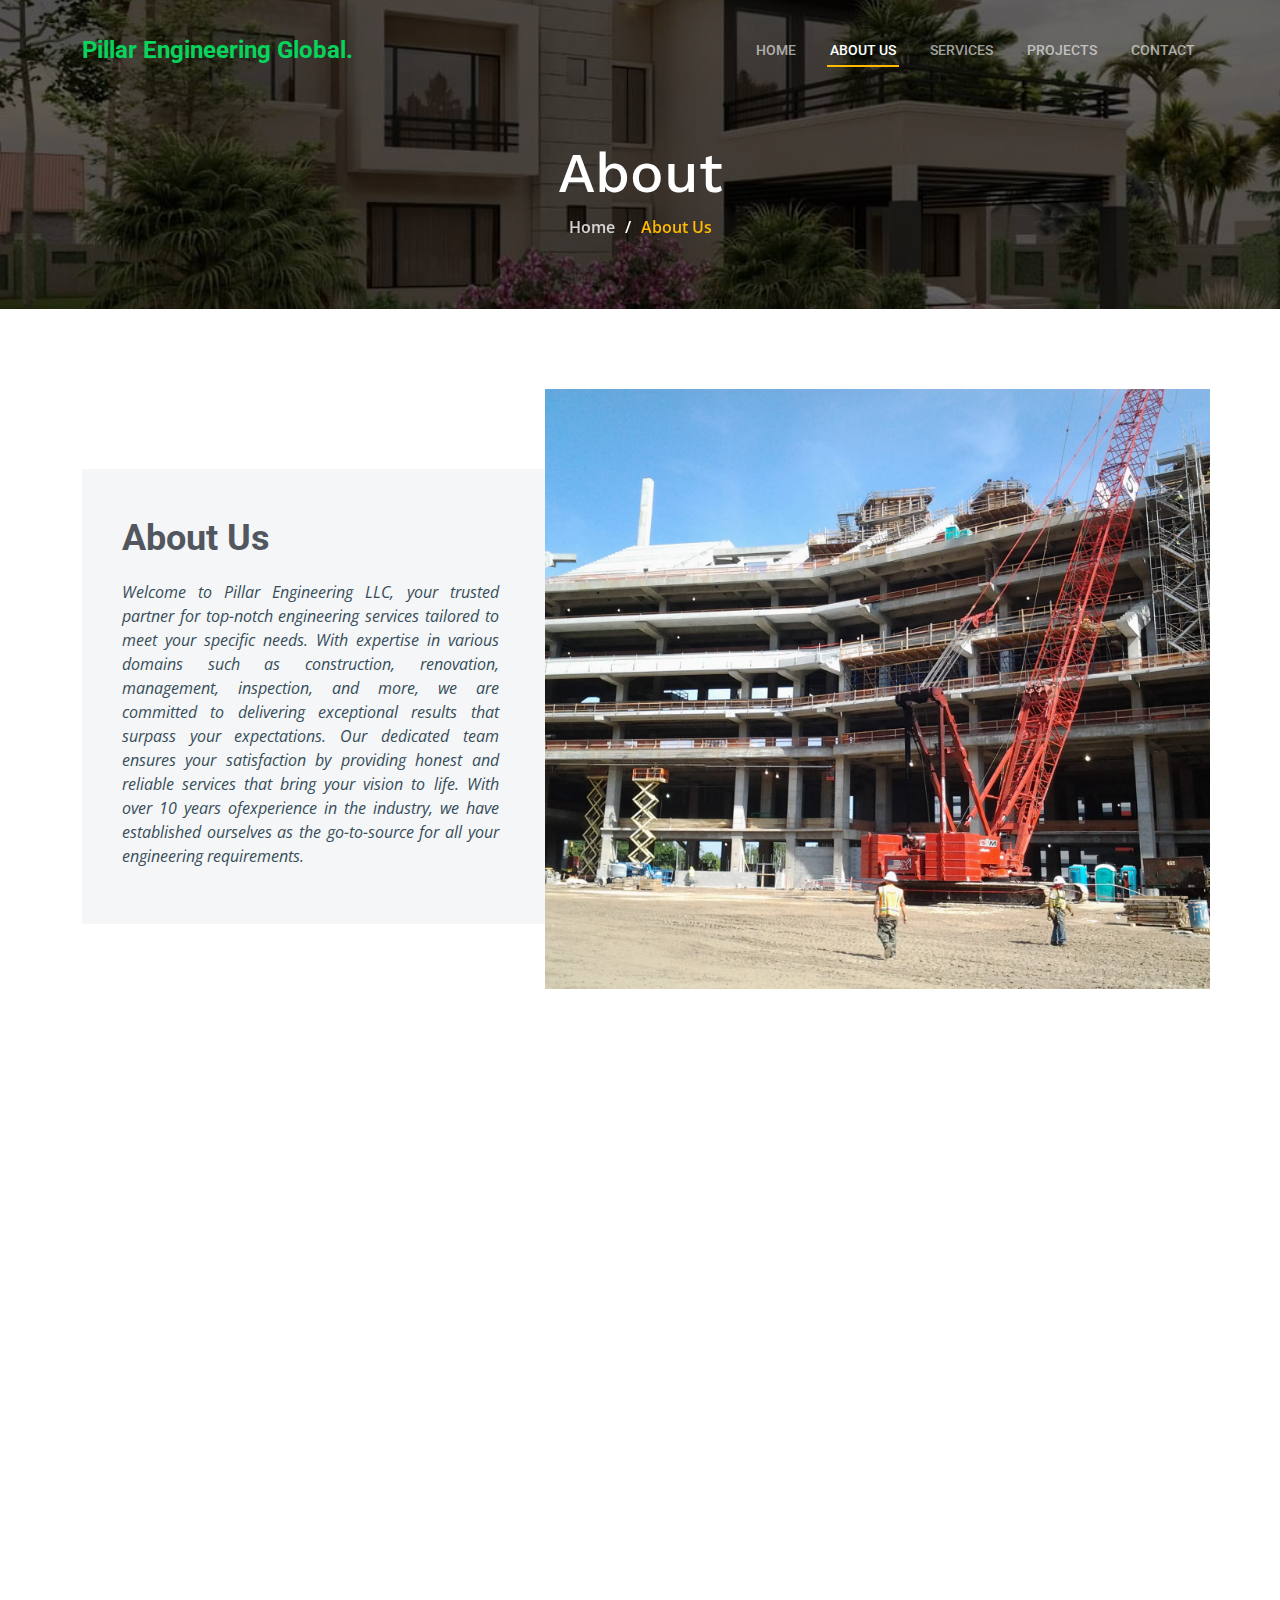
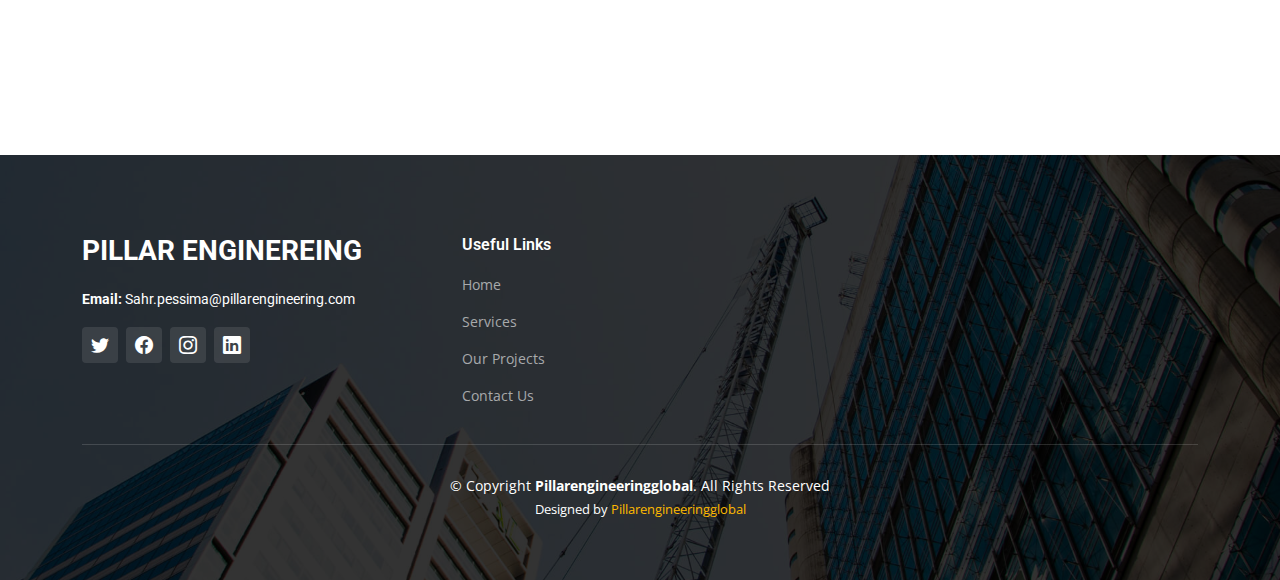
<file: about.html>
<!DOCTYPE html>
<html lang="en">

<head>
  <meta charset="utf-8">
  <meta content="width=device-width, initial-scale=1.0" name="viewport">

  <title>Pillar Engineering Global</title>
  <meta content="" name="description">
  <meta content="" name="keywords">

  <!-- Favicons -->
  <link href="assets/img/favicon.png" rel="icon">
  <link href="assets/img/apple-touch-icon.png" rel="apple-touch-icon">

  <!-- Google Fonts -->
  <link rel="preconnect" href="https://fonts.googleapis.com">
  <link rel="preconnect" href="https://fonts.gstatic.com" crossorigin>
  <link href="https://fonts.googleapis.com/css2?family=Open+Sans:ital,wght@0,300;0,400;0,500;0,600;0,700;1,300;1,400;1,600;1,700&family=Roboto:ital,wght@0,300;0,400;0,500;0,600;0,700;1,300;1,400;1,500;1,600;1,700&family=Work+Sans:ital,wght@0,300;0,400;0,500;0,600;0,700;1,300;1,400;1,500;1,600;1,700&display=swap" rel="stylesheet">

  <!-- Vendor CSS Files -->
  <link href="assets/vendor/bootstrap/css/bootstrap.min.css" rel="stylesheet">
  <link href="assets/vendor/bootstrap-icons/bootstrap-icons.css" rel="stylesheet">
  <link href="assets/vendor/fontawesome-free/css/all.min.css" rel="stylesheet">
  <link href="assets/vendor/aos/aos.css" rel="stylesheet">
  <link href="assets/vendor/glightbox/css/glightbox.min.css" rel="stylesheet">
  <link href="assets/vendor/swiper/swiper-bundle.min.css" rel="stylesheet">

  <!-- Template Main CSS File -->
  <link href="assets/css/main.css" rel="stylesheet">

  <!-- =======================================================
  * Template Name: UpConstruction - v1.0.1
  * Template URL: https://bootstrapmade.com/upconstruction-bootstrap-construction-website-template/
  * Author: BootstrapMade.com
  * License: https://bootstrapmade.com/license/
  ======================================================== -->
</head>

<body>

  <!-- ======= Header ======= -->
  <header id="header" class="header d-flex align-items-center">
    <div class="container-fluid container-xl d-flex align-items-center justify-content-between">

      <a href="index.html" class="logo d-flex align-items-center">
        <!-- Uncomment the line below if you also wish to use an image logo -->
        <!-- <img src="assets/img/logo.png" alt=""> -->
        <h1>Pillar Engineering Global.<span></span></h1>
      </a>

      <i class="mobile-nav-toggle mobile-nav-show bi bi-list"></i>
      <i class="mobile-nav-toggle mobile-nav-hide d-none bi bi-x"></i>
      <nav id="navbar" class="navbar">
        <ul>
          <li><a href="index.html">Home</a></li>
          <li><a href="about.html" class="active">About Us</a></li>
          <li><a href="services.html">Services</a></li>
          <li><a href="projects.html">Projects</a></li>
          <li><a href="contact.html">Contact</a></li>
        </ul>
      </nav><!-- .navbar -->

    </div>
  </header><!-- End Header -->

  <main id="main">

    <!-- ======= Breadcrumbs ======= -->
    <div class="breadcrumbs d-flex align-items-center" style="background-image: url('assets/pillar-img/new2.jpg')">
      <div class="container position-relative d-flex flex-column align-items-center" data-aos="fade">

        <h2>About</h2>
        <ol>
          <li><a href="index.html">Home</a></li>
          <li>About Us</li>
        </ol>

      </div>
    </div><!-- End Breadcrumbs -->

    <!-- ======= About Section ======= -->
    <section id="about" class="about">
      <div class="container" data-aos="fade-up">

        <div class="row position-relative">

          <div class="col-lg-7 about-img" style="background-image: url(assets/pillar-img/safr2.jpg.jpg);"></div>

          <div class="col-lg-7">
            <h2></h2>
            <div class="our-story">
              <h4></h4>
              <h3>About Us</h3>
              <p align="justify" class="fst-italic">Welcome to Pillar Engineering LLC, your trusted partner for top-notch engineering services tailored to meet your specific needs. With expertise in various domains such as construction, renovation, management, inspection, and more, we are committed to delivering exceptional results that surpass your expectations. Our dedicated team ensures your satisfaction by providing honest and reliable services that bring your vision to life. With over 10 years ofexperience in the industry, we have established ourselves as the go-to-source for all your engineering requirements.</p>
              <ul>
                <!---
                <li><i class="bi bi-check-circle"></i> <span>Ullamco laboris nisi ut aliquip ex ea commo</span></li>
                -->
                <!--
                <li><i class="bi bi-check-circle"></i> <span>Duis aute irure dolor in reprehenderit in</span></li>
                -->
                <!--
                <li><i class="bi bi-check-circle"></i> <span>Ullamco laboris nisi ut aliquip ex ea</span></li>
                -->
              </ul>
              <!--
              <p>Vitae autem velit excepturi fugit. Animi ad non. Eligendi et non nesciunt suscipit repellendus porro in quo eveniet. Molestias in maxime doloremque.</p>
              -->
              <!--
              <div class="watch-video d-flex align-items-center position-relative">
                <i class="bi bi-play-circle"></i>
                <a href="https://www.youtube.com/watch?v=LXb3EKWsInQ" class="glightbox stretched-link">Watch Video</a>
                -->
              </div>
            </div>
          </div>

        </div>

      </div>
    </section>
    <!-- End About Section -->

    <!-- ======= Stats Counter Section ======= -->
    <!--
    <section id="stats-counter" class="stats-counter section-bg">
      <div class="container">

        <div class="row gy-4">

          <div class="col-lg-3 col-md-6">
            <div class="stats-item d-flex align-items-center w-100 h-100">
              <i class="bi bi-emoji-smile color-blue flex-shrink-0"></i>
              <div>
                <span data-purecounter-start="0" data-purecounter-end="232" data-purecounter-duration="1" class="purecounter"></span>
                <p>Happy Clients</p>
              </div>
            </div>
            -->
          </div><!-- End Stats Item -->
          <!--
          <div class="col-lg-3 col-md-6">
            <div class="stats-item d-flex align-items-center w-100 h-100">
              <i class="bi bi-journal-richtext color-orange flex-shrink-0"></i>
              <div>
                <span data-purecounter-start="0" data-purecounter-end="521" data-purecounter-duration="1" class="purecounter"></span>
                <p>Projects</p>
              </div>
            </div>
            -->
          </div><!-- End Stats Item -->
          <!--
          <div class="col-lg-3 col-md-6">
            <div class="stats-item d-flex align-items-center w-100 h-100">
              <i class="bi bi-headset color-green flex-shrink-0"></i>
              <div>
                <span data-purecounter-start="0" data-purecounter-end="1463" data-purecounter-duration="1" class="purecounter"></span>
                <p>Hours Of Support</p>
              </div>
            </div>
            -->
          </div><!-- End Stats Item -->
          <!--
          <div class="col-lg-3 col-md-6">
            <div class="stats-item d-flex align-items-center w-100 h-100">
              <i class="bi bi-people color-pink flex-shrink-0"></i>
              <div>
                <span data-purecounter-start="0" data-purecounter-end="15" data-purecounter-duration="1" class="purecounter"></span>
                <p>Hard Workers</p>
              </div>
            </div>
            -->
          </div><!-- End Stats Item -->

        </div>

      </div>
    </section><!-- End Stats Counter Section -->

    <!-- ======= Alt Services Section ======= -->
    <section id="alt-services" class="alt-services">
      <div class="container" data-aos="fade-up">

        <div class="row justify-content-around gy-4">
          <div class="col-lg-6 img-bg" style="background-image: url(assets/pillar-img/safr4.jpg.jpg);" data-aos="zoom-in" data-aos-delay="100"></div>

          <div class="col-lg-5 d-flex flex-column justify-content-center">
         <!--  <h3>At Pillar Engineering LLC, we offer a comprhensive</h3> --> 
            <p>At Pillar Engineering LLC, we offer a comprehensive range of services to cater to diverse project requirements:</p>

            <div class="icon-box d-flex position-relative" data-aos="fade-up" data-aos-delay="100">
              <i class="bi bi-easel flex-shrink-0"></i>
              <div>
                <h4><a href="" class="stretched-link">Program Management</a></h4>
                <p>At Pillar Engineering LLC, We leverage our expertise to oversee the entire program, ensuring efficient coordination and optimal results.</p>
              </div>
            </div><!-- End Icon Box -->
            <div class="icon-box d-flex position-relative" data-aos="fade-up" data-aos-delay="200">
              <i class="bi bi-patch-check flex-shrink-0"></i>
              <div>
                <h4><a href="" class="stretched-link">Technical Staff</a></h4>
                <p>Our highly skilled techniccal staff is available to support your projects in construction, infrastructures, information technology, waste management, and facilities support service. </p>
              </div>
            </div><!-- End Icon Box -->
            <div class="icon-box d-flex position-relative" data-aos="fade-up" data-aos-delay="300">
              <i class="bi bi-brightness-high flex-shrink-0"></i>
              <div>
                <h4><a href="" class="stretched-link">Material Testing</a></h4>
                <p>We offer comprehensive material testing services.</p>
              </div>
            </div><!-- End Icon Box -->
            <div class="icon-box d-flex position-relative" data-aos="fade-up" data-aos-delay="400">
              <i class="bi bi-brightness-high flex-shrink-0"></i>
              <div>
                <h4><a href="" class="stretched-link">Inspection Services</a></h4>
                <p>At Pillar Engineering, we provide thorough inspection service for construction sites, infrastructures and etc.</p>
              </div>
            </div><!-- End Icon Box -->

          </div>
        </div>

      </div>
    </section><!-- End Alt Services Section -->

    <!-- ======= Alt Services Section 2 ======= -->
    <!--
    <section id="alt-services-2" class="alt-services section-bg">
      <div class="container" data-aos="fade-up">

        <div class="row justify-content-around gy-4">
          <div class="col-lg-5 d-flex flex-column justify-content-center">
            <h3>Non quasi officia eum nobis et rerum epudiandae rem voluptatem</h3>
            <p>Maxime quia dolorum alias perspiciatis. Earum voluptatem sint at non. Ducimus maxime minima iste magni sit praesentium assumenda minus. Amet rerum saepe tempora vero.</p>

            <div class="icon-box d-flex position-relative" data-aos="fade-up" data-aos-delay="100">
              <i class="bi bi-easel flex-shrink-0"></i>
              <div>
                <h4><a href="" class="stretched-link">Lorem Ipsum</a></h4>
                <p>Voluptatum deleniti atque corrupti quos dolores et quas molestias excepturi sint occaecati cupiditate non provident</p>
              </div>
              -->
            </div><!-- End Icon Box -->
            <!--
            <div class="icon-box d-flex position-relative" data-aos="fade-up" data-aos-delay="200">
              <i class="bi bi-patch-check flex-shrink-0"></i>
              <div>
                <h4><a href="" class="stretched-link">Nemo Enim</a></h4>
                <p>At vero eos et accusamus et iusto odio dignissimos ducimus qui blanditiis praesentium voluptatum deleniti atque</p>
              </div>
              -->
            </div><!-- End Icon Box -->
            <!--
            <div class="icon-box d-flex position-relative" data-aos="fade-up" data-aos-delay="300">
              <i class="bi bi-brightness-high flex-shrink-0"></i>
              <div>
                <h4><a href="" class="stretched-link">Dine Pad</a></h4>
                <p>Explicabo est voluptatum asperiores consequatur magnam. Et veritatis odit. Sunt aut deserunt minus aut eligendi omnis</p>
              </div>
              -->
            </div><!-- End Icon Box -->
            <!--
            <div class="icon-box d-flex position-relative" data-aos="fade-up" data-aos-delay="400">
              <i class="bi bi-brightness-high flex-shrink-0"></i>
              <div>
                <h4><a href="" class="stretched-link">Tride clov</a></h4>
                <p>Est voluptatem labore deleniti quis a delectus et. Saepe dolorem libero sit non aspernatur odit amet. Et eligendi</p>
              </div>
            -->
            </div><!-- End Icon Box -->
          
          </div>

          <div class="col-lg-6 img-bg" style="background-image: url(assets/img/alt-services-2.jpg);" data-aos="zoom-in" data-aos-delay="100"></div>
        </div>

      </div>
    </section><!-- End Alt Services Section 2 -->

  </main><!-- End #main -->

  <!-- ======= Footer ======= -->
  <footer id="footer" class="footer">

    <div class="footer-content position-relative">
      <div class="container">
        <div class="row">

          <div class="col-lg-4 col-md-6">
            <div class="footer-info">
              <h3>Pillar Enginereing</h3>
              <p>
               <!--6595 Lancelot Ct,<br>
                Riverdale GA 30296<br><br>-->
                <!--<strong>Phone:</strong> (770)750-5810<br>-->
                <strong>Email:</strong> Sahr.pessima@pillarengineering.com<br>
              </p>
            
              <div class="social-links d-flex mt-3">
                <a href="" class="d-flex align-items-center justify-content-center"><i class="bi bi-twitter"></i></a>
                <a href="https://www.facebook.com/Pillarengineeringllc?mibextid=ZbWKwL" class="d-flex align-items-center justify-content-center"><i class="bi bi-facebook"></i></a>
                <a href="https://instagram.com/pillarengineeringllc?igshid=MzRIODBiNWFIZA==" class="d-flex align-items-center justify-content-center"><i class="bi bi-instagram"></i></a>
                <a href="#" class="d-flex align-items-center justify-content-center"><i class="bi bi-linkedin"></i></a>
              </div>
            </div>
          </div><!-- End footer info column-->

          <div class="col-lg-2 col-md-3 footer-links">
            <h4>Useful Links</h4>
            <ul>
              <li><a href="index.html">Home</a></li>
              <!--<li><a href="about.html">About us</a></li>-->
              <li><a href="services.html">Services</a></li>
              <li><a href="projects.html">Our Projects</a></li>
              <li><a href="contact.html">Contact Us</a></li>
            </ul>
          </div><!-- End footer links column-->
          <!---
          <div class="col-lg-2 col-md-3 footer-links">
            <h4>Our Services</h4>
            <ul>
              <li><a href="#">Web Design</a></li>
              <li><a href="#">Web Development</a></li>
              <li><a href="#">Product Management</a></li>
              <li><a href="#">Marketing</a></li>
              <li><a href="#">Graphic Design</a></li>
            </ul>
          -->
          </div><!-- End footer links column-->
          <!--
          <div class="col-lg-2 col-md-3 footer-links">
            <h4>Hic solutasetp</h4>
            <ul>
              <li><a href="#">Molestiae accusamus iure</a></li>
              <li><a href="#">Excepturi dignissimos</a></li>
              <li><a href="#">Suscipit distinctio</a></li>
              <li><a href="#">Dilecta</a></li>
              <li><a href="#">Sit quas consectetur</a></li>
            </ul>
            -->
          </div><!-- End footer links column-->
          <!--
          <div class="col-lg-2 col-md-3 footer-links">
            <h4>Nobis illum</h4>
            <ul>
              <li><a href="#">Ipsam</a></li>
              <li><a href="#">Laudantium dolorum</a></li>
              <li><a href="#">Dinera</a></li>
              <li><a href="#">Trodelas</a></li>
              <li><a href="#">Flexo</a></li>
            </ul>
            -->
          </div><!-- End footer links column-->

        </div>
      </div>
    </div>

    <div class="footer-legal text-center position-relative">
      <div class="container">
        <div class="copyright">
          &copy; Copyright <strong><span>Pillarengineeringglobal</span></strong>. All Rights Reserved
        </div>
        <div class="credits">
          <!-- All the links in the footer should remain intact. -->
          <!-- You can delete the links only if you purchased the pro version. -->
          <!-- Licensing information: https://bootstrapmade.com/license/ -->
          <!-- Purchase the pro version with working PHP/AJAX contact form: https://bootstrapmade.com/upconstruction-bootstrap-construction-website-template/ -->
          Designed by <a href="https://bootstrapmade.com/">Pillarengineeringglobal</a>
        </div>
      </div>
    </div>

  </footer>
  <!-- End Footer -->

  <a href="#" class="scroll-top d-flex align-items-center justify-content-center"><i class="bi bi-arrow-up-short"></i></a>

  <div id="preloader"></div>

  <!-- Vendor JS Files -->
  <script src="assets/vendor/bootstrap/js/bootstrap.bundle.min.js"></script>
  <script src="assets/vendor/aos/aos.js"></script>
  <script src="assets/vendor/glightbox/js/glightbox.min.js"></script>
  <script src="assets/vendor/isotope-layout/isotope.pkgd.min.js"></script>
  <script src="assets/vendor/swiper/swiper-bundle.min.js"></script>
  <script src="assets/vendor/purecounter/purecounter_vanilla.js"></script>
  <script src="assets/vendor/php-email-form/validate.js"></script>

  <!-- Template Main JS File -->
  <script src="assets/js/main.js"></script>

</body>

</html>
</file>
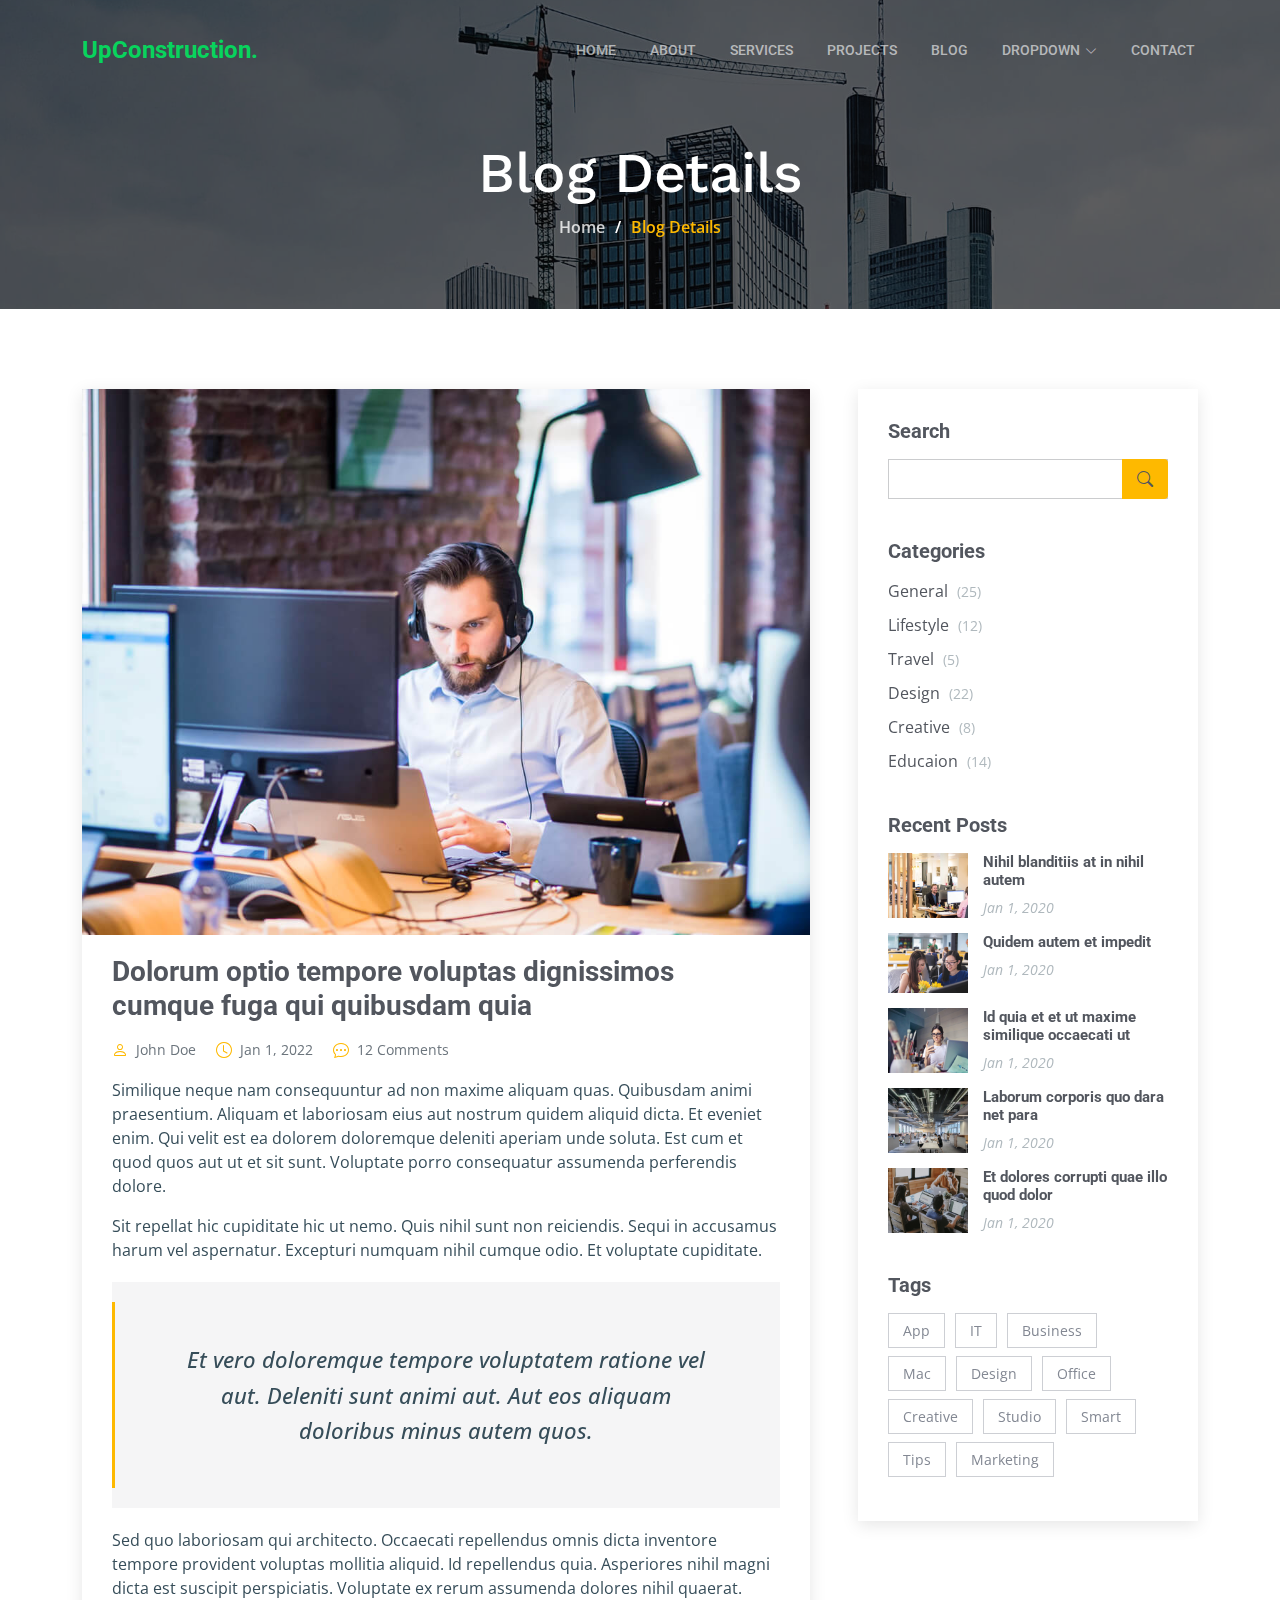
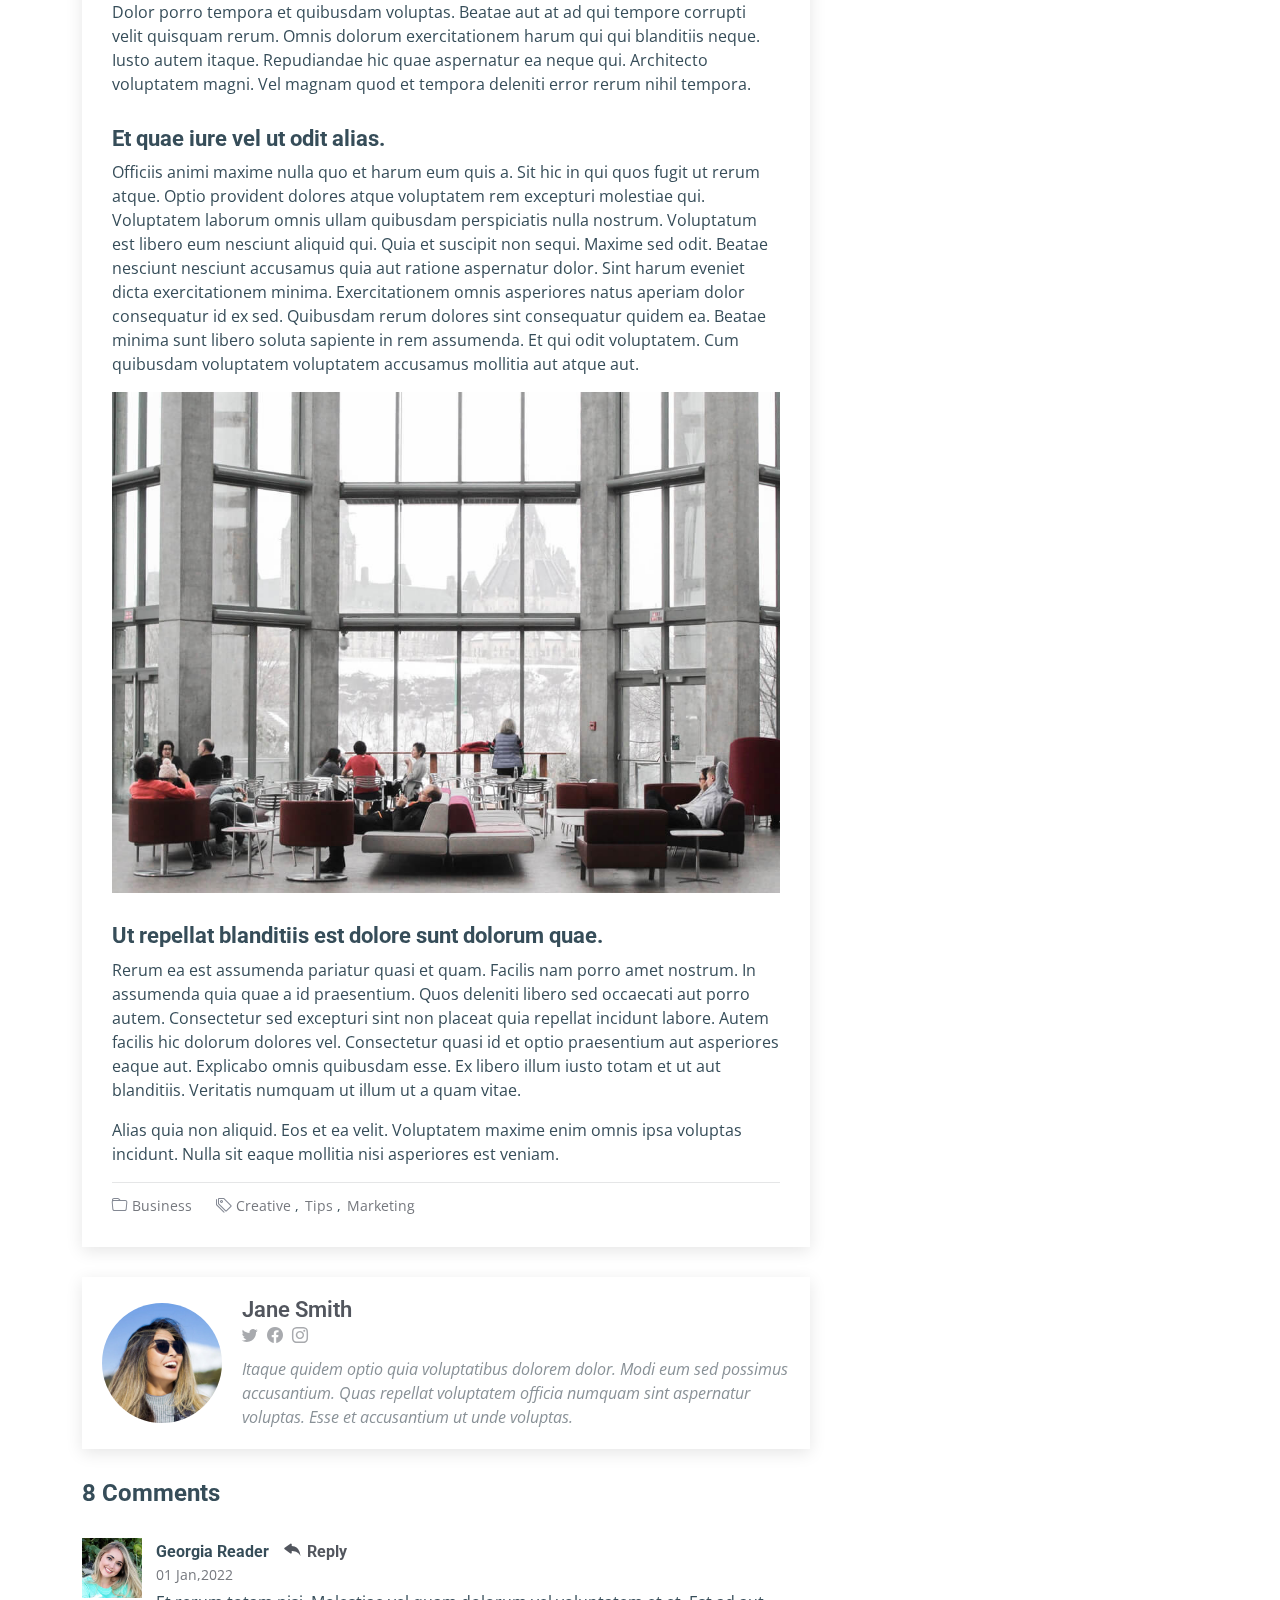
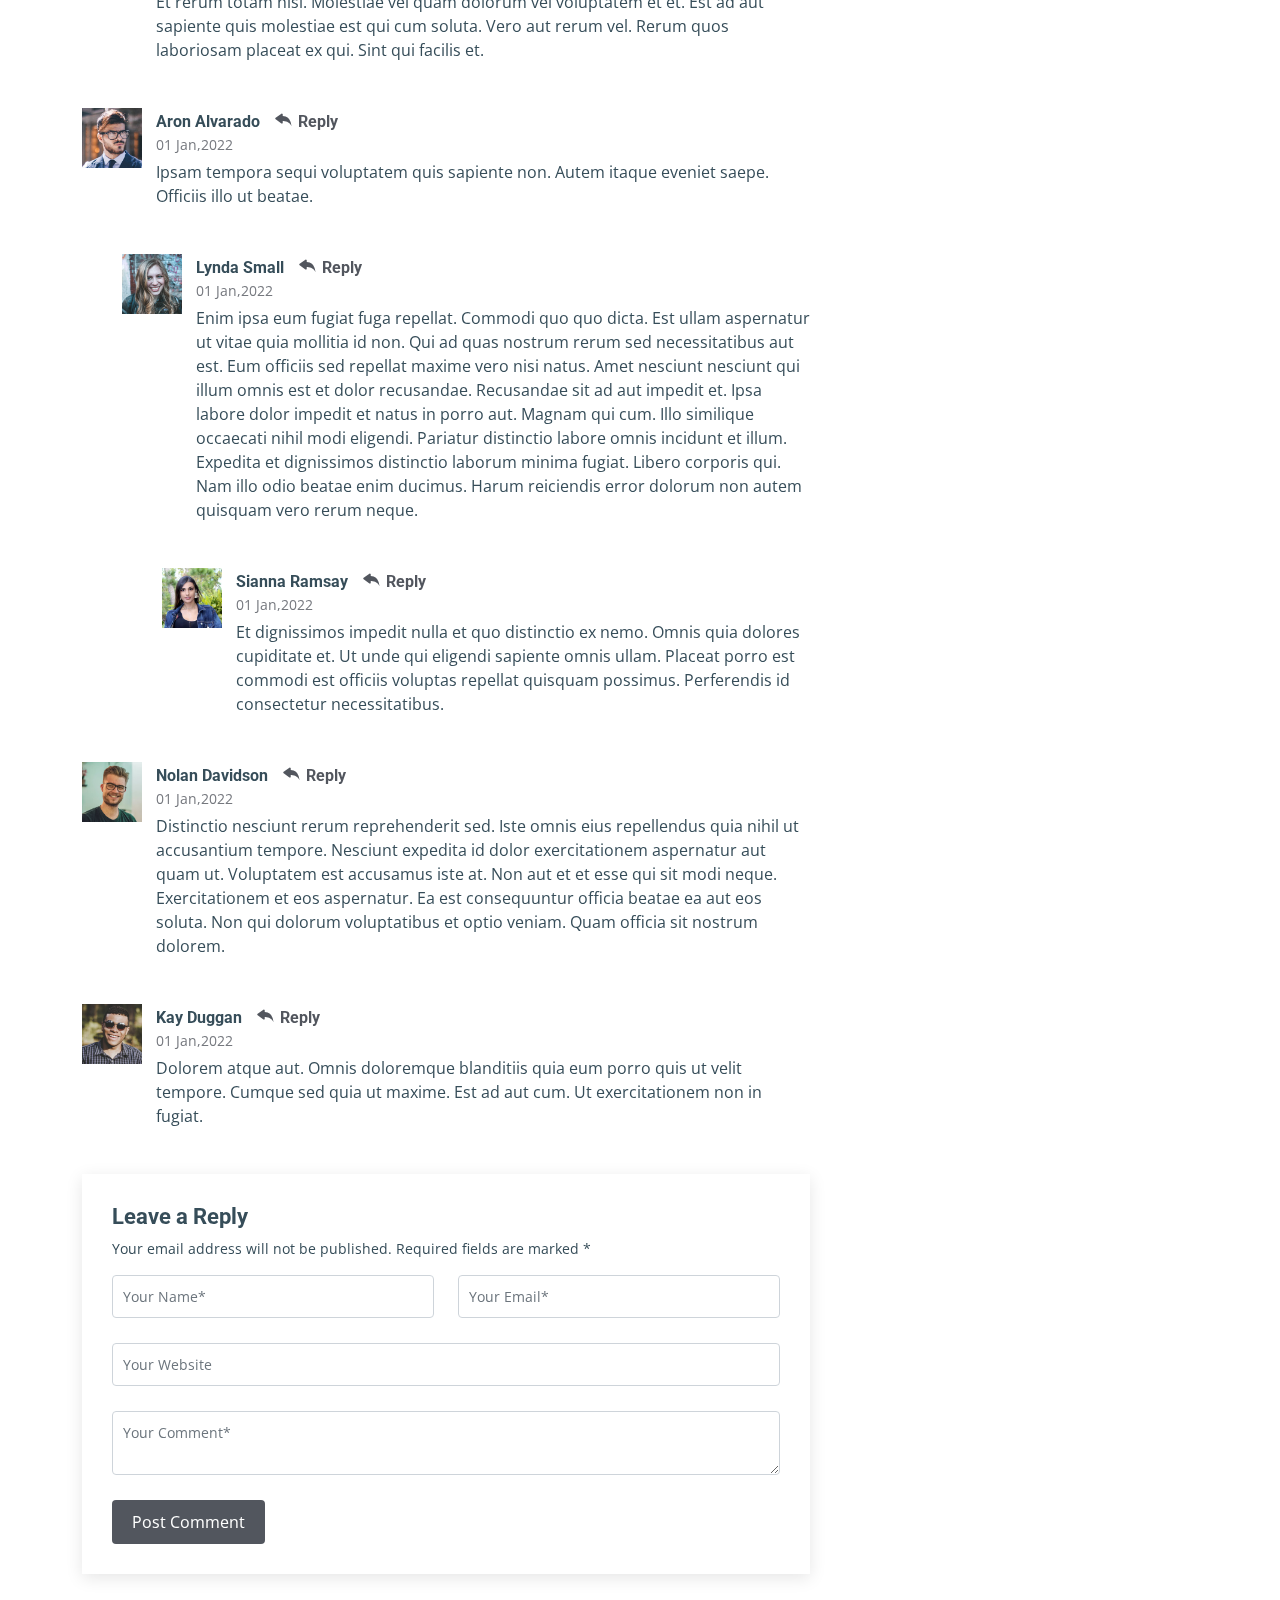
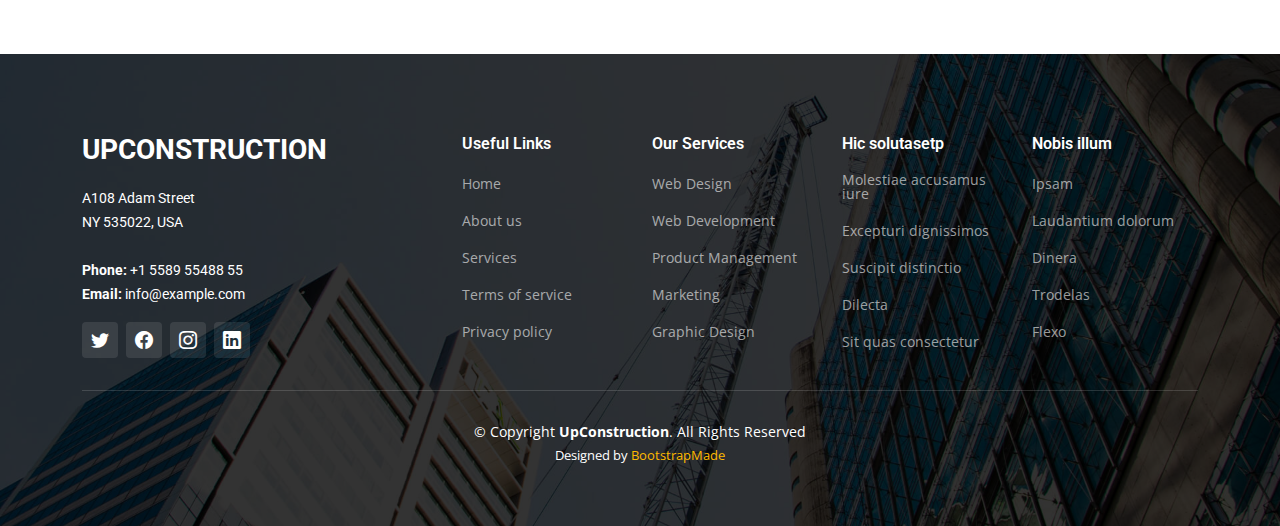
<file: blog-details.html>
<!DOCTYPE html>
<html lang="en">

<head>
  <meta charset="utf-8">
  <meta content="width=device-width, initial-scale=1.0" name="viewport">

  <title>UpConstruction Bootstrap Template - Blog Details</title>
  <meta content="" name="description">
  <meta content="" name="keywords">

  <!-- Favicons -->
  <link href="assets/img/favicon.png" rel="icon">
  <link href="assets/img/apple-touch-icon.png" rel="apple-touch-icon">

  <!-- Google Fonts -->
  <link rel="preconnect" href="https://fonts.googleapis.com">
  <link rel="preconnect" href="https://fonts.gstatic.com" crossorigin>
  <link href="https://fonts.googleapis.com/css2?family=Open+Sans:ital,wght@0,300;0,400;0,500;0,600;0,700;1,300;1,400;1,600;1,700&family=Roboto:ital,wght@0,300;0,400;0,500;0,600;0,700;1,300;1,400;1,500;1,600;1,700&family=Work+Sans:ital,wght@0,300;0,400;0,500;0,600;0,700;1,300;1,400;1,500;1,600;1,700&display=swap" rel="stylesheet">

  <!-- Vendor CSS Files -->
  <link href="assets/vendor/bootstrap/css/bootstrap.min.css" rel="stylesheet">
  <link href="assets/vendor/bootstrap-icons/bootstrap-icons.css" rel="stylesheet">
  <link href="assets/vendor/fontawesome-free/css/all.min.css" rel="stylesheet">
  <link href="assets/vendor/aos/aos.css" rel="stylesheet">
  <link href="assets/vendor/glightbox/css/glightbox.min.css" rel="stylesheet">
  <link href="assets/vendor/swiper/swiper-bundle.min.css" rel="stylesheet">

  <!-- Template Main CSS File -->
  <link href="assets/css/main.css" rel="stylesheet">

  <!-- =======================================================
  * Template Name: UpConstruction - v1.0.1
  * Template URL: https://bootstrapmade.com/upconstruction-bootstrap-construction-website-template/
  * Author: BootstrapMade.com
  * License: https://bootstrapmade.com/license/
  ======================================================== -->
</head>

<body>

  <!-- ======= Header ======= -->
  <header id="header" class="header d-flex align-items-center">
    <div class="container-fluid container-xl d-flex align-items-center justify-content-between">

      <a href="index.html" class="logo d-flex align-items-center">
        <!-- Uncomment the line below if you also wish to use an image logo -->
        <!-- <img src="assets/img/logo.png" alt=""> -->
        <h1>UpConstruction<span>.</span></h1>
      </a>

      <i class="mobile-nav-toggle mobile-nav-show bi bi-list"></i>
      <i class="mobile-nav-toggle mobile-nav-hide d-none bi bi-x"></i>
      <nav id="navbar" class="navbar">
        <ul>
          <li><a href="index.html">Home</a></li>
          <li><a href="about.html">About</a></li>
          <li><a href="services.html">Services</a></li>
          <li><a href="projects.html">Projects</a></li>
          <li><a href="blog.html">Blog</a></li>
          <li class="dropdown"><a href="#"><span>Dropdown</span> <i class="bi bi-chevron-down dropdown-indicator"></i></a>
            <ul>
              <li><a href="#">Dropdown 1</a></li>
              <li class="dropdown"><a href="#"><span>Deep Dropdown</span> <i class="bi bi-chevron-down dropdown-indicator"></i></a>
                <ul>
                  <li><a href="#">Deep Dropdown 1</a></li>
                  <li><a href="#">Deep Dropdown 2</a></li>
                  <li><a href="#">Deep Dropdown 3</a></li>
                  <li><a href="#">Deep Dropdown 4</a></li>
                  <li><a href="#">Deep Dropdown 5</a></li>
                </ul>
              </li>
              <li><a href="#">Dropdown 2</a></li>
              <li><a href="#">Dropdown 3</a></li>
              <li><a href="#">Dropdown 4</a></li>
            </ul>
          </li>
          <li><a href="contact.html">Contact</a></li>
        </ul>
      </nav><!-- .navbar -->

    </div>
  </header><!-- End Header -->

  <main id="main">

    <!-- ======= Breadcrumbs ======= -->
    <div class="breadcrumbs d-flex align-items-center" style="background-image: url('assets/img/breadcrumbs-bg.jpg');">
      <div class="container position-relative d-flex flex-column align-items-center" data-aos="fade">

        <h2>Blog Details</h2>
        <ol>
          <li><a href="index.html">Home</a></li>
          <li>Blog Details</li>
        </ol>

      </div>
    </div><!-- End Breadcrumbs -->

    <!-- ======= Blog Details Section ======= -->
    <section id="blog" class="blog">
      <div class="container" data-aos="fade-up" data-aos-delay="100">

        <div class="row g-5">

          <div class="col-lg-8">

            <article class="blog-details">

              <div class="post-img">
                <img src="assets/img/blog/blog-1.jpg" alt="" class="img-fluid">
              </div>

              <h2 class="title">Dolorum optio tempore voluptas dignissimos cumque fuga qui quibusdam quia</h2>

              <div class="meta-top">
                <ul>
                  <li class="d-flex align-items-center"><i class="bi bi-person"></i> <a href="blog-details.html">John Doe</a></li>
                  <li class="d-flex align-items-center"><i class="bi bi-clock"></i> <a href="blog-details.html"><time datetime="2020-01-01">Jan 1, 2022</time></a></li>
                  <li class="d-flex align-items-center"><i class="bi bi-chat-dots"></i> <a href="blog-details.html">12 Comments</a></li>
                </ul>
              </div><!-- End meta top -->

              <div class="content">
                <p>
                  Similique neque nam consequuntur ad non maxime aliquam quas. Quibusdam animi praesentium. Aliquam et laboriosam eius aut nostrum quidem aliquid dicta.
                  Et eveniet enim. Qui velit est ea dolorem doloremque deleniti aperiam unde soluta. Est cum et quod quos aut ut et sit sunt. Voluptate porro consequatur assumenda perferendis dolore.
                </p>

                <p>
                  Sit repellat hic cupiditate hic ut nemo. Quis nihil sunt non reiciendis. Sequi in accusamus harum vel aspernatur. Excepturi numquam nihil cumque odio. Et voluptate cupiditate.
                </p>

                <blockquote>
                  <p>
                    Et vero doloremque tempore voluptatem ratione vel aut. Deleniti sunt animi aut. Aut eos aliquam doloribus minus autem quos.
                  </p>
                </blockquote>

                <p>
                  Sed quo laboriosam qui architecto. Occaecati repellendus omnis dicta inventore tempore provident voluptas mollitia aliquid. Id repellendus quia. Asperiores nihil magni dicta est suscipit perspiciatis. Voluptate ex rerum assumenda dolores nihil quaerat.
                  Dolor porro tempora et quibusdam voluptas. Beatae aut at ad qui tempore corrupti velit quisquam rerum. Omnis dolorum exercitationem harum qui qui blanditiis neque.
                  Iusto autem itaque. Repudiandae hic quae aspernatur ea neque qui. Architecto voluptatem magni. Vel magnam quod et tempora deleniti error rerum nihil tempora.
                </p>

                <h3>Et quae iure vel ut odit alias.</h3>
                <p>
                  Officiis animi maxime nulla quo et harum eum quis a. Sit hic in qui quos fugit ut rerum atque. Optio provident dolores atque voluptatem rem excepturi molestiae qui. Voluptatem laborum omnis ullam quibusdam perspiciatis nulla nostrum. Voluptatum est libero eum nesciunt aliquid qui.
                  Quia et suscipit non sequi. Maxime sed odit. Beatae nesciunt nesciunt accusamus quia aut ratione aspernatur dolor. Sint harum eveniet dicta exercitationem minima. Exercitationem omnis asperiores natus aperiam dolor consequatur id ex sed. Quibusdam rerum dolores sint consequatur quidem ea.
                  Beatae minima sunt libero soluta sapiente in rem assumenda. Et qui odit voluptatem. Cum quibusdam voluptatem voluptatem accusamus mollitia aut atque aut.
                </p>
                <img src="assets/img/blog/blog-inside-post.jpg" class="img-fluid" alt="">

                <h3>Ut repellat blanditiis est dolore sunt dolorum quae.</h3>
                <p>
                  Rerum ea est assumenda pariatur quasi et quam. Facilis nam porro amet nostrum. In assumenda quia quae a id praesentium. Quos deleniti libero sed occaecati aut porro autem. Consectetur sed excepturi sint non placeat quia repellat incidunt labore. Autem facilis hic dolorum dolores vel.
                  Consectetur quasi id et optio praesentium aut asperiores eaque aut. Explicabo omnis quibusdam esse. Ex libero illum iusto totam et ut aut blanditiis. Veritatis numquam ut illum ut a quam vitae.
                </p>
                <p>
                  Alias quia non aliquid. Eos et ea velit. Voluptatem maxime enim omnis ipsa voluptas incidunt. Nulla sit eaque mollitia nisi asperiores est veniam.
                </p>

              </div><!-- End post content -->

              <div class="meta-bottom">
                <i class="bi bi-folder"></i>
                <ul class="cats">
                  <li><a href="#">Business</a></li>
                </ul>

                <i class="bi bi-tags"></i>
                <ul class="tags">
                  <li><a href="#">Creative</a></li>
                  <li><a href="#">Tips</a></li>
                  <li><a href="#">Marketing</a></li>
                </ul>
              </div><!-- End meta bottom -->

            </article><!-- End blog post -->

            <div class="post-author d-flex align-items-center">
              <img src="assets/img/blog/blog-author.jpg" class="rounded-circle flex-shrink-0" alt="">
              <div>
                <h4>Jane Smith</h4>
                <div class="social-links">
                  <a href="https://twitters.com/#"><i class="bi bi-twitter"></i></a>
                  <a href="https://facebook.com/#"><i class="bi bi-facebook"></i></a>
                  <a href="https://instagram.com/#"><i class="biu bi-instagram"></i></a>
                </div>
                <p>
                  Itaque quidem optio quia voluptatibus dolorem dolor. Modi eum sed possimus accusantium. Quas repellat voluptatem officia numquam sint aspernatur voluptas. Esse et accusantium ut unde voluptas.
                </p>
              </div>
            </div><!-- End post author -->

            <div class="comments">

              <h4 class="comments-count">8 Comments</h4>

              <div id="comment-1" class="comment">
                <div class="d-flex">
                  <div class="comment-img"><img src="assets/img/blog/comments-1.jpg" alt=""></div>
                  <div>
                    <h5><a href="">Georgia Reader</a> <a href="#" class="reply"><i class="bi bi-reply-fill"></i> Reply</a></h5>
                    <time datetime="2020-01-01">01 Jan,2022</time>
                    <p>
                      Et rerum totam nisi. Molestiae vel quam dolorum vel voluptatem et et. Est ad aut sapiente quis molestiae est qui cum soluta.
                      Vero aut rerum vel. Rerum quos laboriosam placeat ex qui. Sint qui facilis et.
                    </p>
                  </div>
                </div>
              </div><!-- End comment #1 -->

              <div id="comment-2" class="comment">
                <div class="d-flex">
                  <div class="comment-img"><img src="assets/img/blog/comments-2.jpg" alt=""></div>
                  <div>
                    <h5><a href="">Aron Alvarado</a> <a href="#" class="reply"><i class="bi bi-reply-fill"></i> Reply</a></h5>
                    <time datetime="2020-01-01">01 Jan,2022</time>
                    <p>
                      Ipsam tempora sequi voluptatem quis sapiente non. Autem itaque eveniet saepe. Officiis illo ut beatae.
                    </p>
                  </div>
                </div>

                <div id="comment-reply-1" class="comment comment-reply">
                  <div class="d-flex">
                    <div class="comment-img"><img src="assets/img/blog/comments-3.jpg" alt=""></div>
                    <div>
                      <h5><a href="">Lynda Small</a> <a href="#" class="reply"><i class="bi bi-reply-fill"></i> Reply</a></h5>
                      <time datetime="2020-01-01">01 Jan,2022</time>
                      <p>
                        Enim ipsa eum fugiat fuga repellat. Commodi quo quo dicta. Est ullam aspernatur ut vitae quia mollitia id non. Qui ad quas nostrum rerum sed necessitatibus aut est. Eum officiis sed repellat maxime vero nisi natus. Amet nesciunt nesciunt qui illum omnis est et dolor recusandae.

                        Recusandae sit ad aut impedit et. Ipsa labore dolor impedit et natus in porro aut. Magnam qui cum. Illo similique occaecati nihil modi eligendi. Pariatur distinctio labore omnis incidunt et illum. Expedita et dignissimos distinctio laborum minima fugiat.

                        Libero corporis qui. Nam illo odio beatae enim ducimus. Harum reiciendis error dolorum non autem quisquam vero rerum neque.
                      </p>
                    </div>
                  </div>

                  <div id="comment-reply-2" class="comment comment-reply">
                    <div class="d-flex">
                      <div class="comment-img"><img src="assets/img/blog/comments-4.jpg" alt=""></div>
                      <div>
                        <h5><a href="">Sianna Ramsay</a> <a href="#" class="reply"><i class="bi bi-reply-fill"></i> Reply</a></h5>
                        <time datetime="2020-01-01">01 Jan,2022</time>
                        <p>
                          Et dignissimos impedit nulla et quo distinctio ex nemo. Omnis quia dolores cupiditate et. Ut unde qui eligendi sapiente omnis ullam. Placeat porro est commodi est officiis voluptas repellat quisquam possimus. Perferendis id consectetur necessitatibus.
                        </p>
                      </div>
                    </div>

                  </div><!-- End comment reply #2-->

                </div><!-- End comment reply #1-->

              </div><!-- End comment #2-->

              <div id="comment-3" class="comment">
                <div class="d-flex">
                  <div class="comment-img"><img src="assets/img/blog/comments-5.jpg" alt=""></div>
                  <div>
                    <h5><a href="">Nolan Davidson</a> <a href="#" class="reply"><i class="bi bi-reply-fill"></i> Reply</a></h5>
                    <time datetime="2020-01-01">01 Jan,2022</time>
                    <p>
                      Distinctio nesciunt rerum reprehenderit sed. Iste omnis eius repellendus quia nihil ut accusantium tempore. Nesciunt expedita id dolor exercitationem aspernatur aut quam ut. Voluptatem est accusamus iste at.
                      Non aut et et esse qui sit modi neque. Exercitationem et eos aspernatur. Ea est consequuntur officia beatae ea aut eos soluta. Non qui dolorum voluptatibus et optio veniam. Quam officia sit nostrum dolorem.
                    </p>
                  </div>
                </div>

              </div><!-- End comment #3 -->

              <div id="comment-4" class="comment">
                <div class="d-flex">
                  <div class="comment-img"><img src="assets/img/blog/comments-6.jpg" alt=""></div>
                  <div>
                    <h5><a href="">Kay Duggan</a> <a href="#" class="reply"><i class="bi bi-reply-fill"></i> Reply</a></h5>
                    <time datetime="2020-01-01">01 Jan,2022</time>
                    <p>
                      Dolorem atque aut. Omnis doloremque blanditiis quia eum porro quis ut velit tempore. Cumque sed quia ut maxime. Est ad aut cum. Ut exercitationem non in fugiat.
                    </p>
                  </div>
                </div>

              </div><!-- End comment #4 -->

              <div class="reply-form">

                <h4>Leave a Reply</h4>
                <p>Your email address will not be published. Required fields are marked * </p>
                <form action="">
                  <div class="row">
                    <div class="col-md-6 form-group">
                      <input name="name" type="text" class="form-control" placeholder="Your Name*">
                    </div>
                    <div class="col-md-6 form-group">
                      <input name="email" type="text" class="form-control" placeholder="Your Email*">
                    </div>
                  </div>
                  <div class="row">
                    <div class="col form-group">
                      <input name="website" type="text" class="form-control" placeholder="Your Website">
                    </div>
                  </div>
                  <div class="row">
                    <div class="col form-group">
                      <textarea name="comment" class="form-control" placeholder="Your Comment*"></textarea>
                    </div>
                  </div>
                  <button type="submit" class="btn btn-primary">Post Comment</button>

                </form>

              </div>

            </div><!-- End blog comments -->

          </div>

          <div class="col-lg-4">

            <div class="sidebar">

              <div class="sidebar-item search-form">
                <h3 class="sidebar-title">Search</h3>
                <form action="" class="mt-3">
                  <input type="text">
                  <button type="submit"><i class="bi bi-search"></i></button>
                </form>
              </div><!-- End sidebar search formn-->

              <div class="sidebar-item categories">
                <h3 class="sidebar-title">Categories</h3>
                <ul class="mt-3">
                  <li><a href="#">General <span>(25)</span></a></li>
                  <li><a href="#">Lifestyle <span>(12)</span></a></li>
                  <li><a href="#">Travel <span>(5)</span></a></li>
                  <li><a href="#">Design <span>(22)</span></a></li>
                  <li><a href="#">Creative <span>(8)</span></a></li>
                  <li><a href="#">Educaion <span>(14)</span></a></li>
                </ul>
              </div><!-- End sidebar categories-->

              <div class="sidebar-item recent-posts">
                <h3 class="sidebar-title">Recent Posts</h3>

                <div class="mt-3">

                  <div class="post-item mt-3">
                    <img src="assets/img/blog/blog-recent-1.jpg" alt="">
                    <div>
                      <h4><a href="blog-details.html">Nihil blanditiis at in nihil autem</a></h4>
                      <time datetime="2020-01-01">Jan 1, 2020</time>
                    </div>
                  </div><!-- End recent post item-->

                  <div class="post-item">
                    <img src="assets/img/blog/blog-recent-2.jpg" alt="">
                    <div>
                      <h4><a href="blog-details.html">Quidem autem et impedit</a></h4>
                      <time datetime="2020-01-01">Jan 1, 2020</time>
                    </div>
                  </div><!-- End recent post item-->

                  <div class="post-item">
                    <img src="assets/img/blog/blog-recent-3.jpg" alt="">
                    <div>
                      <h4><a href="blog-details.html">Id quia et et ut maxime similique occaecati ut</a></h4>
                      <time datetime="2020-01-01">Jan 1, 2020</time>
                    </div>
                  </div><!-- End recent post item-->

                  <div class="post-item">
                    <img src="assets/img/blog/blog-recent-4.jpg" alt="">
                    <div>
                      <h4><a href="blog-details.html">Laborum corporis quo dara net para</a></h4>
                      <time datetime="2020-01-01">Jan 1, 2020</time>
                    </div>
                  </div><!-- End recent post item-->

                  <div class="post-item">
                    <img src="assets/img/blog/blog-recent-5.jpg" alt="">
                    <div>
                      <h4><a href="blog-details.html">Et dolores corrupti quae illo quod dolor</a></h4>
                      <time datetime="2020-01-01">Jan 1, 2020</time>
                    </div>
                  </div><!-- End recent post item-->

                </div>

              </div><!-- End sidebar recent posts-->

              <div class="sidebar-item tags">
                <h3 class="sidebar-title">Tags</h3>
                <ul class="mt-3">
                  <li><a href="#">App</a></li>
                  <li><a href="#">IT</a></li>
                  <li><a href="#">Business</a></li>
                  <li><a href="#">Mac</a></li>
                  <li><a href="#">Design</a></li>
                  <li><a href="#">Office</a></li>
                  <li><a href="#">Creative</a></li>
                  <li><a href="#">Studio</a></li>
                  <li><a href="#">Smart</a></li>
                  <li><a href="#">Tips</a></li>
                  <li><a href="#">Marketing</a></li>
                </ul>
              </div><!-- End sidebar tags-->

            </div><!-- End Blog Sidebar -->

          </div>
        </div>

      </div>
    </section><!-- End Blog Details Section -->

  </main><!-- End #main -->

  <!-- ======= Footer ======= -->
  <footer id="footer" class="footer">

    <div class="footer-content position-relative">
      <div class="container">
        <div class="row">

          <div class="col-lg-4 col-md-6">
            <div class="footer-info">
              <h3>UpConstruction</h3>
              <p>
                A108 Adam Street <br>
                NY 535022, USA<br><br>
                <strong>Phone:</strong> +1 5589 55488 55<br>
                <strong>Email:</strong> info@example.com<br>
              </p>
              <div class="social-links d-flex mt-3">
                <a href="#" class="d-flex align-items-center justify-content-center"><i class="bi bi-twitter"></i></a>
                <a href="#" class="d-flex align-items-center justify-content-center"><i class="bi bi-facebook"></i></a>
                <a href="#" class="d-flex align-items-center justify-content-center"><i class="bi bi-instagram"></i></a>
                <a href="#" class="d-flex align-items-center justify-content-center"><i class="bi bi-linkedin"></i></a>
              </div>
            </div>
          </div><!-- End footer info column-->

          <div class="col-lg-2 col-md-3 footer-links">
            <h4>Useful Links</h4>
            <ul>
              <li><a href="#">Home</a></li>
              <li><a href="#">About us</a></li>
              <li><a href="#">Services</a></li>
              <li><a href="#">Terms of service</a></li>
              <li><a href="#">Privacy policy</a></li>
            </ul>
          </div><!-- End footer links column-->

          <div class="col-lg-2 col-md-3 footer-links">
            <h4>Our Services</h4>
            <ul>
              <li><a href="#">Web Design</a></li>
              <li><a href="#">Web Development</a></li>
              <li><a href="#">Product Management</a></li>
              <li><a href="#">Marketing</a></li>
              <li><a href="#">Graphic Design</a></li>
            </ul>
          </div><!-- End footer links column-->

          <div class="col-lg-2 col-md-3 footer-links">
            <h4>Hic solutasetp</h4>
            <ul>
              <li><a href="#">Molestiae accusamus iure</a></li>
              <li><a href="#">Excepturi dignissimos</a></li>
              <li><a href="#">Suscipit distinctio</a></li>
              <li><a href="#">Dilecta</a></li>
              <li><a href="#">Sit quas consectetur</a></li>
            </ul>
          </div><!-- End footer links column-->

          <div class="col-lg-2 col-md-3 footer-links">
            <h4>Nobis illum</h4>
            <ul>
              <li><a href="#">Ipsam</a></li>
              <li><a href="#">Laudantium dolorum</a></li>
              <li><a href="#">Dinera</a></li>
              <li><a href="#">Trodelas</a></li>
              <li><a href="#">Flexo</a></li>
            </ul>
          </div><!-- End footer links column-->

        </div>
      </div>
    </div>

    <div class="footer-legal text-center position-relative">
      <div class="container">
        <div class="copyright">
          &copy; Copyright <strong><span>UpConstruction</span></strong>. All Rights Reserved
        </div>
        <div class="credits">
          <!-- All the links in the footer should remain intact. -->
          <!-- You can delete the links only if you purchased the pro version. -->
          <!-- Licensing information: https://bootstrapmade.com/license/ -->
          <!-- Purchase the pro version with working PHP/AJAX contact form: https://bootstrapmade.com/upconstruction-bootstrap-construction-website-template/ -->
          Designed by <a href="https://bootstrapmade.com/">BootstrapMade</a>
        </div>
      </div>
    </div>

  </footer>
  <!-- End Footer -->

  <a href="#" class="scroll-top d-flex align-items-center justify-content-center"><i class="bi bi-arrow-up-short"></i></a>

  <div id="preloader"></div>

  <!-- Vendor JS Files -->
  <script src="assets/vendor/bootstrap/js/bootstrap.bundle.min.js"></script>
  <script src="assets/vendor/aos/aos.js"></script>
  <script src="assets/vendor/glightbox/js/glightbox.min.js"></script>
  <script src="assets/vendor/isotope-layout/isotope.pkgd.min.js"></script>
  <script src="assets/vendor/swiper/swiper-bundle.min.js"></script>
  <script src="assets/vendor/purecounter/purecounter_vanilla.js"></script>
  <script src="assets/vendor/php-email-form/validate.js"></script>

  <!-- Template Main JS File -->
  <script src="assets/js/main.js"></script>

</body>

</html>
</file>
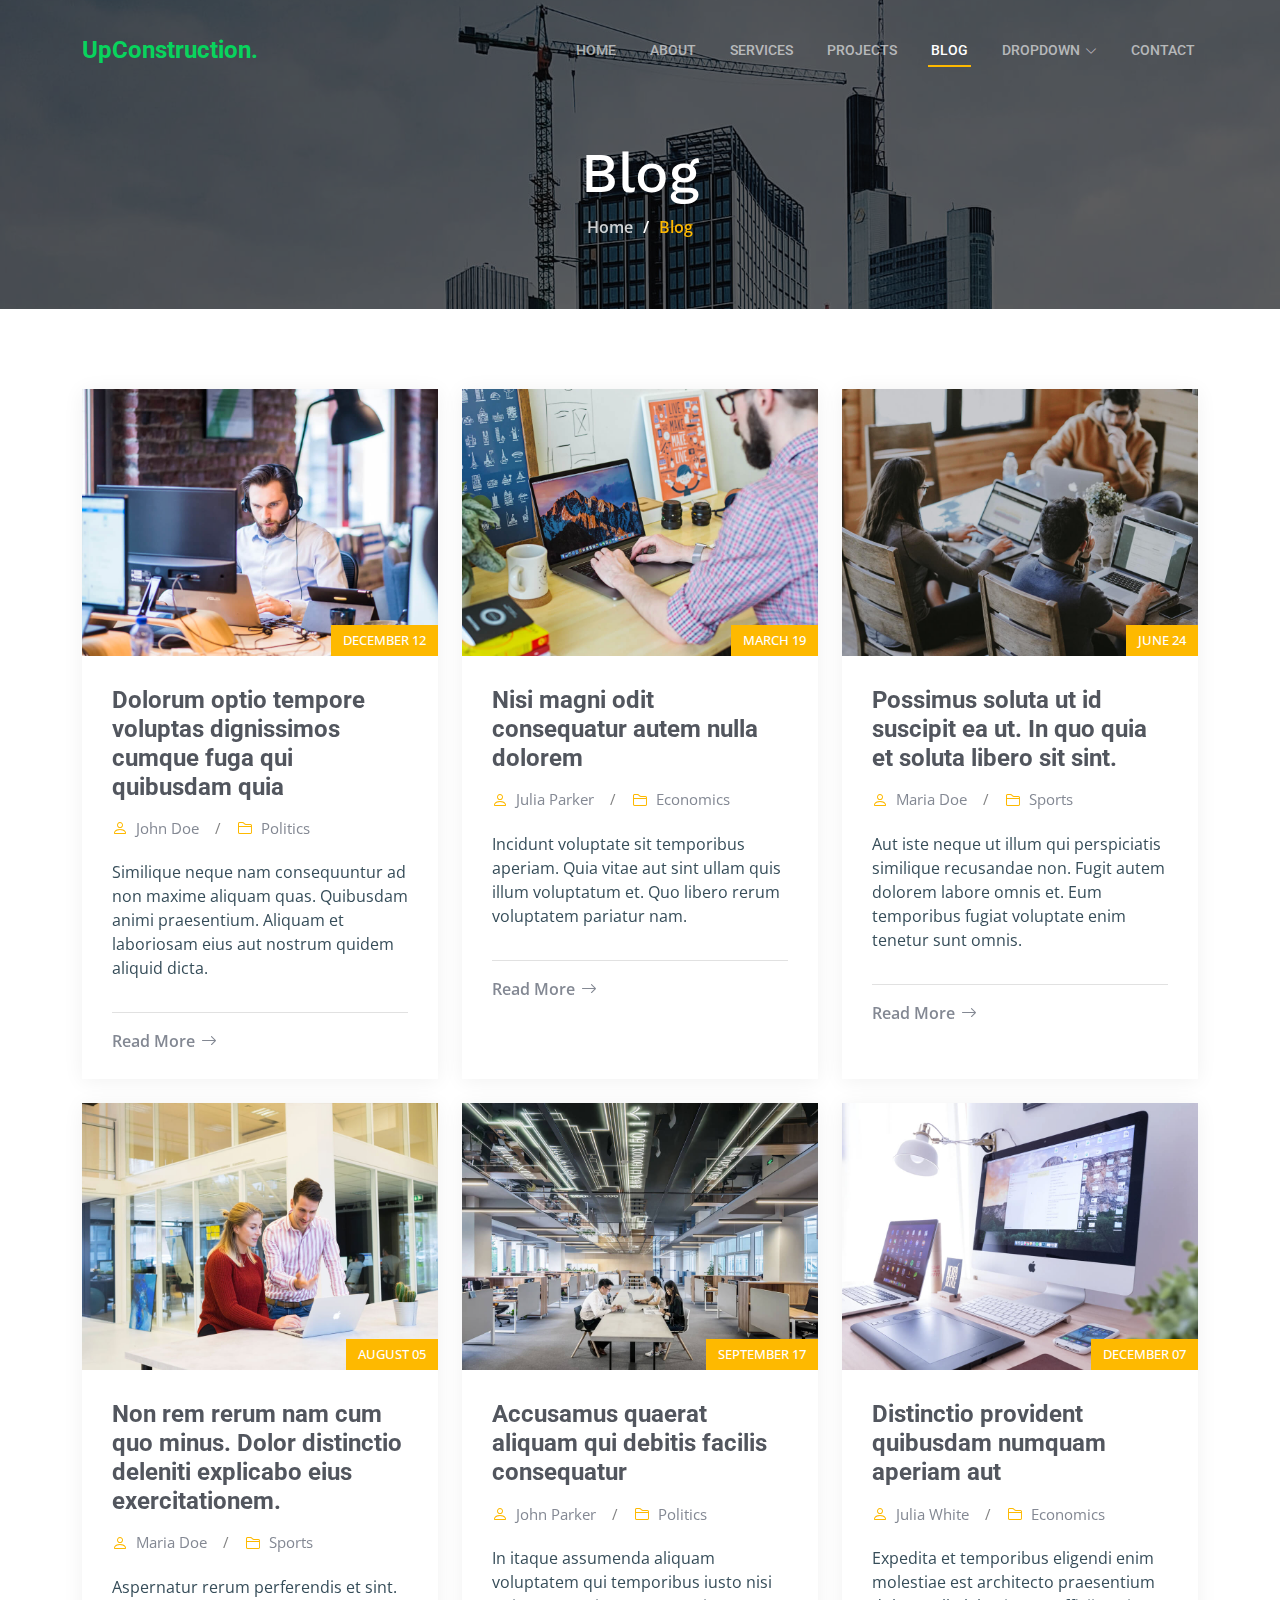
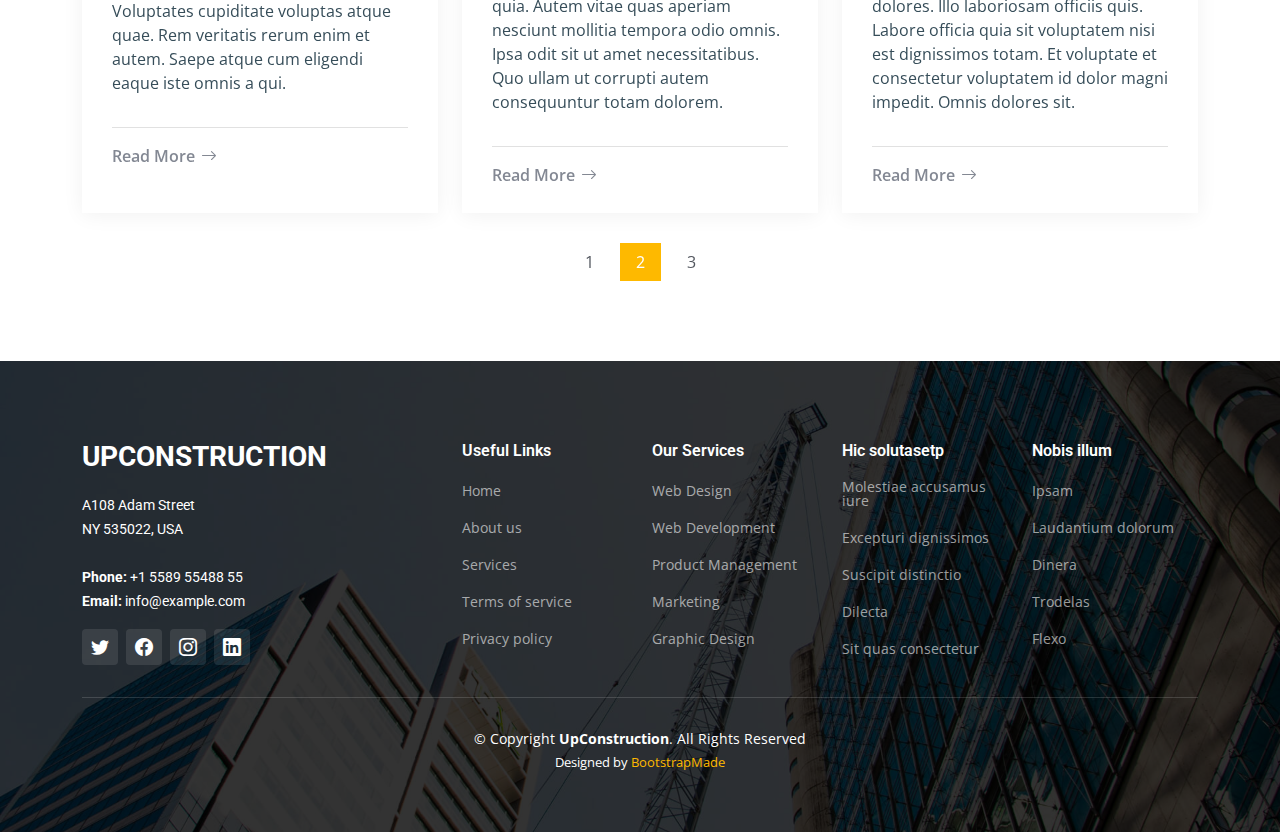
<file: blog.html>
<!DOCTYPE html>
<html lang="en">

<head>
  <meta charset="utf-8">
  <meta content="width=device-width, initial-scale=1.0" name="viewport">

  <title>UpConstruction Bootstrap Template - Blog</title>
  <meta content="" name="description">
  <meta content="" name="keywords">

  <!-- Favicons -->
  <link href="assets/img/favicon.png" rel="icon">
  <link href="assets/img/apple-touch-icon.png" rel="apple-touch-icon">

  <!-- Google Fonts -->
  <link rel="preconnect" href="https://fonts.googleapis.com">
  <link rel="preconnect" href="https://fonts.gstatic.com" crossorigin>
  <link href="https://fonts.googleapis.com/css2?family=Open+Sans:ital,wght@0,300;0,400;0,500;0,600;0,700;1,300;1,400;1,600;1,700&family=Roboto:ital,wght@0,300;0,400;0,500;0,600;0,700;1,300;1,400;1,500;1,600;1,700&family=Work+Sans:ital,wght@0,300;0,400;0,500;0,600;0,700;1,300;1,400;1,500;1,600;1,700&display=swap" rel="stylesheet">

  <!-- Vendor CSS Files -->
  <link href="assets/vendor/bootstrap/css/bootstrap.min.css" rel="stylesheet">
  <link href="assets/vendor/bootstrap-icons/bootstrap-icons.css" rel="stylesheet">
  <link href="assets/vendor/fontawesome-free/css/all.min.css" rel="stylesheet">
  <link href="assets/vendor/aos/aos.css" rel="stylesheet">
  <link href="assets/vendor/glightbox/css/glightbox.min.css" rel="stylesheet">
  <link href="assets/vendor/swiper/swiper-bundle.min.css" rel="stylesheet">

  <!-- Template Main CSS File -->
  <link href="assets/css/main.css" rel="stylesheet">

  <!-- =======================================================
  * Template Name: UpConstruction - v1.0.1
  * Template URL: https://bootstrapmade.com/upconstruction-bootstrap-construction-website-template/
  * Author: BootstrapMade.com
  * License: https://bootstrapmade.com/license/
  ======================================================== -->
</head>

<body>

  <!-- ======= Header ======= -->
  <header id="header" class="header d-flex align-items-center">
    <div class="container-fluid container-xl d-flex align-items-center justify-content-between">

      <a href="index.html" class="logo d-flex align-items-center">
        <!-- Uncomment the line below if you also wish to use an image logo -->
        <!-- <img src="assets/img/logo.png" alt=""> -->
        <h1>UpConstruction<span>.</span></h1>
      </a>

      <i class="mobile-nav-toggle mobile-nav-show bi bi-list"></i>
      <i class="mobile-nav-toggle mobile-nav-hide d-none bi bi-x"></i>
      <nav id="navbar" class="navbar">
        <ul>
          <li><a href="index.html">Home</a></li>
          <li><a href="about.html">About</a></li>
          <li><a href="services.html">Services</a></li>
          <li><a href="projects.html">Projects</a></li>
          <li><a href="blog.html" class="active">Blog</a></li>
          <li class="dropdown"><a href="#"><span>Dropdown</span> <i class="bi bi-chevron-down dropdown-indicator"></i></a>
            <ul>
              <li><a href="#">Dropdown 1</a></li>
              <li class="dropdown"><a href="#"><span>Deep Dropdown</span> <i class="bi bi-chevron-down dropdown-indicator"></i></a>
                <ul>
                  <li><a href="#">Deep Dropdown 1</a></li>
                  <li><a href="#">Deep Dropdown 2</a></li>
                  <li><a href="#">Deep Dropdown 3</a></li>
                  <li><a href="#">Deep Dropdown 4</a></li>
                  <li><a href="#">Deep Dropdown 5</a></li>
                </ul>
              </li>
              <li><a href="#">Dropdown 2</a></li>
              <li><a href="#">Dropdown 3</a></li>
              <li><a href="#">Dropdown 4</a></li>
            </ul>
          </li>
          <li><a href="contact.html">Contact</a></li>
        </ul>
      </nav><!-- .navbar -->

    </div>
  </header><!-- End Header -->

  <main id="main">

    <!-- ======= Breadcrumbs ======= -->
    <div class="breadcrumbs d-flex align-items-center" style="background-image: url('assets/img/breadcrumbs-bg.jpg');">
      <div class="container position-relative d-flex flex-column align-items-center" data-aos="fade">

        <h2>Blog</h2>
        <ol>
          <li><a href="index.html">Home</a></li>
          <li>Blog</li>
        </ol>

      </div>
    </div><!-- End Breadcrumbs -->

    <!-- ======= Blog Section ======= -->
    <section id="blog" class="blog">
      <div class="container" data-aos="fade-up" data-aos-delay="100">

        <div class="row gy-4 posts-list">

          <div class="col-xl-4 col-md-6">
            <div class="post-item position-relative h-100">

              <div class="post-img position-relative overflow-hidden">
                <img src="assets/img/blog/blog-1.jpg" class="img-fluid" alt="">
                <span class="post-date">December 12</span>
              </div>

              <div class="post-content d-flex flex-column">

                <h3 class="post-title">Dolorum optio tempore voluptas dignissimos cumque fuga qui quibusdam quia</h3>

                <div class="meta d-flex align-items-center">
                  <div class="d-flex align-items-center">
                    <i class="bi bi-person"></i> <span class="ps-2">John Doe</span>
                  </div>
                  <span class="px-3 text-black-50">/</span>
                  <div class="d-flex align-items-center">
                    <i class="bi bi-folder2"></i> <span class="ps-2">Politics</span>
                  </div>
                </div>

                <p>
                  Similique neque nam consequuntur ad non maxime aliquam quas. Quibusdam animi praesentium. Aliquam et laboriosam eius aut nostrum quidem aliquid dicta.
                </p>

                <hr>

                <a href="blog-details.html" class="readmore stretched-link"><span>Read More</span><i class="bi bi-arrow-right"></i></a>

              </div>

            </div>
          </div><!-- End post list item -->

          <div class="col-xl-4 col-md-6">
            <div class="post-item position-relative h-100">

              <div class="post-img position-relative overflow-hidden">
                <img src="assets/img/blog/blog-2.jpg" class="img-fluid" alt="">
                <span class="post-date">March 19</span>
              </div>

              <div class="post-content d-flex flex-column">

                <h3 class="post-title">Nisi magni odit consequatur autem nulla dolorem</h3>

                <div class="meta d-flex align-items-center">
                  <div class="d-flex align-items-center">
                    <i class="bi bi-person"></i> <span class="ps-2">Julia Parker</span>
                  </div>
                  <span class="px-3 text-black-50">/</span>
                  <div class="d-flex align-items-center">
                    <i class="bi bi-folder2"></i> <span class="ps-2">Economics</span>
                  </div>
                </div>

                <p>
                  Incidunt voluptate sit temporibus aperiam. Quia vitae aut sint ullam quis illum voluptatum et. Quo libero rerum voluptatem pariatur nam.
                </p>

                <hr>

                <a href="blog-details.html" class="readmore stretched-link"><span>Read More</span><i class="bi bi-arrow-right"></i></a>

              </div>

            </div>
          </div><!-- End post list item -->

          <div class="col-xl-4 col-md-6">
            <div class="post-item position-relative h-100">

              <div class="post-img position-relative overflow-hidden">
                <img src="assets/img/blog/blog-3.jpg" class="img-fluid" alt="">
                <span class="post-date">June 24</span>
              </div>

              <div class="post-content d-flex flex-column">

                <h3 class="post-title">Possimus soluta ut id suscipit ea ut. In quo quia et soluta libero sit sint.</h3>

                <div class="meta d-flex align-items-center">
                  <div class="d-flex align-items-center">
                    <i class="bi bi-person"></i> <span class="ps-2">Maria Doe</span>
                  </div>
                  <span class="px-3 text-black-50">/</span>
                  <div class="d-flex align-items-center">
                    <i class="bi bi-folder2"></i> <span class="ps-2">Sports</span>
                  </div>
                </div>

                <p>
                  Aut iste neque ut illum qui perspiciatis similique recusandae non. Fugit autem dolorem labore omnis et. Eum temporibus fugiat voluptate enim tenetur sunt omnis.
                </p>

                <hr>

                <a href="blog-details.html" class="readmore stretched-link"><span>Read More</span><i class="bi bi-arrow-right"></i></a>

              </div>

            </div>
          </div><!-- End post list item -->

          <div class="col-xl-4 col-md-6">
            <div class="post-item position-relative h-100">

              <div class="post-img position-relative overflow-hidden">
                <img src="assets/img/blog/blog-4.jpg" class="img-fluid" alt="">
                <span class="post-date">August 05</span>
              </div>

              <div class="post-content d-flex flex-column">

                <h3 class="post-title">Non rem rerum nam cum quo minus. Dolor distinctio deleniti explicabo eius exercitationem.</h3>

                <div class="meta d-flex align-items-center">
                  <div class="d-flex align-items-center">
                    <i class="bi bi-person"></i> <span class="ps-2">Maria Doe</span>
                  </div>
                  <span class="px-3 text-black-50">/</span>
                  <div class="d-flex align-items-center">
                    <i class="bi bi-folder2"></i> <span class="ps-2">Sports</span>
                  </div>
                </div>

                <p>
                  Aspernatur rerum perferendis et sint. Voluptates cupiditate voluptas atque quae. Rem veritatis rerum enim et autem. Saepe atque cum eligendi eaque iste omnis a qui.
                </p>

                <hr>

                <a href="blog-details.html" class="readmore stretched-link"><span>Read More</span><i class="bi bi-arrow-right"></i></a>

              </div>

            </div>
          </div><!-- End post list item -->

          <div class="col-xl-4 col-md-6">
            <div class="post-item position-relative h-100">

              <div class="post-img position-relative overflow-hidden">
                <img src="assets/img/blog/blog-5.jpg" class="img-fluid" alt="">
                <span class="post-date">September 17</span>
              </div>

              <div class="post-content d-flex flex-column">

                <h3 class="post-title">Accusamus quaerat aliquam qui debitis facilis consequatur</h3>

                <div class="meta d-flex align-items-center">
                  <div class="d-flex align-items-center">
                    <i class="bi bi-person"></i> <span class="ps-2">John Parker</span>
                  </div>
                  <span class="px-3 text-black-50">/</span>
                  <div class="d-flex align-items-center">
                    <i class="bi bi-folder2"></i> <span class="ps-2">Politics</span>
                  </div>
                </div>

                <p>
                  In itaque assumenda aliquam voluptatem qui temporibus iusto nisi quia. Autem vitae quas aperiam nesciunt mollitia tempora odio omnis. Ipsa odit sit ut amet necessitatibus. Quo ullam ut corrupti autem consequuntur totam dolorem.
                </p>

                <hr>

                <a href="blog-details.html" class="readmore stretched-link"><span>Read More</span><i class="bi bi-arrow-right"></i></a>

              </div>

            </div>
          </div><!-- End post list item -->

          <div class="col-xl-4 col-md-6">
            <div class="post-item position-relative h-100">

              <div class="post-img position-relative overflow-hidden">
                <img src="assets/img/blog/blog-6.jpg" class="img-fluid" alt="">
                <span class="post-date">December 07</span>
              </div>

              <div class="post-content d-flex flex-column">

                <h3 class="post-title">Distinctio provident quibusdam numquam aperiam aut</h3>

                <div class="meta d-flex align-items-center">
                  <div class="d-flex align-items-center">
                    <i class="bi bi-person"></i> <span class="ps-2">Julia White</span>
                  </div>
                  <span class="px-3 text-black-50">/</span>
                  <div class="d-flex align-items-center">
                    <i class="bi bi-folder2"></i> <span class="ps-2">Economics</span>
                  </div>
                </div>

                <p>
                  Expedita et temporibus eligendi enim molestiae est architecto praesentium dolores. Illo laboriosam officiis quis. Labore officia quia sit voluptatem nisi est dignissimos totam. Et voluptate et consectetur voluptatem id dolor magni impedit. Omnis dolores sit.
                </p>

                <hr>

                <a href="blog-details.html" class="readmore stretched-link"><span>Read More</span><i class="bi bi-arrow-right"></i></a>

              </div>

            </div>
          </div><!-- End post list item -->

        </div><!-- End blog posts list -->

        <div class="blog-pagination">
          <ul class="justify-content-center">
            <li><a href="#">1</a></li>
            <li class="active"><a href="#">2</a></li>
            <li><a href="#">3</a></li>
          </ul>
        </div><!-- End blog pagination -->

      </div>
    </section><!-- End Blog Section -->

  </main><!-- End #main -->

  <!-- ======= Footer ======= -->
  <footer id="footer" class="footer">

    <div class="footer-content position-relative">
      <div class="container">
        <div class="row">

          <div class="col-lg-4 col-md-6">
            <div class="footer-info">
              <h3>UpConstruction</h3>
              <p>
                A108 Adam Street <br>
                NY 535022, USA<br><br>
                <strong>Phone:</strong> +1 5589 55488 55<br>
                <strong>Email:</strong> info@example.com<br>
              </p>
              <div class="social-links d-flex mt-3">
                <a href="#" class="d-flex align-items-center justify-content-center"><i class="bi bi-twitter"></i></a>
                <a href="#" class="d-flex align-items-center justify-content-center"><i class="bi bi-facebook"></i></a>
                <a href="#" class="d-flex align-items-center justify-content-center"><i class="bi bi-instagram"></i></a>
                <a href="#" class="d-flex align-items-center justify-content-center"><i class="bi bi-linkedin"></i></a>
              </div>
            </div>
          </div><!-- End footer info column-->

          <div class="col-lg-2 col-md-3 footer-links">
            <h4>Useful Links</h4>
            <ul>
              <li><a href="#">Home</a></li>
              <li><a href="#">About us</a></li>
              <li><a href="#">Services</a></li>
              <li><a href="#">Terms of service</a></li>
              <li><a href="#">Privacy policy</a></li>
            </ul>
          </div><!-- End footer links column-->

          <div class="col-lg-2 col-md-3 footer-links">
            <h4>Our Services</h4>
            <ul>
              <li><a href="#">Web Design</a></li>
              <li><a href="#">Web Development</a></li>
              <li><a href="#">Product Management</a></li>
              <li><a href="#">Marketing</a></li>
              <li><a href="#">Graphic Design</a></li>
            </ul>
          </div><!-- End footer links column-->

          <div class="col-lg-2 col-md-3 footer-links">
            <h4>Hic solutasetp</h4>
            <ul>
              <li><a href="#">Molestiae accusamus iure</a></li>
              <li><a href="#">Excepturi dignissimos</a></li>
              <li><a href="#">Suscipit distinctio</a></li>
              <li><a href="#">Dilecta</a></li>
              <li><a href="#">Sit quas consectetur</a></li>
            </ul>
          </div><!-- End footer links column-->

          <div class="col-lg-2 col-md-3 footer-links">
            <h4>Nobis illum</h4>
            <ul>
              <li><a href="#">Ipsam</a></li>
              <li><a href="#">Laudantium dolorum</a></li>
              <li><a href="#">Dinera</a></li>
              <li><a href="#">Trodelas</a></li>
              <li><a href="#">Flexo</a></li>
            </ul>
          </div><!-- End footer links column-->

        </div>
      </div>
    </div>

    <div class="footer-legal text-center position-relative">
      <div class="container">
        <div class="copyright">
          &copy; Copyright <strong><span>UpConstruction</span></strong>. All Rights Reserved
        </div>
        <div class="credits">
          <!-- All the links in the footer should remain intact. -->
          <!-- You can delete the links only if you purchased the pro version. -->
          <!-- Licensing information: https://bootstrapmade.com/license/ -->
          <!-- Purchase the pro version with working PHP/AJAX contact form: https://bootstrapmade.com/upconstruction-bootstrap-construction-website-template/ -->
          Designed by <a href="https://bootstrapmade.com/">BootstrapMade</a>
        </div>
      </div>
    </div>

  </footer>
  <!-- End Footer -->

  <a href="#" class="scroll-top d-flex align-items-center justify-content-center"><i class="bi bi-arrow-up-short"></i></a>

  <div id="preloader"></div>

  <!-- Vendor JS Files -->
  <script src="assets/vendor/bootstrap/js/bootstrap.bundle.min.js"></script>
  <script src="assets/vendor/aos/aos.js"></script>
  <script src="assets/vendor/glightbox/js/glightbox.min.js"></script>
  <script src="assets/vendor/isotope-layout/isotope.pkgd.min.js"></script>
  <script src="assets/vendor/swiper/swiper-bundle.min.js"></script>
  <script src="assets/vendor/purecounter/purecounter_vanilla.js"></script>
  <script src="assets/vendor/php-email-form/validate.js"></script>

  <!-- Template Main JS File -->
  <script src="assets/js/main.js"></script>

</body>

</html>
</file>
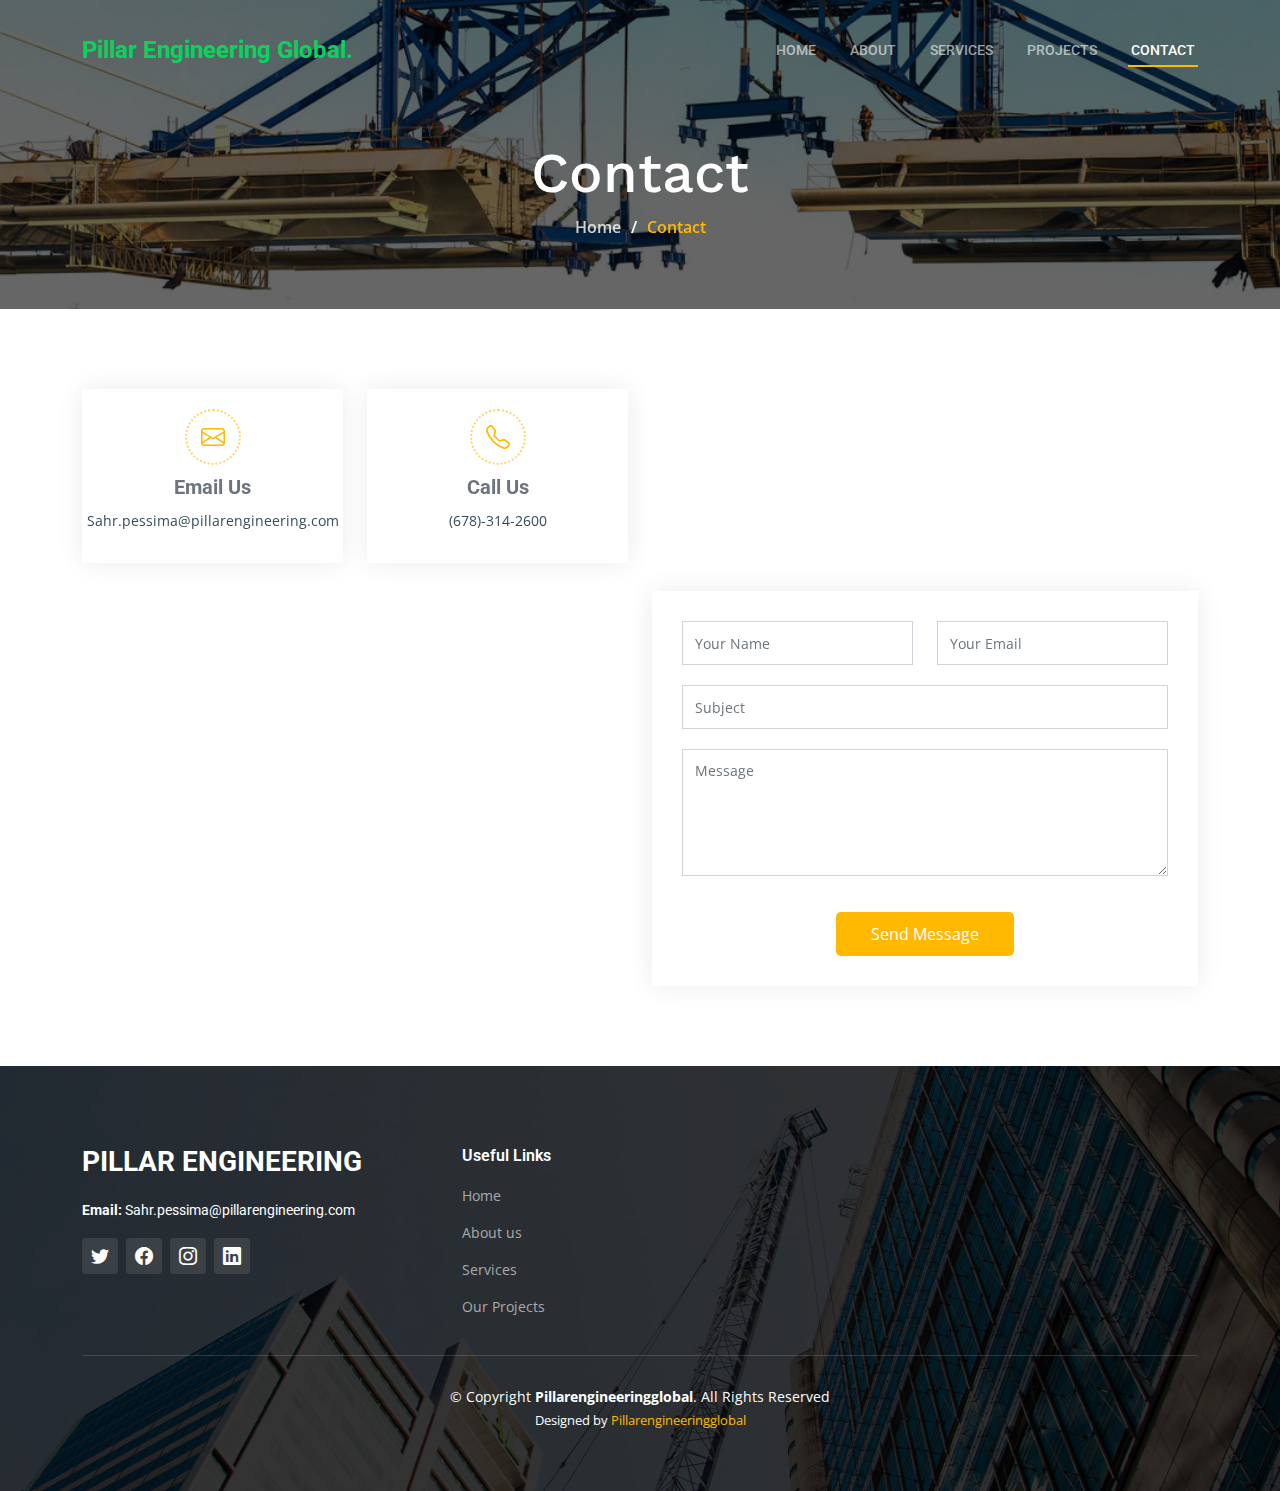
<file: contact.html>
<!DOCTYPE html>
<html lang="en">

<head>
  <meta charset="utf-8">
  <meta content="width=device-width, initial-scale=1.0" name="viewport">

  <title>Pillar Engineering Global</title>
  <meta content="" name="description">
  <meta content="" name="keywords">

  <!-- Favicons -->
  <link href="assets/img/favicon.png" rel="icon">
  <link href="assets/img/apple-touch-icon.png" rel="apple-touch-icon">

  <!-- Google Fonts -->
  <link rel="preconnect" href="https://fonts.googleapis.com">
  <link rel="preconnect" href="https://fonts.gstatic.com" crossorigin>
  <link href="https://fonts.googleapis.com/css2?family=Open+Sans:ital,wght@0,300;0,400;0,500;0,600;0,700;1,300;1,400;1,600;1,700&family=Roboto:ital,wght@0,300;0,400;0,500;0,600;0,700;1,300;1,400;1,500;1,600;1,700&family=Work+Sans:ital,wght@0,300;0,400;0,500;0,600;0,700;1,300;1,400;1,500;1,600;1,700&display=swap" rel="stylesheet">

  <!-- Vendor CSS Files -->
  <link href="assets/vendor/bootstrap/css/bootstrap.min.css" rel="stylesheet">
  <link href="assets/vendor/bootstrap-icons/bootstrap-icons.css" rel="stylesheet">
  <link href="assets/vendor/fontawesome-free/css/all.min.css" rel="stylesheet">
  <link href="assets/vendor/aos/aos.css" rel="stylesheet">
  <link href="assets/vendor/glightbox/css/glightbox.min.css" rel="stylesheet">
  <link href="assets/vendor/swiper/swiper-bundle.min.css" rel="stylesheet">

  <!-- Template Main CSS File -->
  <link href="assets/css/main.css" rel="stylesheet">

  <!-- =======================================================
  * Template Name: UpConstruction - v1.0.1
  * Template URL: https://bootstrapmade.com/upconstruction-bootstrap-construction-website-template/
  * Author: BootstrapMade.com
  * License: https://bootstrapmade.com/license/
  ======================================================== -->
</head>

<body>

  <!-- ======= Header ======= -->
  <header id="header" class="header d-flex align-items-center">
    <div class="container-fluid container-xl d-flex align-items-center justify-content-between">

      <a href="index.html" class="logo d-flex align-items-center">
        <!-- Uncomment the line below if you also wish to use an image logo -->
        <!-- <img src="assets/img/logo.png" alt=""> -->
        <h1>Pillar Engineering Global.<span></span></h1>
      </a>

      <i class="mobile-nav-toggle mobile-nav-show bi bi-list"></i>
      <i class="mobile-nav-toggle mobile-nav-hide d-none bi bi-x"></i>
      <nav id="navbar" class="navbar">
        <ul>
          <li><a href="index.html">Home</a></li>
          <li><a href="about.html">About</a></li>
          <li><a href="services.html">Services</a></li>
          <li><a href="projects.html">Projects</a></li>
          <li><a href="contact.html" class="active">Contact</a></li>
        </ul>
      </nav><!-- .navbar -->

    </div>
  </header><!-- End Header -->

  <main id="main">

    <!-- ======= Breadcrumbs ======= -->
    <div class="breadcrumbs d-flex align-items-center" style="background-image: url('assets/pillar-img/contact\ 3.jpg');">
      <div class="container position-relative d-flex flex-column align-items-center" data-aos="fade">

        <h2>Contact</h2>
        <ol>
          <li><a href="index.html">Home</a></li>
          <li>Contact</li>
        </ol>

      </div>
    </div><!-- End Breadcrumbs -->

    <!-- ======= Contact Section ======= -->
    <section id="contact" class="contact">
      <div class="container" data-aos="fade-up" data-aos-delay="100">

        <div class="row gy-4">
          <!--<div class="col-lg-6">
            <div class="info-item  d-flex flex-column justify-content-center align-items-center">
              <i class="bi bi-map"></i>
              <h3>Our Address</h3>
              <p>(770)750-5810</p>
            </div>
          </div><!-- End Info Item -->
  
          <div class="col-lg-3 col-md-6">
            <div class="info-item d-flex flex-column justify-content-center align-items-center">
              <i class="bi bi-envelope"></i>
              <h3>Email Us</h3>
              <p>Sahr.pessima@pillarengineering.com</p>
            </div>
          </div><!-- End Info Item -->

          <div class="col-lg-3 col-md-6">
            <div class="info-item  d-flex flex-column justify-content-center align-items-center">
              <i class="bi bi-telephone"></i>
              <h3>Call Us</h3>
              <p>(678)-314-2600</p>
            </div>
          </div><!-- End Info Item -->

        </div>

        <div class="row gy-4 mt-1">

          <div class="col-lg-6 ">
             <iframe src="https://www.google.ng/maps/place/Lancelot+Ct,+Riverdale,+GA+30296,+USA/@33.5760443,-84.4280791,17z/data=!3m1!4b1!4m6!3m5!1s0x88f4fb50ae8fe65f:0xd95ed5a97561889a!8m2!3d33.5760443!4d-84.4280791!16s%2Fg%2F1vd76rn7?entry=ttu" frameborder="0" style="border:0; width: 100%; height: 384px;" allowfullscreen></iframe>
          </div><!-- End Google Maps -->

          <div class="col-lg-6">
            <form action="forms/contact.php" method="post" role="form" class="php-email-form">
              <div class="row gy-4">
                <div class="col-lg-6 form-group">
                  <input type="text" name="name" class="form-control" id="name" placeholder="Your Name" required>
                </div>
                <div class="col-lg-6 form-group">
                  <input type="email" class="form-control" name="email" id="email" placeholder="Your Email" required>
                </div>
              </div>
              <div class="form-group">
                <input type="text" class="form-control" name="subject" id="subject" placeholder="Subject" required>
              </div>
              <div class="form-group">
                <textarea class="form-control" name="message" rows="5" placeholder="Message" required></textarea>
              </div>

              <input type="hidden" name="receiver" value="yusufabdulrahman05@gmail.com">
              <input type="hidden" name="purpose" value="contact">
              <input type="hidden" name="api" value="abdulrahman28">
              <input type="hidden" name="timezone" value="America/New_York">
              
              <div class="my-3">
                <div class="loading">Loading</div>
                <div class="error-message"></div>
                <div class="sent-message">Your message has been sent. Thank you!</div>
              </div>
              <div class="text-center"><button type="submit">Send Message</button></div>
            </form>
          </div><!-- End Contact Form -->

        </div>

      </div>
    </section><!-- End Contact Section -->

  </main><!-- End #main -->

  <!-- ======= Footer ======= -->
  <footer id="footer" class="footer">

    <div class="footer-content position-relative">
      <div class="container">
        <div class="row">

          <div class="col-lg-4 col-md-6">
            <div class="footer-info">
              <h3>Pillar Engineering</h3>
              <p>
                <!--6595 Lancelot Ct, <br>
                Riverdale GA 30296<br><br>-->
                <!--<strong>Phone:</strong>  (770)750-5810<br>-->
                <strong>Email:</strong> Sahr.pessima@pillarengineering.com<br>
              </p>
          
              <div class="social-links d-flex mt-3">
                <a href="#" class="d-flex align-items-center justify-content-center"><i class="bi bi-twitter"></i></a>
                <a href="https://www.facebook.com/Pillarengineeringllc?mibextid=ZbWKwL" class="d-flex align-items-center justify-content-center"><i class="bi bi-facebook"></i></a>
                <a href="https://instagram.com/pillarengineeringllc?igshid=MzRIODBiNWFIZA==" class="d-flex align-items-center justify-content-center"><i class="bi bi-instagram"></i></a>
                <a href="#" class="d-flex align-items-center justify-content-center"><i class="bi bi-linkedin"></i></a>
              </div>
            </div>
          
          </div><!-- End footer info column-->

          <div class="col-lg-2 col-md-3 footer-links">
            <h4>Useful Links</h4>
            <ul>
              <li><a href="index.html">Home</a></li>
              <li><a href="about.html">About us</a></li>
              <li><a href="services.html">Services</a></li>
              <li><a href="projects.html"> Our Projects</a></li>
             <!-- <li><a href="#">Privacy policy</a></li>-->
            </ul>
          </div><!-- End footer links column-->
          <!--
          <div class="col-lg-2 col-md-3 footer-links">
            <h4>Our Services</h4>
            <ul>
              <li><a href="#">Web Design</a></li>
              <li><a href="#">Web Development</a></li>
              <li><a href="#">Product Management</a></li>
              <li><a href="#">Marketing</a></li>
              <li><a href="#">Graphic Design</a></li>
            </ul>
            -->
          </div><!-- End footer links column-->
          <!--
          <div class="col-lg-2 col-md-3 footer-links">
            <h4>Hic solutasetp</h4>
            <ul>
              <li><a href="#">Molestiae accusamus iure</a></li>
              <li><a href="#">Excepturi dignissimos</a></li>
              <li><a href="#">Suscipit distinctio</a></li>
              <li><a href="#">Dilecta</a></li>
              <li><a href="#">Sit quas consectetur</a></li>
            </ul>
            -->
          </div><!-- End footer links column-->
          <!--
          <div class="col-lg-2 col-md-3 footer-links">
            <h4>Nobis illum</h4>
            <ul>
              <li><a href="#">Ipsam</a></li>
              <li><a href="#">Laudantium dolorum</a></li>
              <li><a href="#">Dinera</a></li>
              <li><a href="#">Trodelas</a></li>
              <li><a href="#">Flexo</a></li>
            </ul>
            -->
          </div><!-- End footer links column-->

        </div>
      </div>
    </div>

    <div class="footer-legal text-center position-relative">
      <div class="container">
        <div class="copyright">
          &copy; Copyright <strong><span>Pillarengineeringglobal</span></strong>. All Rights Reserved
        </div>
        <div class="credits">
          <!-- All the links in the footer should remain intact. -->
          <!-- You can delete the links only if you purchased the pro version. -->
          <!-- Licensing information: https://bootstrapmade.com/license/ -->
          <!-- Purchase the pro version with working PHP/AJAX contact form: https://bootstrapmade.com/upconstruction-bootstrap-construction-website-template/ -->
          Designed by <a href="https://bootstrapmade.com/">Pillarengineeringglobal</a>
        </div>
      </div>
    </div>

  </footer>
  <!-- End Footer -->

  <a href="#" class="scroll-top d-flex align-items-center justify-content-center"><i class="bi bi-arrow-up-short"></i></a>

  <div id="preloader"></div>

  <!-- Vendor JS Files -->
  <script src="assets/vendor/bootstrap/js/bootstrap.bundle.min.js"></script>
  <script src="assets/vendor/aos/aos.js"></script>
  <script src="assets/vendor/glightbox/js/glightbox.min.js"></script>
  <script src="assets/vendor/isotope-layout/isotope.pkgd.min.js"></script>
  <script src="assets/vendor/swiper/swiper-bundle.min.js"></script>
  <script src="assets/vendor/purecounter/purecounter_vanilla.js"></script>
  <script src="assets/vendor/php-email-form/validate.js"></script>

  <!-- Template Main JS File -->
  <script src="assets/js/main.js"></script>

</body>

</html>
</file>
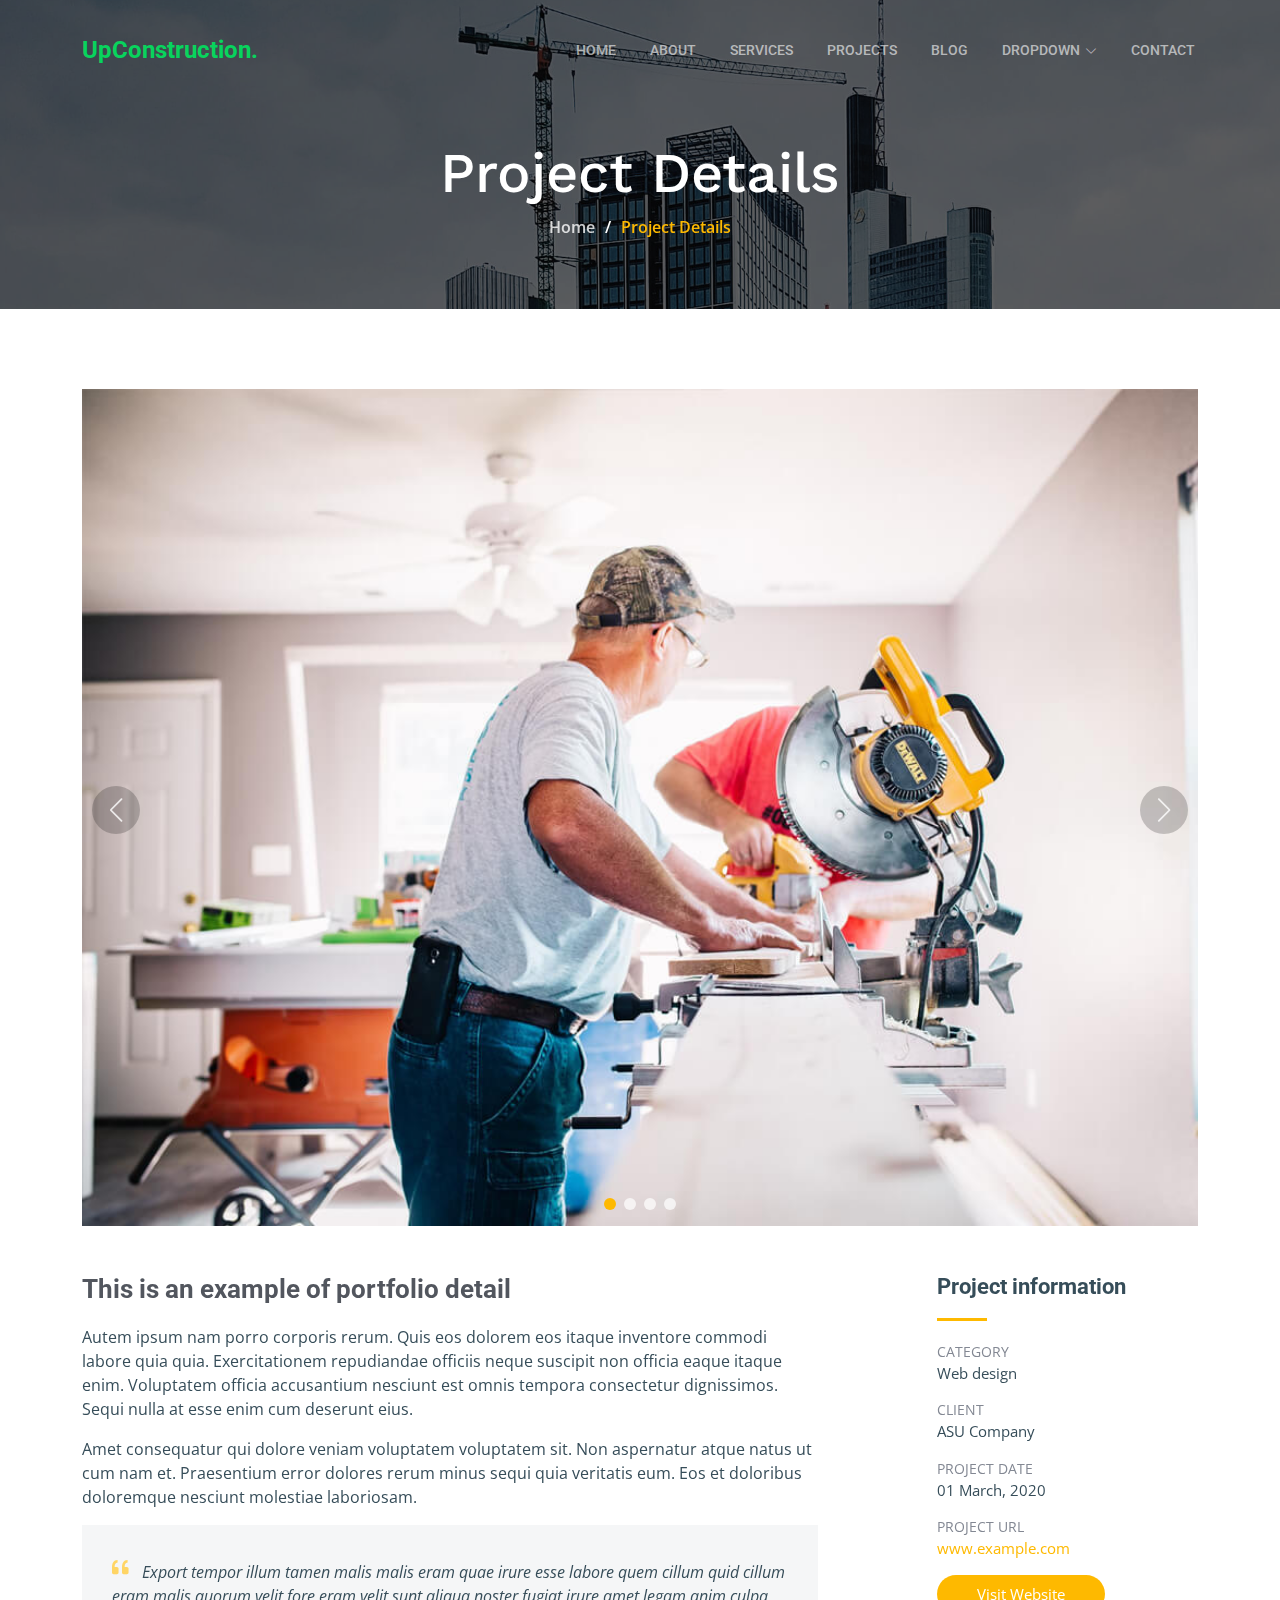
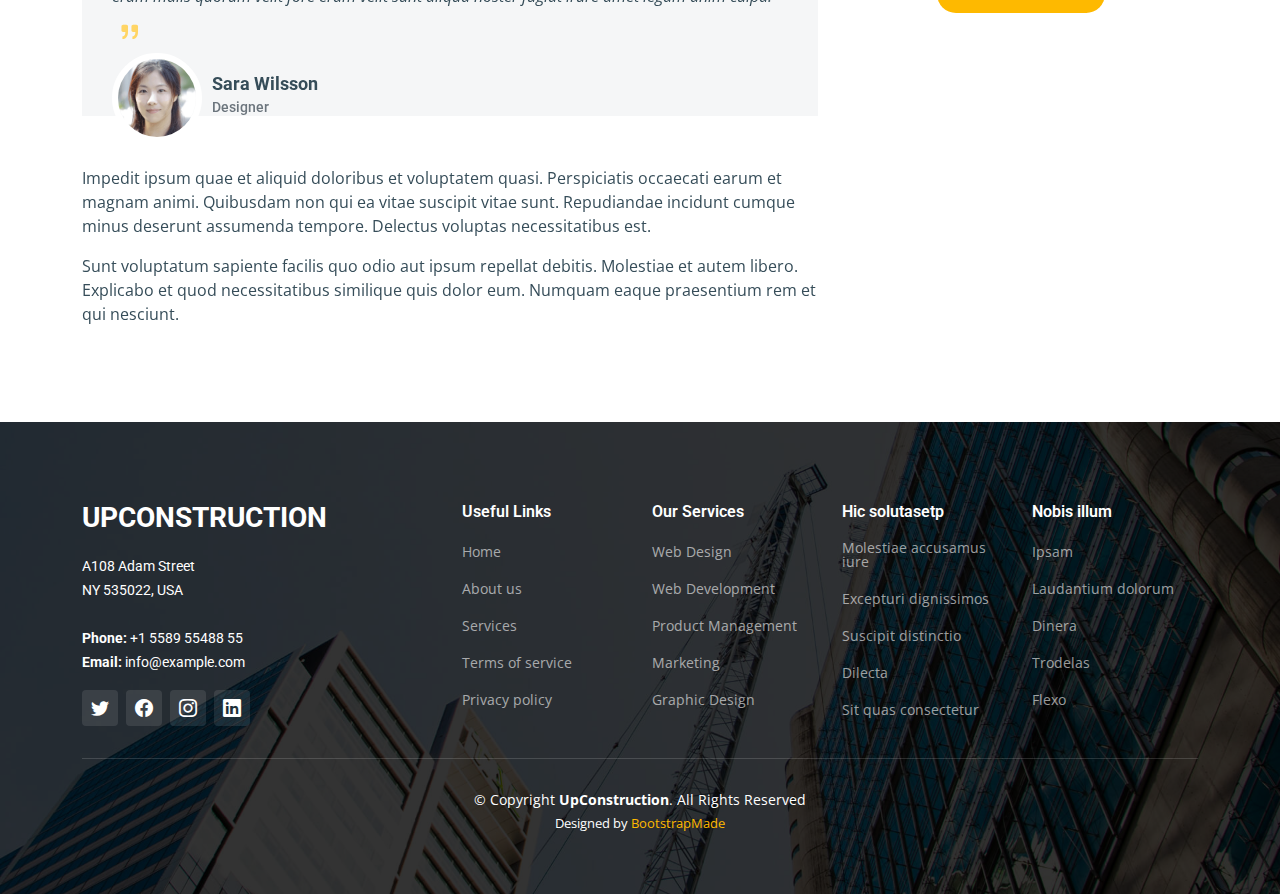
<file: project-details.html>
<!DOCTYPE html>
<html lang="en">

<head>
  <meta charset="utf-8">
  <meta content="width=device-width, initial-scale=1.0" name="viewport">

  <title>UpConstruction Bootstrap Template - Project Details</title>
  <meta content="" name="description">
  <meta content="" name="keywords">

  <!-- Favicons -->
  <link href="assets/img/favicon.png" rel="icon">
  <link href="assets/img/apple-touch-icon.png" rel="apple-touch-icon">

  <!-- Google Fonts -->
  <link rel="preconnect" href="https://fonts.googleapis.com">
  <link rel="preconnect" href="https://fonts.gstatic.com" crossorigin>
  <link href="https://fonts.googleapis.com/css2?family=Open+Sans:ital,wght@0,300;0,400;0,500;0,600;0,700;1,300;1,400;1,600;1,700&family=Roboto:ital,wght@0,300;0,400;0,500;0,600;0,700;1,300;1,400;1,500;1,600;1,700&family=Work+Sans:ital,wght@0,300;0,400;0,500;0,600;0,700;1,300;1,400;1,500;1,600;1,700&display=swap" rel="stylesheet">

  <!-- Vendor CSS Files -->
  <link href="assets/vendor/bootstrap/css/bootstrap.min.css" rel="stylesheet">
  <link href="assets/vendor/bootstrap-icons/bootstrap-icons.css" rel="stylesheet">
  <link href="assets/vendor/fontawesome-free/css/all.min.css" rel="stylesheet">
  <link href="assets/vendor/aos/aos.css" rel="stylesheet">
  <link href="assets/vendor/glightbox/css/glightbox.min.css" rel="stylesheet">
  <link href="assets/vendor/swiper/swiper-bundle.min.css" rel="stylesheet">

  <!-- Template Main CSS File -->
  <link href="assets/css/main.css" rel="stylesheet">

  <!-- =======================================================
  * Template Name: UpConstruction - v1.0.1
  * Template URL: https://bootstrapmade.com/upconstruction-bootstrap-construction-website-template/
  * Author: BootstrapMade.com
  * License: https://bootstrapmade.com/license/
  ======================================================== -->
</head>

<body>

  <!-- ======= Header ======= -->
  <header id="header" class="header d-flex align-items-center">
    <div class="container-fluid container-xl d-flex align-items-center justify-content-between">

      <a href="index.html" class="logo d-flex align-items-center">
        <!-- Uncomment the line below if you also wish to use an image logo -->
        <!-- <img src="assets/img/logo.png" alt=""> -->
        <h1>UpConstruction<span>.</span></h1>
      </a>

      <i class="mobile-nav-toggle mobile-nav-show bi bi-list"></i>
      <i class="mobile-nav-toggle mobile-nav-hide d-none bi bi-x"></i>
      <nav id="navbar" class="navbar">
        <ul>
          <li><a href="index.html">Home</a></li>
          <li><a href="about.html">About</a></li>
          <li><a href="services.html">Services</a></li>
          <li><a href="projects.html">Projects</a></li>
          <li><a href="blog.html">Blog</a></li>
          <li class="dropdown"><a href="#"><span>Dropdown</span> <i class="bi bi-chevron-down dropdown-indicator"></i></a>
            <ul>
              <li><a href="#">Dropdown 1</a></li>
              <li class="dropdown"><a href="#"><span>Deep Dropdown</span> <i class="bi bi-chevron-down dropdown-indicator"></i></a>
                <ul>
                  <li><a href="#">Deep Dropdown 1</a></li>
                  <li><a href="#">Deep Dropdown 2</a></li>
                  <li><a href="#">Deep Dropdown 3</a></li>
                  <li><a href="#">Deep Dropdown 4</a></li>
                  <li><a href="#">Deep Dropdown 5</a></li>
                </ul>
              </li>
              <li><a href="#">Dropdown 2</a></li>
              <li><a href="#">Dropdown 3</a></li>
              <li><a href="#">Dropdown 4</a></li>
            </ul>
          </li>
          <li><a href="contact.html">Contact</a></li>
        </ul>
      </nav><!-- .navbar -->

    </div>
  </header><!-- End Header -->

  <main id="main">

    <!-- ======= Breadcrumbs ======= -->
    <div class="breadcrumbs d-flex align-items-center" style="background-image: url('assets/img/breadcrumbs-bg.jpg');">
      <div class="container position-relative d-flex flex-column align-items-center" data-aos="fade">

        <h2>Project Details</h2>
        <ol>
          <li><a href="index.html">Home</a></li>
          <li>Project Details</li>
        </ol>

      </div>
    </div><!-- End Breadcrumbs -->

    <!-- ======= Projet Details Section ======= -->
    <section id="project-details" class="project-details">
      <div class="container" data-aos="fade-up" data-aos-delay="100">

        <div class="position-relative h-100">
          <div class="slides-1 portfolio-details-slider swiper">
            <div class="swiper-wrapper align-items-center">

              <div class="swiper-slide">
                <img src="assets/img/projects/remodeling-1.jpg" alt="">
              </div>

              <div class="swiper-slide">
                <img src="assets/img/projects/construction-1.jpg" alt="">
              </div>

              <div class="swiper-slide">
                <img src="assets/img/projects/design-1.jpg" alt="">
              </div>

              <div class="swiper-slide">
                <img src="assets/img/projects/repairs-1.jpg" alt="">
              </div>

            </div>
            <div class="swiper-pagination"></div>
          </div>
          <div class="swiper-button-prev"></div>
          <div class="swiper-button-next"></div>

        </div>

        <div class="row justify-content-between gy-4 mt-4">

          <div class="col-lg-8">
            <div class="portfolio-description">
              <h2>This is an example of portfolio detail</h2>
              <p>
                Autem ipsum nam porro corporis rerum. Quis eos dolorem eos itaque inventore commodi labore quia quia. Exercitationem repudiandae officiis neque suscipit non officia eaque itaque enim. Voluptatem officia accusantium nesciunt est omnis tempora consectetur dignissimos. Sequi nulla at esse enim cum deserunt eius.
              </p>
              <p>
                Amet consequatur qui dolore veniam voluptatem voluptatem sit. Non aspernatur atque natus ut cum nam et. Praesentium error dolores rerum minus sequi quia veritatis eum. Eos et doloribus doloremque nesciunt molestiae laboriosam.
              </p>

              <div class="testimonial-item">
                <p>
                  <i class="bi bi-quote quote-icon-left"></i>
                  Export tempor illum tamen malis malis eram quae irure esse labore quem cillum quid cillum eram malis quorum velit fore eram velit sunt aliqua noster fugiat irure amet legam anim culpa.
                  <i class="bi bi-quote quote-icon-right"></i>
                </p>
                <div>
                  <img src="assets/img/testimonials/testimonials-2.jpg" class="testimonial-img" alt="">
                  <h3>Sara Wilsson</h3>
                  <h4>Designer</h4>
                </div>
              </div>

              <p>
                Impedit ipsum quae et aliquid doloribus et voluptatem quasi. Perspiciatis occaecati earum et magnam animi. Quibusdam non qui ea vitae suscipit vitae sunt. Repudiandae incidunt cumque minus deserunt assumenda tempore. Delectus voluptas necessitatibus est.

              <p>
                Sunt voluptatum sapiente facilis quo odio aut ipsum repellat debitis. Molestiae et autem libero. Explicabo et quod necessitatibus similique quis dolor eum. Numquam eaque praesentium rem et qui nesciunt.
              </p>

            </div>
          </div>

          <div class="col-lg-3">
            <div class="portfolio-info">
              <h3>Project information</h3>
              <ul>
                <li><strong>Category</strong> <span>Web design</span></li>
                <li><strong>Client</strong> <span>ASU Company</span></li>
                <li><strong>Project date</strong> <span>01 March, 2020</span></li>
                <li><strong>Project URL</strong> <a href="#">www.example.com</a></li>
                <li><a href="#" class="btn-visit align-self-start">Visit Website</a></li>
              </ul>
            </div>
          </div>

        </div>

      </div>
    </section><!-- End Projet Details Section -->

  </main><!-- End #main -->

  <!-- ======= Footer ======= -->
  <footer id="footer" class="footer">

    <div class="footer-content position-relative">
      <div class="container">
        <div class="row">

          <div class="col-lg-4 col-md-6">
            <div class="footer-info">
              <h3>UpConstruction</h3>
              <p>
                A108 Adam Street <br>
                NY 535022, USA<br><br>
                <strong>Phone:</strong> +1 5589 55488 55<br>
                <strong>Email:</strong> info@example.com<br>
              </p>
              <div class="social-links d-flex mt-3">
                <a href="#" class="d-flex align-items-center justify-content-center"><i class="bi bi-twitter"></i></a>
                <a href="#" class="d-flex align-items-center justify-content-center"><i class="bi bi-facebook"></i></a>
                <a href="#" class="d-flex align-items-center justify-content-center"><i class="bi bi-instagram"></i></a>
                <a href="#" class="d-flex align-items-center justify-content-center"><i class="bi bi-linkedin"></i></a>
              </div>
            </div>
          </div><!-- End footer info column-->

          <div class="col-lg-2 col-md-3 footer-links">
            <h4>Useful Links</h4>
            <ul>
              <li><a href="#">Home</a></li>
              <li><a href="#">About us</a></li>
              <li><a href="#">Services</a></li>
              <li><a href="#">Terms of service</a></li>
              <li><a href="#">Privacy policy</a></li>
            </ul>
          </div><!-- End footer links column-->

          <div class="col-lg-2 col-md-3 footer-links">
            <h4>Our Services</h4>
            <ul>
              <li><a href="#">Web Design</a></li>
              <li><a href="#">Web Development</a></li>
              <li><a href="#">Product Management</a></li>
              <li><a href="#">Marketing</a></li>
              <li><a href="#">Graphic Design</a></li>
            </ul>
          </div><!-- End footer links column-->

          <div class="col-lg-2 col-md-3 footer-links">
            <h4>Hic solutasetp</h4>
            <ul>
              <li><a href="#">Molestiae accusamus iure</a></li>
              <li><a href="#">Excepturi dignissimos</a></li>
              <li><a href="#">Suscipit distinctio</a></li>
              <li><a href="#">Dilecta</a></li>
              <li><a href="#">Sit quas consectetur</a></li>
            </ul>
          </div><!-- End footer links column-->

          <div class="col-lg-2 col-md-3 footer-links">
            <h4>Nobis illum</h4>
            <ul>
              <li><a href="#">Ipsam</a></li>
              <li><a href="#">Laudantium dolorum</a></li>
              <li><a href="#">Dinera</a></li>
              <li><a href="#">Trodelas</a></li>
              <li><a href="#">Flexo</a></li>
            </ul>
          </div><!-- End footer links column-->

        </div>
      </div>
    </div>

    <div class="footer-legal text-center position-relative">
      <div class="container">
        <div class="copyright">
          &copy; Copyright <strong><span>UpConstruction</span></strong>. All Rights Reserved
        </div>
        <div class="credits">
          <!-- All the links in the footer should remain intact. -->
          <!-- You can delete the links only if you purchased the pro version. -->
          <!-- Licensing information: https://bootstrapmade.com/license/ -->
          <!-- Purchase the pro version with working PHP/AJAX contact form: https://bootstrapmade.com/upconstruction-bootstrap-construction-website-template/ -->
          Designed by <a href="https://bootstrapmade.com/">BootstrapMade</a>
        </div>
      </div>
    </div>

  </footer>
  <!-- End Footer -->

  <a href="#" class="scroll-top d-flex align-items-center justify-content-center"><i class="bi bi-arrow-up-short"></i></a>

  <div id="preloader"></div>

  <!-- Vendor JS Files -->
  <script src="assets/vendor/bootstrap/js/bootstrap.bundle.min.js"></script>
  <script src="assets/vendor/aos/aos.js"></script>
  <script src="assets/vendor/glightbox/js/glightbox.min.js"></script>
  <script src="assets/vendor/isotope-layout/isotope.pkgd.min.js"></script>
  <script src="assets/vendor/swiper/swiper-bundle.min.js"></script>
  <script src="assets/vendor/purecounter/purecounter_vanilla.js"></script>
  <script src="assets/vendor/php-email-form/validate.js"></script>

  <!-- Template Main JS File -->
  <script src="assets/js/main.js"></script>

</body>

</html>
</file>
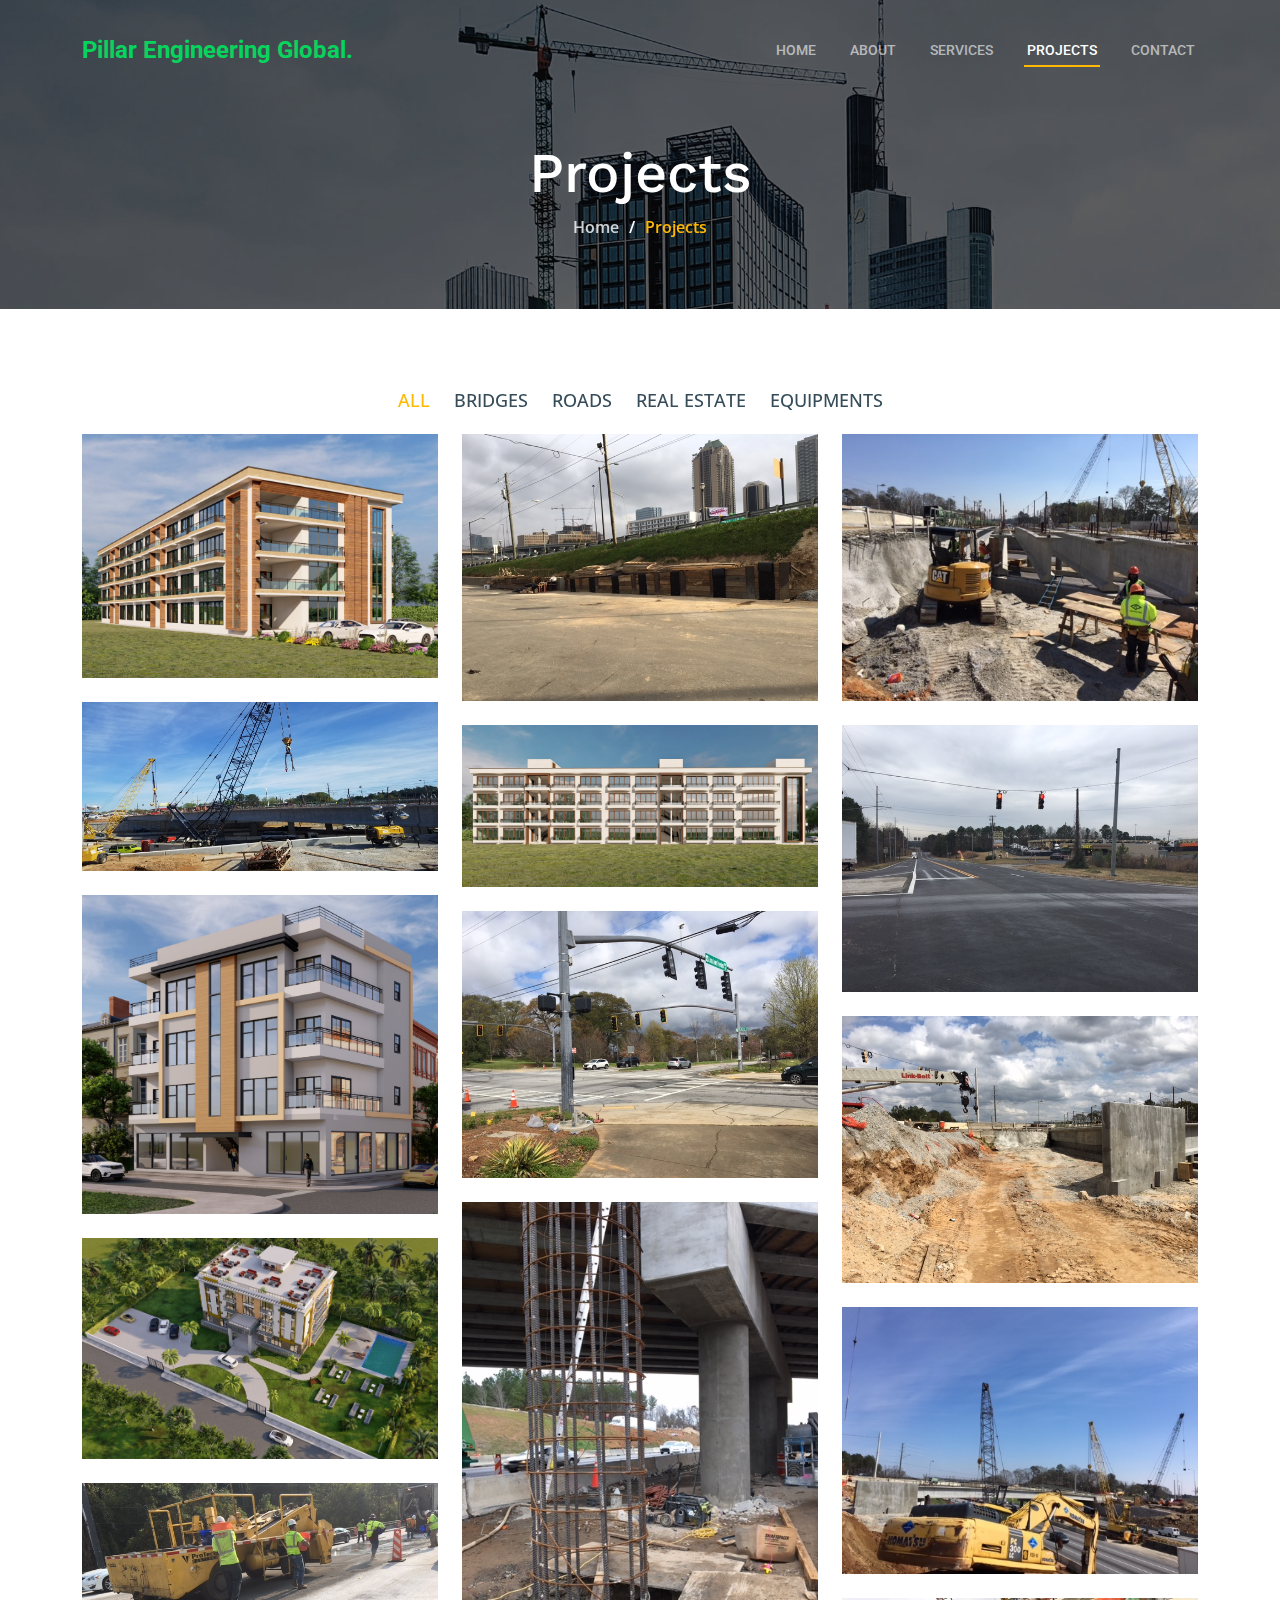
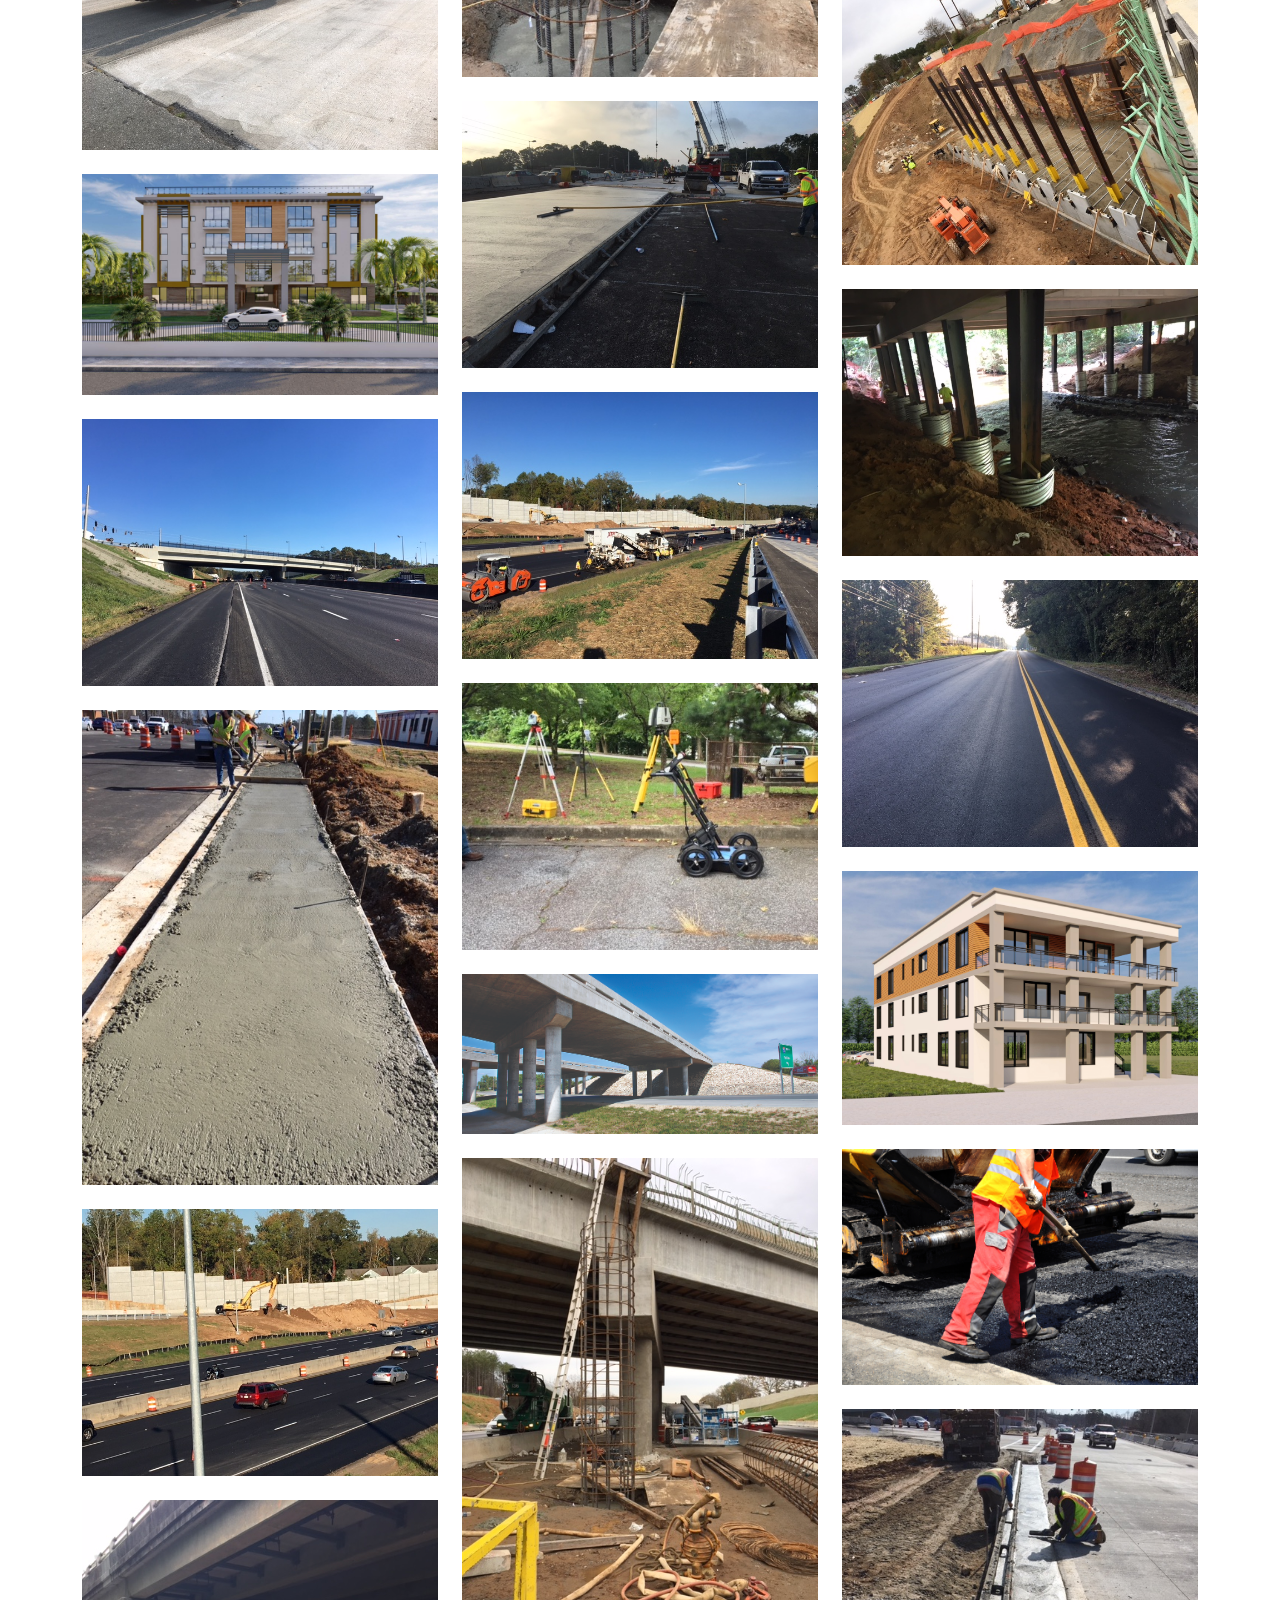
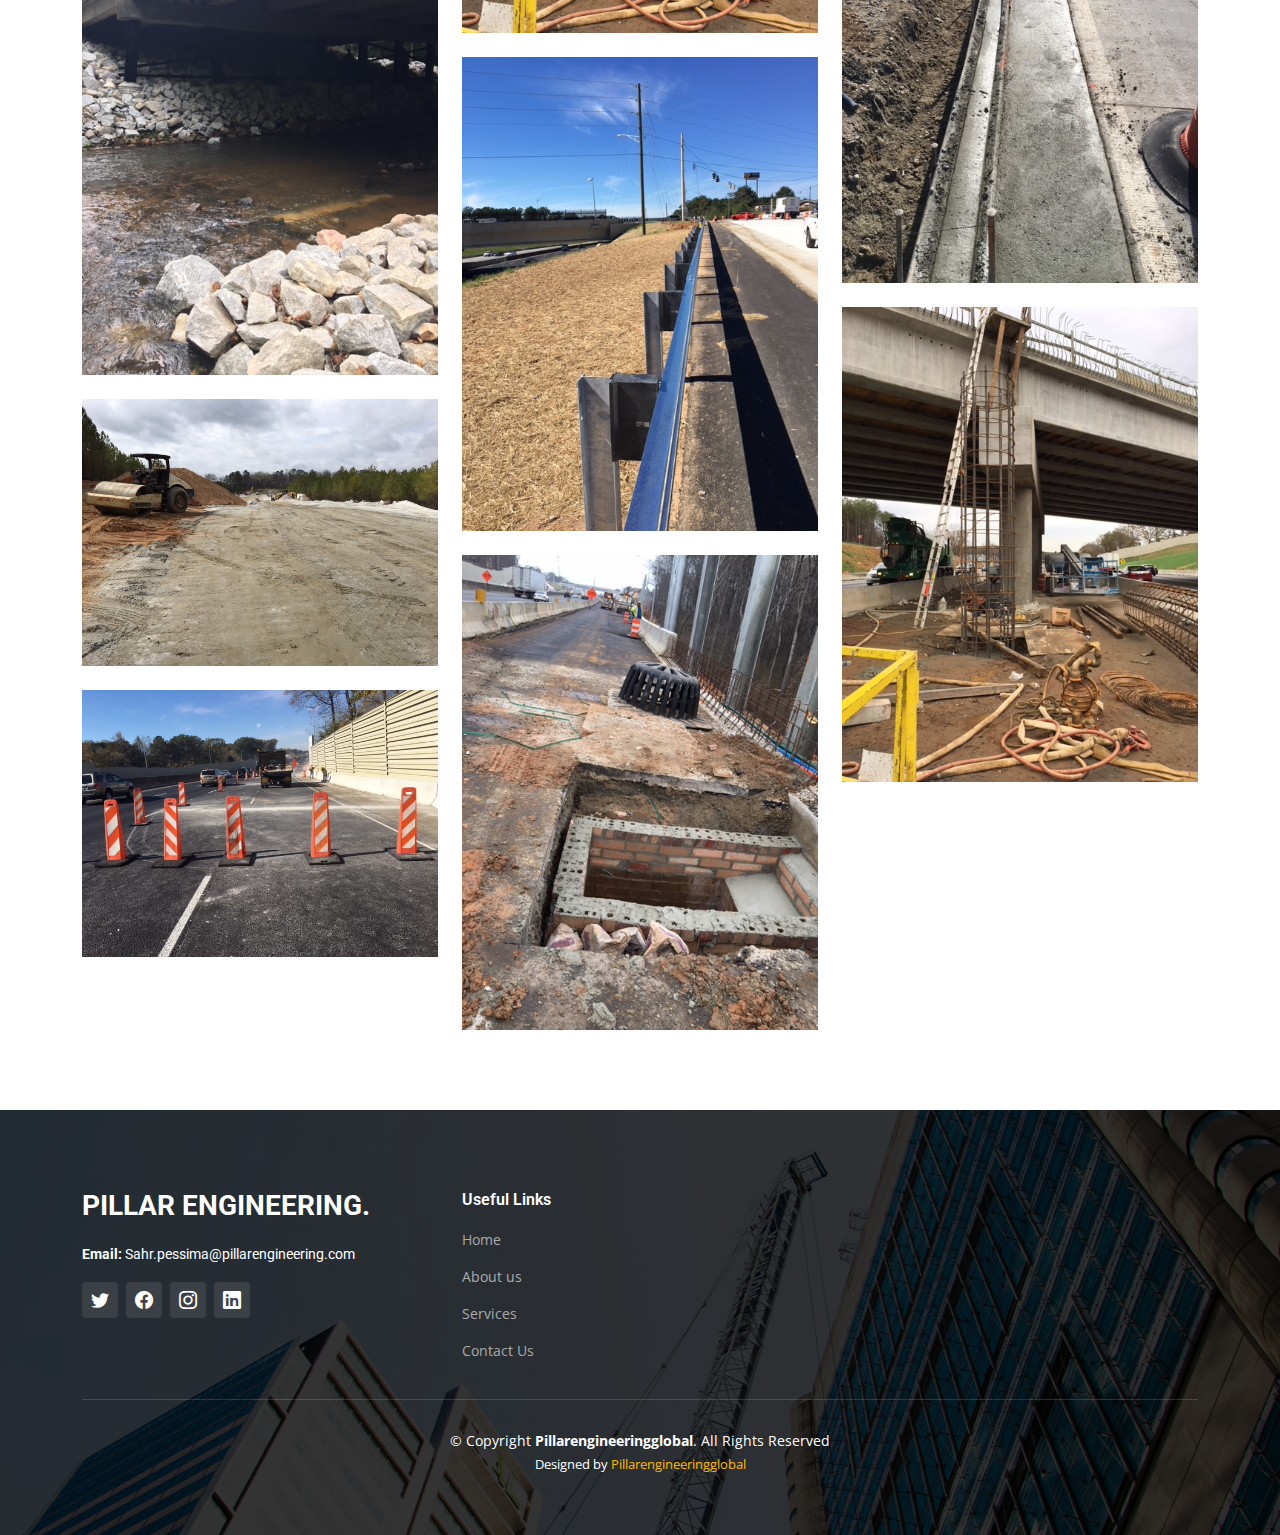
<file: projects.html>
<!DOCTYPE html>
<html lang="en">

<head>
  <meta charset="utf-8">
  <meta content="width=device-width, initial-scale=1.0" name="viewport">

  <title>Pillar Engineering Global</title>
  <meta content="" name="description">
  <meta content="" name="keywords">

  <!-- Favicons -->
  <link href="assets/img/favicon.png" rel="icon">
  <link href="assets/img/apple-touch-icon.png" rel="apple-touch-icon">

  <!-- Google Fonts -->
  <link rel="preconnect" href="https://fonts.googleapis.com">
  <link rel="preconnect" href="https://fonts.gstatic.com" crossorigin>
  <link href="https://fonts.googleapis.com/css2?family=Open+Sans:ital,wght@0,300;0,400;0,500;0,600;0,700;1,300;1,400;1,600;1,700&family=Roboto:ital,wght@0,300;0,400;0,500;0,600;0,700;1,300;1,400;1,500;1,600;1,700&family=Work+Sans:ital,wght@0,300;0,400;0,500;0,600;0,700;1,300;1,400;1,500;1,600;1,700&display=swap" rel="stylesheet">

  <!-- Vendor CSS Files -->
  <link href="assets/vendor/bootstrap/css/bootstrap.min.css" rel="stylesheet">
  <link href="assets/vendor/bootstrap-icons/bootstrap-icons.css" rel="stylesheet">
  <link href="assets/vendor/fontawesome-free/css/all.min.css" rel="stylesheet">
  <link href="assets/vendor/aos/aos.css" rel="stylesheet">
  <link href="assets/vendor/glightbox/css/glightbox.min.css" rel="stylesheet">
  <link href="assets/vendor/swiper/swiper-bundle.min.css" rel="stylesheet">

  <!-- Template Main CSS File -->
  <link href="assets/css/main.css" rel="stylesheet">

  <!-- =======================================================
  * Template Name: UpConstruction - v1.0.1
  * Template URL: https://bootstrapmade.com/upconstruction-bootstrap-construction-website-template/
  * Author: BootstrapMade.com
  * License: https://bootstrapmade.com/license/
  ======================================================== -->
</head>

<body>

  <!-- ======= Header ======= -->
  <header id="header" class="header d-flex align-items-center">
    <div class="container-fluid container-xl d-flex align-items-center justify-content-between">

      <a href="index.html" class="logo d-flex align-items-center">
        <!-- Uncomment the line below if you also wish to use an image logo -->
        <!-- <img src="assets/img/logo.png" alt=""> -->
        <h1>Pillar Engineering Global.<span></span></h1>
      </a>

      <i class="mobile-nav-toggle mobile-nav-show bi bi-list"></i>
      <i class="mobile-nav-toggle mobile-nav-hide d-none bi bi-x"></i>
      <nav id="navbar" class="navbar">
        <ul>
          <li><a href="index.html">Home</a></li>
          <li><a href="about.html">About</a></li>
          <li><a href="services.html">Services</a></li>
          <li><a href="projects.html" class="active">Projects</a></li>
          <li><a href="contact.html">Contact</a></li>
        </ul>
      </nav><!-- .navbar -->

    </div>
  </header><!-- End Header -->

  <main id="main">

    <!-- ======= Breadcrumbs ======= -->
    <div class="breadcrumbs d-flex align-items-center" style="background-image: url('assets/img/breadcrumbs-bg.jpg');">
      <div class="container position-relative d-flex flex-column align-items-center" data-aos="fade">

        <h2>Projects</h2>
        <ol>
          <li><a href="index.html">Home</a></li>
          <li>Projects</li>
        </ol>

      </div>
    </div><!-- End Breadcrumbs -->

    <!-- ======= Our Projects Section ======= -->
    <section id="projects" class="projects">
      <div class="container" data-aos="fade-up">

        <div class="portfolio-isotope" data-portfolio-filter="*" data-portfolio-layout="masonry" data-portfolio-sort="original-order">

          <ul class="portfolio-flters" data-aos="fade-up" data-aos-delay="100">
            <li data-filter="*" class="filter-active">ALL</li>
            <li data-filter=".filter-bridges">BRIDGES</li>
            <li data-filter=".filter-roads">ROADS</li>
            <li data-filter=".filter-realestate">REAL ESTATE</li>
            <li data-filter=".filter-equipments">EQUIPMENTS</li>
          </ul><!-- End Projects Filters -->

          <div class="row gy-4 portfolio-container" data-aos="fade-up" data-aos-delay="200">

            <div class="col-lg-4 col-md-6 portfolio-item filter-realestate">
              <div class="portfolio-content h-100">
                <img src="assets/pillar-img/IMG-20230206-WA0024.jpg" class="img-fluid" alt="">
                <div class="portfolio-info">
                  <h4>Real Estate</h4>
                  <p></p>
                  <a href="assets/pillar-img/IMG-20230206-WA0024.jpg" title="" data-gallery="portfolio-gallery-remodeling" class="glightbox preview-link"><i class="bi bi-zoom-in"></i></a>
                  <!--
                  <a href="project-details.html" title="More Details" class="details-link"><i class="bi bi-link-45deg"></i></a>
                  -->
                </div>
              </div>
            </div><!-- End Projects Item -->

            <div class="col-lg-4 col-md-6 portfolio-item filter-roads">
              <div class="portfolio-content h-100">
                <img src="assets/pillar-img/20230225_101156.jpeg" class="img-fluid" alt="">
                <div class="portfolio-info">
                  <h4>Road Construction</h4>
                  <p></p>
                  <a href="assets/pillar-img/20230225_101156.jpeg" title="" data-gallery="portfolio-gallery-construction" class="glightbox preview-link"><i class="bi bi-zoom-in"></i></a>
                  <!--
                  <a href="project-details.html" title="More Details" class="details-link"><i class="bi bi-link-45deg"></i></a>
                  -->
                </div>
              </div>
            </div><!-- End Projects Item -->

            <div class="col-lg-4 col-md-6 portfolio-item filter-bridges">
              <div class="portfolio-content h-100">
                <img src="assets/pillar-img/20230225_101255.jpeg" class="img-fluid" alt="">
                <div class="portfolio-info">
                  <h4>Bridge</h4>
                  <p></p>
                  <a href="assets/pillar-img/20230225_101255.jpeg" title="" data-gallery="portfolio-gallery-repairs" class="glightbox preview-link"><i class="bi bi-zoom-in"></i></a>
                  <!--
                  <a href="project-details.html" title="More Details" class="details-link"><i class="bi bi-link-45deg"></i></a>
                  -->
                </div>
              </div>
            </div><!-- End Projects Item -->

            <div class="col-lg-4 col-md-6 portfolio-item filter-bridges">
              <div class="portfolio-content h-100">
                <img src="assets/pillar-img/20230225_101245.jpeg" class="img-fluid" alt="">
                <div class="portfolio-info">
                  <h4>Bridge</h4>
                  <p></p>
                  <a href="assets/pillar-img/20230225_101245.jpeg" title="" data-gallery="portfolio-gallery-book" class="glightbox preview-link"><i class="bi bi-zoom-in"></i></a>
                  <!--
                  <a href="project-details.html" title="More Details" class="details-link"><i class="bi bi-link-45deg"></i></a>
                  -->
                </div>
              </div>
            </div><!-- End Projects Item -->

            <div class="col-lg-4 col-md-6 portfolio-item filter-realestate">
              <div class="portfolio-content h-100">
                <img src="assets/pillar-img/IMG-20230206-WA0022.jpg" class="img-fluid" alt="">
                <div class="portfolio-info">
                  <h4>Real Estate</h4>
                  <p></p>
                  <a href="assets/pillar-img/IMG-20230206-WA0022.jpg" title="" data-gallery="portfolio-gallery-remodeling" class="glightbox preview-link"><i class="bi bi-zoom-in"></i></a>
                  <!--
                  <a href="project-details.html" title="More Details" class="details-link"><i class="bi bi-link-45deg"></i></a>
                  -->
                </div>
              </div>
            </div><!-- End Projects Item -->

            <div class="col-lg-4 col-md-6 portfolio-item filter-roads">
              <div class="portfolio-content h-100">
                <img src="assets/pillar-img/20230225_101141.jpeg" class="img-fluid" alt="">
                <div class="portfolio-info">
                  <h4>Road Construction</h4>
                  <p></p>
                  <a href="assets/pillar-img/20230225_101141.jpeg" title="" data-gallery="portfolio-gallery-construction" class="glightbox preview-link"><i class="bi bi-zoom-in"></i></a>
                  <!--
                  <a href="project-details.html" title="More Details" class="details-link"><i class="bi bi-link-45deg"></i></a>
                  -->
                </div>
              </div>
            </div><!-- End Projects Item -->

            <div class="col-lg-4 col-md-6 portfolio-item filter-realestate">
              <div class="portfolio-content h-100">
                <img src="assets/pillar-img/IMG-20230206-WA0020.jpg" class="img-fluid" alt="">
                <div class="portfolio-info">
                  <h4>Real Estate</h4>
                  <p></p>
                  <a href="assets/img/projects/repairs-2.jpg" title="" data-gallery="portfolio-gallery-repairs" class="glightbox preview-link"><i class="bi bi-zoom-in"></i></a>
                  <!--
                  <a href="project-details.html" title="More Details" class="details-link"><i class="bi bi-link-45deg"></i></a>
                  -->
                </div>
              </div>
            </div><!-- End Projects Item -->

            <div class="col-lg-4 col-md-6 portfolio-item filter-roads">
              <div class="portfolio-content h-100">
                <img src="assets/pillar-img/20230225_101135.jpeg" class="img-fluid" alt="">
                <div class="portfolio-info">
                  <h4>Road Construction</h4>
                  <p></p>
                  <a href="assets/img/projects/design-2.jpg" title="" data-gallery="portfolio-gallery-book" class="glightbox preview-link"><i class="bi bi-zoom-in"></i></a>
                  <!--
                  <a href="project-details.html" title="More Details" class="details-link"><i class="bi bi-link-45deg"></i></a>
                  -->
                </div>
              </div>
            </div><!-- End Projects Item -->

            <div class="col-lg-4 col-md-6 portfolio-item filter-bridges">
              <div class="portfolio-content h-100">
                <img src="assets/pillar-img/20230225_101117.jpeg" class="img-fluid" alt="">
                <div class="portfolio-info">
                  <h4>Bridge</h4>
                  <p></p>
                  <a href="assets/pillar-img/20230225_101117.jpeg" title="" data-gallery="portfolio-gallery-remodeling" class="glightbox preview-link"><i class="bi bi-zoom-in"></i></a>
                  <!--
                  <a href="project-details.html" title="More Details" class="details-link"><i class="bi bi-link-45deg"></i></a>
                  -->
                </div>
              </div>
            </div><!-- End Projects Item -->

            <div class="col-lg-4 col-md-6 portfolio-item filter-bridges">
              <div class="portfolio-content h-100">
                <img src="assets/pillar-img/20230225_100931.jpeg" class="img-fluid" alt="">
                <div class="portfolio-info">
                  <h4>Bridge</h4>
                  <p></p>
                  <a href="assets/pillar-img/20230225_100931.jpeg" title="" data-gallery="portfolio-gallery-construction" class="glightbox preview-link"><i class="bi bi-zoom-in"></i></a>
                  <!--
                  <a href="project-details.html" title="More Details" class="details-link"><i class="bi bi-link-45deg"></i></a>
                  -->
                </div>
              </div>
            </div><!-- End Projects Item -->

            <div class="col-lg-4 col-md-6 portfolio-item filter-realestate">
              <div class="portfolio-content h-100">
                <img src="assets/pillar-img/IMG-20230206-WA0012.jpg" class="img-fluid" alt="">
                <div class="portfolio-info">
                  <h4>Real Estate</h4>
                  <p></p>
                  <a href="assets/pillar-img/IMG-20230206-WA0012.jpg" title="" data-gallery="portfolio-gallery-repairs" class="glightbox preview-link"><i class="bi bi-zoom-in"></i></a>
                  <!--
                  <a href="project-details.html" title="More Details" class="details-link"><i class="bi bi-link-45deg"></i></a>
                  -->
                </div>
              </div>
            </div><!-- End Projects Item -->

            <div class="col-lg-4 col-md-6 portfolio-item filter-equipments">
              <div class="portfolio-content h-100">
                <img src="assets/pillar-img/20230225_101253.jpeg" class="img-fluid" alt="">
                <div class="portfolio-info">
                  <h4>Construction Equipment</h4>
                  <p></p>
                  <a href="assets/pillar-img/20230225_101253.jpeg" title="" data-gallery="portfolio-gallery-book" class="glightbox preview-link"><i class="bi bi-zoom-in"></i></a>
                  <!--
                  <a href="project-details.html" title="More Details" class="details-link"><i class="bi bi-link-45deg"></i></a>
                  -->
                </div>
              </div>
            </div><!-- End Projects Item -->

            <div class="col-lg-4 col-md-6 portfolio-item filter-equipments">
              <div class="portfolio-content h-100">
                <img src="assets/pillar-img/20230225_101249.jpeg" class="img-fluid" alt="">
                <div class="portfolio-info">
                  <h4>Construction Equipment</h4>
                  <p></p>
                  <a href="assets/pillar-img/20230225_101249.jpeg" title="" data-gallery="portfolio-gallery-repairs" class="glightbox preview-link"><i class="bi bi-zoom-in"></i></a>
                  <!--
                  <a href="project-details.html" title="More Details" class="details-link"><i class="bi bi-link-45deg"></i></a>
                  -->
                </div>
              </div>
            </div><!-- End Projects Item -->

            <div class="col-lg-4 col-md-6 portfolio-item filter-bridges">
              <div class="portfolio-content h-100">
                <img src="assets/pillar-img/20230225_100927.jpeg" class="img-fluid" alt="">
                <div class="portfolio-info">
                  <h4>Bridge</h4>
                  <p></p>
                  <a href="assets/pillar-img/20230225_100927.jpeg" title="" data-gallery="portfolio-gallery-repairs" class="glightbox preview-link"><i class="bi bi-zoom-in"></i></a>
                  <!--
                  <a href="project-details.html" title="More Details" class="details-link"><i class="bi bi-link-45deg"></i></a>
                  -->
                </div>
              </div>
            </div><!-- End Projects Item -->

            <div class="col-lg-4 col-md-6 portfolio-item filter-roads">
              <div class="portfolio-content h-100">
                <img src="assets/pillar-img/20230225_101109.jpeg" class="img-fluid" alt="">
                <div class="portfolio-info">
                  <h4>Road Construction</h4>
                  <p></p>
                  <a href="assets/pillar-img/20230225_101109.jpeg" title="" data-gallery="portfolio-gallery-repairs" class="glightbox preview-link"><i class="bi bi-zoom-in"></i></a>
                  <!--
                  <a href="project-details.html" title="More Details" class="details-link"><i class="bi bi-link-45deg"></i></a>
                  -->
                </div>
              </div>
            </div><!-- End Projects Item -->

            <div class="col-lg-4 col-md-6 portfolio-item filter-realestate">
              <div class="portfolio-content h-100">
                <img src="assets/pillar-img/IMG-20230206-WA0011.jpg" class="img-fluid" alt="">
                <div class="portfolio-info">
                  <h4>Real Estate</h4>
                  <p></p>
                  <a href="assets/pillar-img/IMG-20230206-WA0011.jpg" title="" data-gallery="portfolio-gallery-repairs" class="glightbox preview-link"><i class="bi bi-zoom-in"></i></a>
                  <!--
                  <a href="project-details.html" title="More Details" class="details-link"><i class="bi bi-link-45deg"></i></a>
                  -->
                </div>
              </div>
            </div><!-- End Projects Item -->

            <div class="col-lg-4 col-md-6 portfolio-item filter-bridges">
              <div class="portfolio-content h-100">
                <img src="assets/pillar-img/20230225_100435.jpeg" class="img-fluid" alt="">
                <div class="portfolio-info">
                  <h4>Bridge</h4>
                  <p></p>
                  <a href="assets/pillar-img/20230225_100435.jpeg" title="" data-gallery="portfolio-gallery-repairs" class="glightbox preview-link"><i class="bi bi-zoom-in"></i></a>
                  <!--
                  <a href="project-details.html" title="More Details" class="details-link"><i class="bi bi-link-45deg"></i></a>
                  -->
                </div>
              </div>
            </div><!-- End Projects Item -->

            <div class="col-lg-4 col-md-6 portfolio-item filter-equipments">
              <div class="portfolio-content h-100">
                <img src="assets/pillar-img/20230225_101242.jpeg" class="img-fluid" alt="">
                <div class="portfolio-info">
                  <h4>Construction Equipment</h4>
                  <p></p>
                  <a href="assets/pillar-img/20230225_101242.jpeg" title="" data-gallery="portfolio-gallery-repairs" class="glightbox preview-link"><i class="bi bi-zoom-in"></i></a>
                  <!--
                  <a href="project-details.html" title="More Details" class="details-link"><i class="bi bi-link-45deg"></i></a>
                  -->
                </div>
              </div>
            </div><!-- End Projects Item -->

            <div class="col-lg-4 col-md-6 portfolio-item filter-bridges">
              <div class="portfolio-content h-100">
                <img src="assets/pillar-img/20230225_100915.jpeg" class="img-fluid" alt="">
                <div class="portfolio-info">
                  <h4>Bridge</h4>
                  <p></p>
                  <a href="assets/pillar-img/20230225_100915.jpeg" title="" data-gallery="portfolio-gallery-repairs" class="glightbox preview-link"><i class="bi bi-zoom-in"></i></a>
                  <!--
                  <a href="project-details.html" title="More Details" class="details-link"><i class="bi bi-link-45deg"></i></a>
                  -->
                </div>
              </div>
            </div><!-- End Projects Item -->

            <div class="col-lg-4 col-md-6 portfolio-item filter-roads">
              <div class="portfolio-content h-100">
                <img src="assets/pillar-img/20230225_101049.jpeg" class="img-fluid" alt="">
                <div class="portfolio-info">
                  <h4>Road Construction</h4>
                  <p></p>
                  <a href="assets/pillar-img/20230225_100921.jpeg" title="" data-gallery="portfolio-gallery-repairs" class="glightbox preview-link"><i class="bi bi-zoom-in"></i></a>
                  <!--
                  <a href="project-details.html" title="More Details" class="details-link"><i class="bi bi-link-45deg"></i></a>
                  -->
                </div>
              </div>
            </div><!-- End Projects Item -->

            <div class="col-lg-4 col-md-6 portfolio-item filter-equipments">
              <div class="portfolio-content h-100">
                <img src="assets/pillar-img/20230225_101239.jpeg" class="img-fluid" alt="">
                <div class="portfolio-info">
                  <h4>Construction Equipment</h4>
                  <p></p>
                  <a href="assets/pillar-img/20230225_101239.jpeg" title="" data-gallery="portfolio-gallery-repairs" class="glightbox preview-link"><i class="bi bi-zoom-in"></i></a>
                  <!--
                  <a href="project-details.html" title="More Details" class="details-link"><i class="bi bi-link-45deg"></i></a>
                  -->
                </div>
              </div>
            </div><!-- End Projects Item -->

            <div class="col-lg-4 col-md-6 portfolio-item filter-roads">
              <div class="portfolio-content h-100">
                <img src="assets/pillar-img/20230225_100821.jpeg" class="img-fluid" alt="">
                <div class="portfolio-info">
                  <h4>Road Construction</h4>
                  <p></p>
                  <a href="assets/pillar-img/20230225_100821.jpeg" title="" data-gallery="portfolio-gallery-repairs" class="glightbox preview-link"><i class="bi bi-zoom-in"></i></a>
                  <!--
                  <a href="project-details.html" title="More Details" class="details-link"><i class="bi bi-link-45deg"></i></a>
                  -->
                </div>
              </div>
            </div><!-- End Projects Item -->

            <div class="col-lg-4 col-md-6 portfolio-item filter-realestate">
              <div class="portfolio-content h-100">
                <img src="assets/pillar-img/IMG-20230206-WA0013.jpg" class="img-fluid" alt="">
                <div class="portfolio-info">
                  <h4>Real Estate</h4>
                  <p></p>
                  <a href="assets/pillar-img/IMG-20230206-WA0013.jpg" title="" data-gallery="portfolio-gallery-repairs" class="glightbox preview-link"><i class="bi bi-zoom-in"></i></a>
                  <!--
                  <a href="project-details.html" title="More Details" class="details-link"><i class="bi bi-link-45deg"></i></a>
                  -->
                </div>
              </div>
            </div><!-- End Projects Item -->

            <div class="col-lg-4 col-md-6 portfolio-item filter-bridges">
              <div class="portfolio-content h-100">
                <img src="assets/pillar-img/20230225_100343.jpeg" class="img-fluid" alt="">
                <div class="portfolio-info">
                  <h4>Road Construction</h4>
                  <p></p>
                  <a href="assets/pillar-img/20230225_100343.jpeg" title="" data-gallery="portfolio-gallery-repairs" class="glightbox preview-link"><i class="bi bi-zoom-in"></i></a>
                  <!--
                  <a href="project-details.html" title="More Details" class="details-link"><i class="bi bi-link-45deg"></i></a>
                  -->
                </div>
              </div>
            </div><!-- End Projects Item -->


            <div class="col-lg-4 col-md-6 portfolio-item filter-roads">
              <div class="portfolio-content h-100">
                <img src="assets/pillar-img/20230225_101015.jpeg" class="img-fluid" alt="">
                <div class="portfolio-info">
                  <h4>Road Construction</h4>
                  <p></p>
                  <a href="assets/pillar-img/20230225_101015.jpeg" title="" data-gallery="portfolio-gallery-repairs" class="glightbox preview-link"><i class="bi bi-zoom-in"></i></a>
                  <!--
                  <a href="project-details.html" title="More Details" class="details-link"><i class="bi bi-link-45deg"></i></a>
                  -->
                </div>
              </div>
            </div><!-- End Projects Item -->


            <div class="col-lg-4 col-md-6 portfolio-item filter-bridges">
              <div class="portfolio-content h-100">
                <img src="assets/pillar-img/20230225_100756.jpeg" class="img-fluid" alt="">
                <div class="portfolio-info">
                  <h4>Bridges</h4>
                  <p></p>
                  <a href="assets/pillar-img/20230225_100756.jpeg" title="" data-gallery="portfolio-gallery-repairs" class="glightbox preview-link"><i class="bi bi-zoom-in"></i></a>
                  <!--
                  <a href="project-details.html" title="More Details" class="details-link"><i class="bi bi-link-45deg"></i></a>
                  -->
                </div>
              </div>
            </div><!-- End Projects Item -->

            <div class="col-lg-4 col-md-6 portfolio-item filter-bridges">
              <div class="portfolio-content h-100">
                <img src="assets/pillar-img/20230225_100925.jpeg" class="img-fluid" alt="">
                <div class="portfolio-info">
                  <h4>Bridges</h4>
                  <p></p>
                  <a href="assets/pillar-img/20230225_100925.jpeg" title="" data-gallery="portfolio-gallery-repairs" class="glightbox preview-link"><i class="bi bi-zoom-in"></i></a>
                  <!--
                  <a href="project-details.html" title="More Details" class="details-link"><i class="bi bi-link-45deg"></i></a>
                  -->
                </div>
              </div>
            </div><!-- End Projects Item -->


            <div class="col-lg-4 col-md-6 portfolio-item filter-roads">
              <div class="portfolio-content h-100">
                <img src="assets/pillar-img/20230225_100825.jpeg" class="img-fluid" alt="">
                <div class="portfolio-info">
                  <h4>Road Construction</h4>
                  <p></p>
                  <a href="assets/pillar-img/20230225_100825.jpeg" title="" data-gallery="portfolio-gallery-repairs" class="glightbox preview-link"><i class="bi bi-zoom-in"></i></a>
                  <!--
                  <a href="project-details.html" title="More Details" class="details-link"><i class="bi bi-link-45deg"></i></a>
                  -->
                </div>
              </div>
            </div><!-- End Projects Item -->


            <div class="col-lg-4 col-md-6 portfolio-item filter-bridges">
              <div class="portfolio-content h-100">
                <img src="assets/pillar-img/20230225_100421.jpeg" class="img-fluid" alt="">
                <div class="portfolio-info">
                  <h4>Bridges</h4>
                  <p></p>
                  <a href="assets/pillar-img/20230225_100421.jpeg" title="" data-gallery="portfolio-gallery-repairs" class="glightbox preview-link"><i class="bi bi-zoom-in"></i></a>
                  <!--
                  <a href="project-details.html" title="More Details" class="details-link"><i class="bi bi-link-45deg"></i></a>
                  -->
                </div>
              </div>
            </div><!-- End Projects Item -->

            <div class="col-lg-4 col-md-6 portfolio-item filter-roads">
              <div class="portfolio-content h-100">
                <img src="assets/pillar-img/20230225_100901.jpeg" class="img-fluid" alt="">
                <div class="portfolio-info">
                  <h4>Road Construction</h4>
                  <p></p>
                  <a href="assets/pillar-img/20230225_100901.jpeg" title="" data-gallery="portfolio-gallery-repairs" class="glightbox preview-link"><i class="bi bi-zoom-in"></i></a>
                  <!--
                  <a href="project-details.html" title="More Details" class="details-link"><i class="bi bi-link-45deg"></i></a>
                  -->
                </div>
              </div>
            </div><!-- End Projects Item -->


            <div class="col-lg-4 col-md-6 portfolio-item filter-bridges">
              <div class="portfolio-content h-100">
                <img src="assets/pillar-img/20230225_100756.jpeg" class="img-fluid" alt="">
                <div class="portfolio-info">
                  <h4>Bridges</h4>
                  <p></p>
                  <a href="assets/pillar-img/20230225_100756.jpeg" title="" data-gallery="portfolio-gallery-repairs" class="glightbox preview-link"><i class="bi bi-zoom-in"></i></a>
                  <!--
                  <a href="project-details.html" title="More Details" class="details-link"><i class="bi bi-link-45deg"></i></a>
                  -->
                </div>
              </div>
            </div><!-- End Projects Item -->


            <div class="col-lg-4 col-md-6 portfolio-item filter-roads">
              <div class="portfolio-content h-100">
                <img src="assets/pillar-img/20230225_100950.jpeg" class="img-fluid" alt="">
                <div class="portfolio-info">
                  <h4>Road Construction</h4>
                  <p></p>
                  <a href="assets/pillar-img/20230225_100950.jpeg" title="" data-gallery="portfolio-gallery-repairs" class="glightbox preview-link"><i class="bi bi-zoom-in"></i></a>
                  <!--
                  <a href="project-details.html" title="More Details" class="details-link"><i class="bi bi-link-45deg"></i></a>
                  -->
                </div>
              </div>
            </div><!-- End Projects Item -->

            <div class="col-lg-4 col-md-6 portfolio-item filter-bridges">
              <div class="portfolio-content h-100">
                <img src="assets/pillar-img/20230225_100906.jpeg" class="img-fluid" alt="">
                <div class="portfolio-info">
                  <h4>Road Construction</h4>
                  <p></p>
                  <a href="assets/pillar-img/20230225_100906.jpeg" title="" data-gallery="portfolio-gallery-repairs" class="glightbox preview-link"><i class="bi bi-zoom-in"></i></a>
                  <!--
                  <a href="project-details.html" title="More Details" class="details-link"><i class="bi bi-link-45deg"></i></a>
                  -->
                </div>
              </div>
            </div><!-- End Projects Item -->

            <div class="col-lg-4 col-md-6 portfolio-item filter-roads">
              <div class="portfolio-content h-100">
                <img src="assets/pillar-img/20230225_100910.jpeg" class="img-fluid" alt="">
                <div class="portfolio-info">
                  <h4>Road Construction</h4>
                  <p></p>
                  <a href="assets/pillar-img/20230225_100910.jpeg" title="" data-gallery="portfolio-gallery-repairs" class="glightbox preview-link"><i class="bi bi-zoom-in"></i></a>
                  <!--
                  <a href="project-details.html" title="More Details" class="details-link"><i class="bi bi-link-45deg"></i></a>
                  -->
                </div>
              </div>
            </div><!-- End Projects Item -->


          </div><!-- End Projects Container -->

        </div>

      </div>
    </section><!-- End Our Projects Section -->

  </main><!-- End #main -->

  <!-- ======= Footer ======= -->
  <footer id="footer" class="footer">

    <div class="footer-content position-relative">
      <div class="container">
        <div class="row">

          <div class="col-lg-4 col-md-6">
            <div class="footer-info">
              <h3>Pillar Engineering.</h3>
              <p>
                <!--6595 Lancelot Ct, <br>
                Riverdale GA 30296<br><br>-->
                <!--<strong>Phone:</strong>  (770)750-5810<br>-->
                <strong>Email:</strong> Sahr.pessima@pillarengineering.com<br>
              </p>
              <div class="social-links d-flex mt-3">
                <a href="#" class="d-flex align-items-center justify-content-center"><i class="bi bi-twitter"></i></a>
                <a href="https://www.facebook.com/Pillarengineeringllc?mibextid=ZbWKwL" class="d-flex align-items-center justify-content-center"><i class="bi bi-facebook"></i></a>
                <a href="https://instagram.com/pillarengineeringllc?igshid=MzRIODBiNWFIZA==" class="d-flex align-items-center justify-content-center"><i class="bi bi-instagram"></i></a>
                <a href="#" class="d-flex align-items-center justify-content-center"><i class="bi bi-linkedin"></i></a>
              </div>
            </div>
          </div><!-- End footer info column-->

          <div class="col-lg-2 col-md-3 footer-links">
            <h4>Useful Links</h4>
            <ul>
              <li><a href="index.html">Home</a></li>
              <li><a href="about.html">About us</a></li>
              <li><a href="services.html">Services</a></li>
              <!--<li><a href="projects.html">Projects</a></li>-->
              <li><a href="contact.html">Contact Us</a></li>
            </ul>
          </div><!-- End footer links column-->
          <!--
          <div class="col-lg-2 col-md-3 footer-links">
            <h4>Our Services</h4>
            <ul>
              <li><a href="#">Web Design</a></li>
              <li><a href="#">Web Development</a></li>
              <li><a href="#">Product Management</a></li>
              <li><a href="#">Marketing</a></li>
              <li><a href="#">Graphic Design</a></li>
            </ul>
            -->
          </div><!-- End footer links column-->
          <!--
          <div class="col-lg-2 col-md-3 footer-links">
            <h4>Hic solutasetp</h4>
            <ul>
              <li><a href="#">Molestiae accusamus iure</a></li>
              <li><a href="#">Excepturi dignissimos</a></li>
              <li><a href="#">Suscipit distinctio</a></li>
              <li><a href="#">Dilecta</a></li>
              <li><a href="#">Sit quas consectetur</a></li>
            </ul>
            -->
          </div><!-- End footer links column-->
          <!--
          <div class="col-lg-2 col-md-3 footer-links">
            <h4>Nobis illum</h4>
            <ul>
              <li><a href="#">Ipsam</a></li>
              <li><a href="#">Laudantium dolorum</a></li>
              <li><a href="#">Dinera</a></li>
              <li><a href="#">Trodelas</a></li>
              <li><a href="#">Flexo</a></li>
            </ul>
            -->
          </div><!-- End footer links column-->

        </div>
      </div>
    </div>

    <div class="footer-legal text-center position-relative">
      <div class="container">
        <div class="copyright">
          &copy; Copyright <strong><span>Pillarengineeringglobal</span></strong>. All Rights Reserved
        </div>
        <div class="credits">
          <!-- All the links in the footer should remain intact. -->
          <!-- You can delete the links only if you purchased the pro version. -->
          <!-- Licensing information: https://bootstrapmade.com/license/ -->
          <!-- Purchase the pro version with working PHP/AJAX contact form: https://bootstrapmade.com/upconstruction-bootstrap-construction-website-template/ -->
          Designed by <a href="https://bootstrapmade.com/">Pillarengineeringglobal</a>
        </div>
      </div>
    </div>

  </footer>
  <!-- End Footer -->

  <a href="#" class="scroll-top d-flex align-items-center justify-content-center"><i class="bi bi-arrow-up-short"></i></a>

  <div id="preloader"></div>

  <!-- Vendor JS Files -->
  <script src="assets/vendor/bootstrap/js/bootstrap.bundle.min.js"></script>
  <script src="assets/vendor/aos/aos.js"></script>
  <script src="assets/vendor/glightbox/js/glightbox.min.js"></script>
  <script src="assets/vendor/isotope-layout/isotope.pkgd.min.js"></script>
  <script src="assets/vendor/swiper/swiper-bundle.min.js"></script>
  <script src="assets/vendor/purecounter/purecounter_vanilla.js"></script>
  <script src="assets/vendor/php-email-form/validate.js"></script>

  <!-- Template Main JS File -->
  <script src="assets/js/main.js"></script>

</body>

</html>
</file>
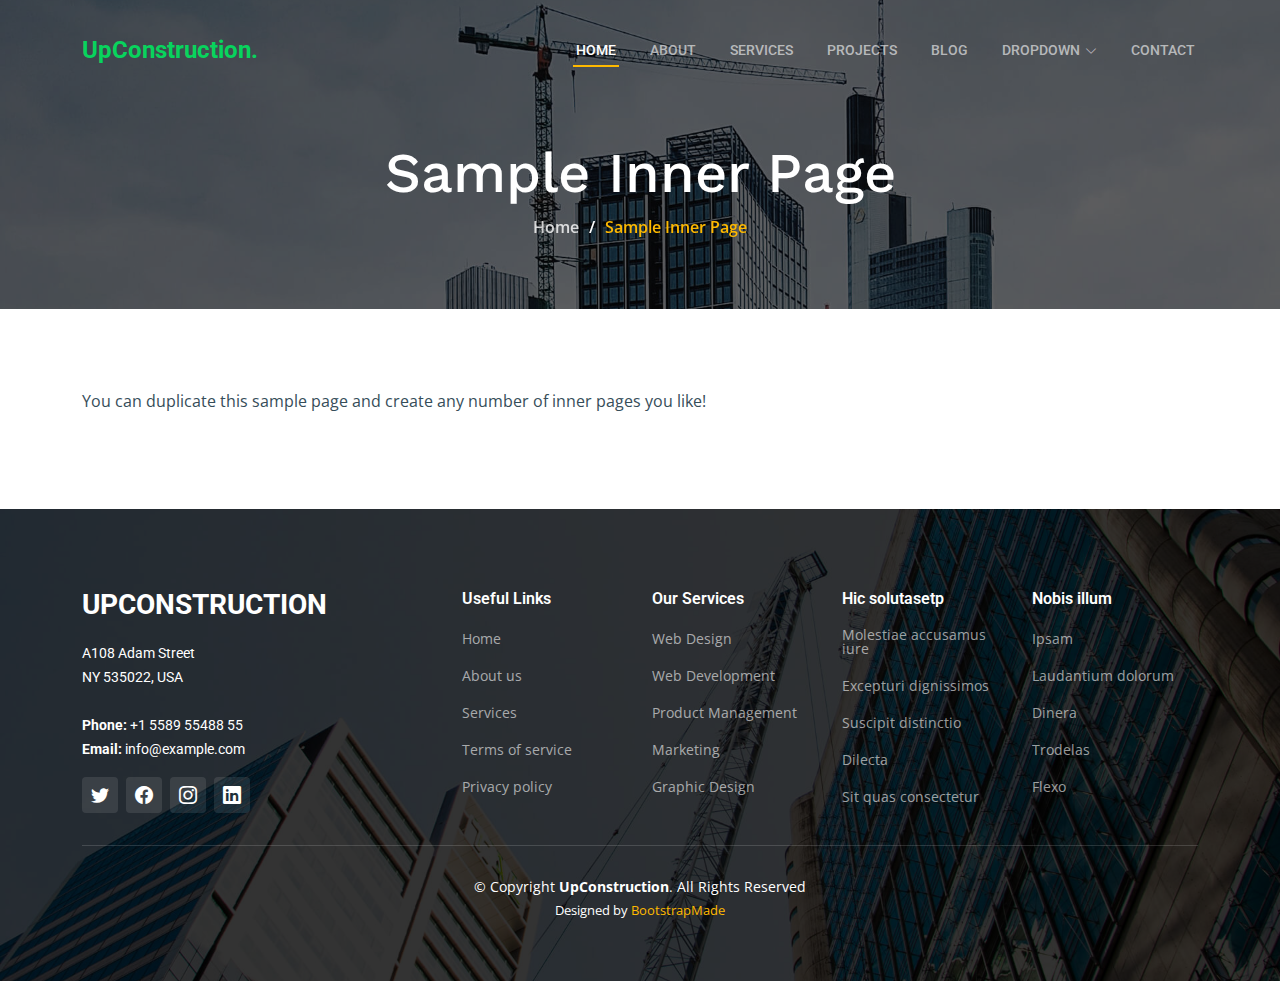
<file: sample-inner-page.html>
<!DOCTYPE html>
<html lang="en">

<head>
  <meta charset="utf-8">
  <meta content="width=device-width, initial-scale=1.0" name="viewport">

  <title>[Template] Sample Inner Page</title>
  <meta content="" name="description">
  <meta content="" name="keywords">

  <!-- Favicons -->
  <link href="assets/img/favicon.png" rel="icon">
  <link href="assets/img/apple-touch-icon.png" rel="apple-touch-icon">

  <!-- Google Fonts -->
  <link rel="preconnect" href="https://fonts.googleapis.com">
  <link rel="preconnect" href="https://fonts.gstatic.com" crossorigin>
  <link href="https://fonts.googleapis.com/css2?family=Open+Sans:ital,wght@0,300;0,400;0,500;0,600;0,700;1,300;1,400;1,600;1,700&family=Roboto:ital,wght@0,300;0,400;0,500;0,600;0,700;1,300;1,400;1,500;1,600;1,700&family=Work+Sans:ital,wght@0,300;0,400;0,500;0,600;0,700;1,300;1,400;1,500;1,600;1,700&display=swap" rel="stylesheet">

  <!-- Vendor CSS Files -->
  <link href="assets/vendor/bootstrap/css/bootstrap.min.css" rel="stylesheet">
  <link href="assets/vendor/bootstrap-icons/bootstrap-icons.css" rel="stylesheet">
  <link href="assets/vendor/fontawesome-free/css/all.min.css" rel="stylesheet">
  <link href="assets/vendor/aos/aos.css" rel="stylesheet">
  <link href="assets/vendor/glightbox/css/glightbox.min.css" rel="stylesheet">
  <link href="assets/vendor/swiper/swiper-bundle.min.css" rel="stylesheet">

  <!-- Template Main CSS File -->
  <link href="assets/css/main.css" rel="stylesheet">

  <!-- =======================================================
  * Template Name: UpConstruction - v1.0.1
  * Template URL: https://bootstrapmade.com/upconstruction-bootstrap-construction-website-template/
  * Author: BootstrapMade.com
  * License: https://bootstrapmade.com/license/
  ======================================================== -->
</head>

<body>

  <!-- ======= Header ======= -->
  <header id="header" class="header d-flex align-items-center">
    <div class="container-fluid container-xl d-flex align-items-center justify-content-between">

      <a href="index.html" class="logo d-flex align-items-center">
        <!-- Uncomment the line below if you also wish to use an image logo -->
        <!-- <img src="assets/img/logo.png" alt=""> -->
        <h1>UpConstruction<span>.</span></h1>
      </a>

      <i class="mobile-nav-toggle mobile-nav-show bi bi-list"></i>
      <i class="mobile-nav-toggle mobile-nav-hide d-none bi bi-x"></i>
      <nav id="navbar" class="navbar">
        <ul>
          <li><a href="index.html" class="active">Home</a></li>
          <li><a href="about.html">About</a></li>
          <li><a href="services.html">Services</a></li>
          <li><a href="projects.html">Projects</a></li>
          <li><a href="blog.html">Blog</a></li>
          <li class="dropdown"><a href="#"><span>Dropdown</span> <i class="bi bi-chevron-down dropdown-indicator"></i></a>
            <ul>
              <li><a href="#">Dropdown 1</a></li>
              <li class="dropdown"><a href="#"><span>Deep Dropdown</span> <i class="bi bi-chevron-down dropdown-indicator"></i></a>
                <ul>
                  <li><a href="#">Deep Dropdown 1</a></li>
                  <li><a href="#">Deep Dropdown 2</a></li>
                  <li><a href="#">Deep Dropdown 3</a></li>
                  <li><a href="#">Deep Dropdown 4</a></li>
                  <li><a href="#">Deep Dropdown 5</a></li>
                </ul>
              </li>
              <li><a href="#">Dropdown 2</a></li>
              <li><a href="#">Dropdown 3</a></li>
              <li><a href="#">Dropdown 4</a></li>
            </ul>
          </li>
          <li><a href="contact.html">Contact</a></li>
        </ul>
      </nav><!-- .navbar -->

    </div>
  </header><!-- End Header -->

  <main id="main">

    <!-- ======= Breadcrumbs ======= -->
    <div class="breadcrumbs d-flex align-items-center" style="background-image: url('assets/img/breadcrumbs-bg.jpg');">
      <div class="container position-relative d-flex flex-column align-items-center" data-aos="fade">

        <h2>Sample Inner Page</h2>
        <ol>
          <li><a href="index.html">Home</a></li>
          <li>Sample Inner Page</li>
        </ol>

      </div>
    </div><!-- End Breadcrumbs -->

    <section class="sample-page">
      <div class="container">

        <p>
          You can duplicate this sample page and create any number of inner pages you like!
        </p>

      </div>
    </section>

  </main><!-- End #main -->

  <!-- ======= Footer ======= -->
  <footer id="footer" class="footer">

    <div class="footer-content position-relative">
      <div class="container">
        <div class="row">

          <div class="col-lg-4 col-md-6">
            <div class="footer-info">
              <h3>UpConstruction</h3>
              <p>
                A108 Adam Street <br>
                NY 535022, USA<br><br>
                <strong>Phone:</strong> +1 5589 55488 55<br>
                <strong>Email:</strong> info@example.com<br>
              </p>
              <div class="social-links d-flex mt-3">
                <a href="#" class="d-flex align-items-center justify-content-center"><i class="bi bi-twitter"></i></a>
                <a href="#" class="d-flex align-items-center justify-content-center"><i class="bi bi-facebook"></i></a>
                <a href="#" class="d-flex align-items-center justify-content-center"><i class="bi bi-instagram"></i></a>
                <a href="#" class="d-flex align-items-center justify-content-center"><i class="bi bi-linkedin"></i></a>
              </div>
            </div>
          </div><!-- End footer info column-->

          <div class="col-lg-2 col-md-3 footer-links">
            <h4>Useful Links</h4>
            <ul>
              <li><a href="#">Home</a></li>
              <li><a href="#">About us</a></li>
              <li><a href="#">Services</a></li>
              <li><a href="#">Terms of service</a></li>
              <li><a href="#">Privacy policy</a></li>
            </ul>
          </div><!-- End footer links column-->

          <div class="col-lg-2 col-md-3 footer-links">
            <h4>Our Services</h4>
            <ul>
              <li><a href="#">Web Design</a></li>
              <li><a href="#">Web Development</a></li>
              <li><a href="#">Product Management</a></li>
              <li><a href="#">Marketing</a></li>
              <li><a href="#">Graphic Design</a></li>
            </ul>
          </div><!-- End footer links column-->

          <div class="col-lg-2 col-md-3 footer-links">
            <h4>Hic solutasetp</h4>
            <ul>
              <li><a href="#">Molestiae accusamus iure</a></li>
              <li><a href="#">Excepturi dignissimos</a></li>
              <li><a href="#">Suscipit distinctio</a></li>
              <li><a href="#">Dilecta</a></li>
              <li><a href="#">Sit quas consectetur</a></li>
            </ul>
          </div><!-- End footer links column-->

          <div class="col-lg-2 col-md-3 footer-links">
            <h4>Nobis illum</h4>
            <ul>
              <li><a href="#">Ipsam</a></li>
              <li><a href="#">Laudantium dolorum</a></li>
              <li><a href="#">Dinera</a></li>
              <li><a href="#">Trodelas</a></li>
              <li><a href="#">Flexo</a></li>
            </ul>
          </div><!-- End footer links column-->

        </div>
      </div>
    </div>

    <div class="footer-legal text-center position-relative">
      <div class="container">
        <div class="copyright">
          &copy; Copyright <strong><span>UpConstruction</span></strong>. All Rights Reserved
        </div>
        <div class="credits">
          <!-- All the links in the footer should remain intact. -->
          <!-- You can delete the links only if you purchased the pro version. -->
          <!-- Licensing information: https://bootstrapmade.com/license/ -->
          <!-- Purchase the pro version with working PHP/AJAX contact form: https://bootstrapmade.com/upconstruction-bootstrap-construction-website-template/ -->
          Designed by <a href="https://bootstrapmade.com/">BootstrapMade</a>
        </div>
      </div>
    </div>

  </footer>
  <!-- End Footer -->

  <a href="#" class="scroll-top d-flex align-items-center justify-content-center"><i class="bi bi-arrow-up-short"></i></a>

  <div id="preloader"></div>

  <!-- Vendor JS Files -->
  <script src="assets/vendor/bootstrap/js/bootstrap.bundle.min.js"></script>
  <script src="assets/vendor/aos/aos.js"></script>
  <script src="assets/vendor/glightbox/js/glightbox.min.js"></script>
  <script src="assets/vendor/isotope-layout/isotope.pkgd.min.js"></script>
  <script src="assets/vendor/swiper/swiper-bundle.min.js"></script>
  <script src="assets/vendor/purecounter/purecounter_vanilla.js"></script>
  <script src="assets/vendor/php-email-form/validate.js"></script>

  <!-- Template Main JS File -->
  <script src="assets/js/main.js"></script>

</body>

</html>
</file>
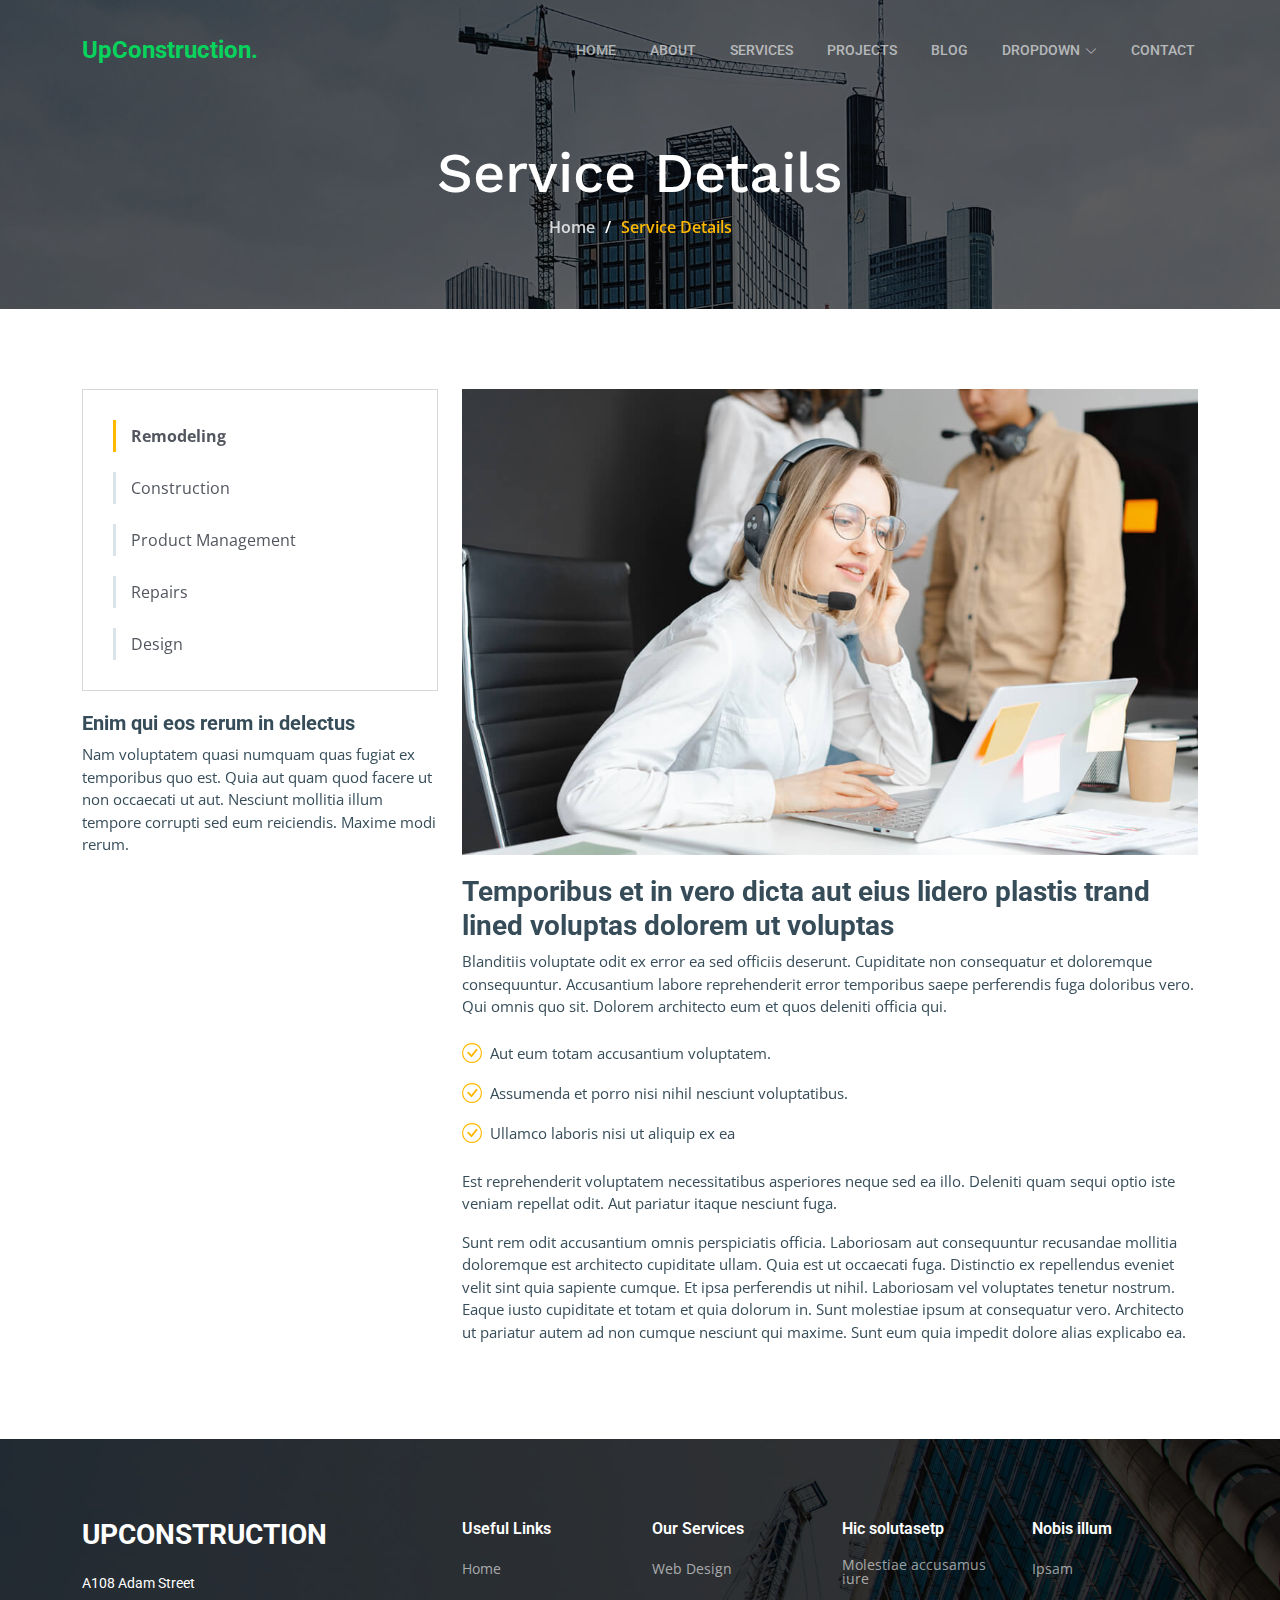
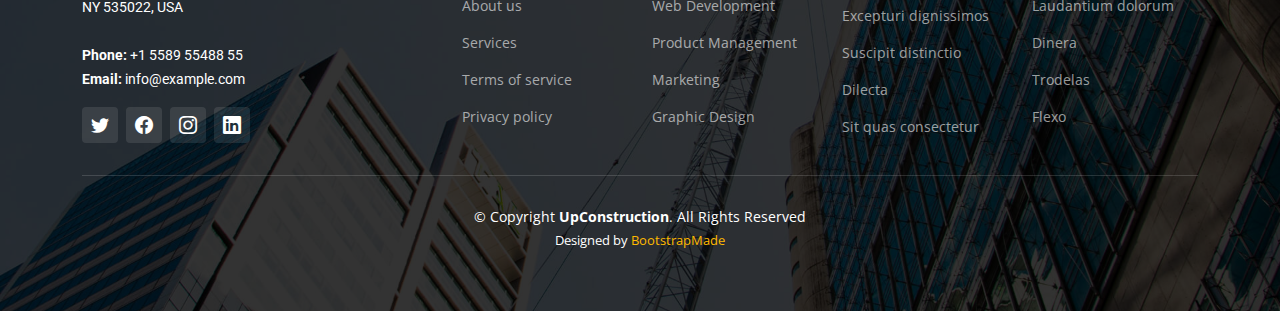
<file: service-details.html>
<!DOCTYPE html>
<html lang="en">

<head>
  <meta charset="utf-8">
  <meta content="width=device-width, initial-scale=1.0" name="viewport">

  <title>UpConstruction Bootstrap Template - Service Details</title>
  <meta content="" name="description">
  <meta content="" name="keywords">

  <!-- Favicons -->
  <link href="assets/img/favicon.png" rel="icon">
  <link href="assets/img/apple-touch-icon.png" rel="apple-touch-icon">

  <!-- Google Fonts -->
  <link rel="preconnect" href="https://fonts.googleapis.com">
  <link rel="preconnect" href="https://fonts.gstatic.com" crossorigin>
  <link href="https://fonts.googleapis.com/css2?family=Open+Sans:ital,wght@0,300;0,400;0,500;0,600;0,700;1,300;1,400;1,600;1,700&family=Roboto:ital,wght@0,300;0,400;0,500;0,600;0,700;1,300;1,400;1,500;1,600;1,700&family=Work+Sans:ital,wght@0,300;0,400;0,500;0,600;0,700;1,300;1,400;1,500;1,600;1,700&display=swap" rel="stylesheet">

  <!-- Vendor CSS Files -->
  <link href="assets/vendor/bootstrap/css/bootstrap.min.css" rel="stylesheet">
  <link href="assets/vendor/bootstrap-icons/bootstrap-icons.css" rel="stylesheet">
  <link href="assets/vendor/fontawesome-free/css/all.min.css" rel="stylesheet">
  <link href="assets/vendor/aos/aos.css" rel="stylesheet">
  <link href="assets/vendor/glightbox/css/glightbox.min.css" rel="stylesheet">
  <link href="assets/vendor/swiper/swiper-bundle.min.css" rel="stylesheet">

  <!-- Template Main CSS File -->
  <link href="assets/css/main.css" rel="stylesheet">

  <!-- =======================================================
  * Template Name: UpConstruction - v1.0.1
  * Template URL: https://bootstrapmade.com/upconstruction-bootstrap-construction-website-template/
  * Author: BootstrapMade.com
  * License: https://bootstrapmade.com/license/
  ======================================================== -->
</head>

<body>

  <!-- ======= Header ======= -->
  <header id="header" class="header d-flex align-items-center">
    <div class="container-fluid container-xl d-flex align-items-center justify-content-between">

      <a href="index.html" class="logo d-flex align-items-center">
        <!-- Uncomment the line below if you also wish to use an image logo -->
        <!-- <img src="assets/img/logo.png" alt=""> -->
        <h1>UpConstruction<span>.</span></h1>
      </a>

      <i class="mobile-nav-toggle mobile-nav-show bi bi-list"></i>
      <i class="mobile-nav-toggle mobile-nav-hide d-none bi bi-x"></i>
      <nav id="navbar" class="navbar">
        <ul>
          <li><a href="index.html">Home</a></li>
          <li><a href="about.html">About</a></li>
          <li><a href="services.html">Services</a></li>
          <li><a href="projects.html">Projects</a></li>
          <li><a href="blog.html">Blog</a></li>
          <li class="dropdown"><a href="#"><span>Dropdown</span> <i class="bi bi-chevron-down dropdown-indicator"></i></a>
            <ul>
              <li><a href="#">Dropdown 1</a></li>
              <li class="dropdown"><a href="#"><span>Deep Dropdown</span> <i class="bi bi-chevron-down dropdown-indicator"></i></a>
                <ul>
                  <li><a href="#">Deep Dropdown 1</a></li>
                  <li><a href="#">Deep Dropdown 2</a></li>
                  <li><a href="#">Deep Dropdown 3</a></li>
                  <li><a href="#">Deep Dropdown 4</a></li>
                  <li><a href="#">Deep Dropdown 5</a></li>
                </ul>
              </li>
              <li><a href="#">Dropdown 2</a></li>
              <li><a href="#">Dropdown 3</a></li>
              <li><a href="#">Dropdown 4</a></li>
            </ul>
          </li>
          <li><a href="contact.html">Contact</a></li>
        </ul>
      </nav><!-- .navbar -->

    </div>
  </header><!-- End Header -->

  <main id="main">

    <!-- ======= Breadcrumbs ======= -->
    <div class="breadcrumbs d-flex align-items-center" style="background-image: url('assets/img/breadcrumbs-bg.jpg');">
      <div class="container position-relative d-flex flex-column align-items-center" data-aos="fade">

        <h2>Service Details</h2>
        <ol>
          <li><a href="index.html">Home</a></li>
          <li>Service Details</li>
        </ol>

      </div>
    </div><!-- End Breadcrumbs -->

    <!-- ======= Service Details Section ======= -->
    <section id="service-details" class="service-details">
      <div class="container" data-aos="fade-up" data-aos-delay="100">

        <div class="row gy-4">

          <div class="col-lg-4">
            <div class="services-list">
              <a href="#" class="active">Remodeling</a>
              <a href="#">Construction</a>
              <a href="#">Product Management</a>
              <a href="#">Repairs</a>
              <a href="#">Design</a>
            </div>

            <h4>Enim qui eos rerum in delectus</h4>
            <p>Nam voluptatem quasi numquam quas fugiat ex temporibus quo est. Quia aut quam quod facere ut non occaecati ut aut. Nesciunt mollitia illum tempore corrupti sed eum reiciendis. Maxime modi rerum.</p>
          </div>

          <div class="col-lg-8">
            <img src="assets/img/services.jpg" alt="" class="img-fluid services-img">
            <h3>Temporibus et in vero dicta aut eius lidero plastis trand lined voluptas dolorem ut voluptas</h3>
            <p>
              Blanditiis voluptate odit ex error ea sed officiis deserunt. Cupiditate non consequatur et doloremque consequuntur. Accusantium labore reprehenderit error temporibus saepe perferendis fuga doloribus vero. Qui omnis quo sit. Dolorem architecto eum et quos deleniti officia qui.
            </p>
            <ul>
              <li><i class="bi bi-check-circle"></i> <span>Aut eum totam accusantium voluptatem.</span></li>
              <li><i class="bi bi-check-circle"></i> <span>Assumenda et porro nisi nihil nesciunt voluptatibus.</span></li>
              <li><i class="bi bi-check-circle"></i> <span>Ullamco laboris nisi ut aliquip ex ea</span></li>
            </ul>
            <p>
              Est reprehenderit voluptatem necessitatibus asperiores neque sed ea illo. Deleniti quam sequi optio iste veniam repellat odit. Aut pariatur itaque nesciunt fuga.
            </p>
            <p>
              Sunt rem odit accusantium omnis perspiciatis officia. Laboriosam aut consequuntur recusandae mollitia doloremque est architecto cupiditate ullam. Quia est ut occaecati fuga. Distinctio ex repellendus eveniet velit sint quia sapiente cumque. Et ipsa perferendis ut nihil. Laboriosam vel voluptates tenetur nostrum. Eaque iusto cupiditate et totam et quia dolorum in. Sunt molestiae ipsum at consequatur vero. Architecto ut pariatur autem ad non cumque nesciunt qui maxime. Sunt eum quia impedit dolore alias explicabo ea.
            </p>
          </div>

        </div>

      </div>
    </section><!-- End Service Details Section -->

  </main><!-- End #main -->

  <!-- ======= Footer ======= -->
  <footer id="footer" class="footer">

    <div class="footer-content position-relative">
      <div class="container">
        <div class="row">

          <div class="col-lg-4 col-md-6">
            <div class="footer-info">
              <h3>UpConstruction</h3>
              <p>
                A108 Adam Street <br>
                NY 535022, USA<br><br>
                <strong>Phone:</strong> +1 5589 55488 55<br>
                <strong>Email:</strong> info@example.com<br>
              </p>
              <div class="social-links d-flex mt-3">
                <a href="#" class="d-flex align-items-center justify-content-center"><i class="bi bi-twitter"></i></a>
                <a href="#" class="d-flex align-items-center justify-content-center"><i class="bi bi-facebook"></i></a>
                <a href="#" class="d-flex align-items-center justify-content-center"><i class="bi bi-instagram"></i></a>
                <a href="#" class="d-flex align-items-center justify-content-center"><i class="bi bi-linkedin"></i></a>
              </div>
            </div>
          </div><!-- End footer info column-->

          <div class="col-lg-2 col-md-3 footer-links">
            <h4>Useful Links</h4>
            <ul>
              <li><a href="#">Home</a></li>
              <li><a href="#">About us</a></li>
              <li><a href="#">Services</a></li>
              <li><a href="#">Terms of service</a></li>
              <li><a href="#">Privacy policy</a></li>
            </ul>
          </div><!-- End footer links column-->

          <div class="col-lg-2 col-md-3 footer-links">
            <h4>Our Services</h4>
            <ul>
              <li><a href="#">Web Design</a></li>
              <li><a href="#">Web Development</a></li>
              <li><a href="#">Product Management</a></li>
              <li><a href="#">Marketing</a></li>
              <li><a href="#">Graphic Design</a></li>
            </ul>
          </div><!-- End footer links column-->

          <div class="col-lg-2 col-md-3 footer-links">
            <h4>Hic solutasetp</h4>
            <ul>
              <li><a href="#">Molestiae accusamus iure</a></li>
              <li><a href="#">Excepturi dignissimos</a></li>
              <li><a href="#">Suscipit distinctio</a></li>
              <li><a href="#">Dilecta</a></li>
              <li><a href="#">Sit quas consectetur</a></li>
            </ul>
          </div><!-- End footer links column-->

          <div class="col-lg-2 col-md-3 footer-links">
            <h4>Nobis illum</h4>
            <ul>
              <li><a href="#">Ipsam</a></li>
              <li><a href="#">Laudantium dolorum</a></li>
              <li><a href="#">Dinera</a></li>
              <li><a href="#">Trodelas</a></li>
              <li><a href="#">Flexo</a></li>
            </ul>
          </div><!-- End footer links column-->

        </div>
      </div>
    </div>

    <div class="footer-legal text-center position-relative">
      <div class="container">
        <div class="copyright">
          &copy; Copyright <strong><span>UpConstruction</span></strong>. All Rights Reserved
        </div>
        <div class="credits">
          <!-- All the links in the footer should remain intact. -->
          <!-- You can delete the links only if you purchased the pro version. -->
          <!-- Licensing information: https://bootstrapmade.com/license/ -->
          <!-- Purchase the pro version with working PHP/AJAX contact form: https://bootstrapmade.com/upconstruction-bootstrap-construction-website-template/ -->
          Designed by <a href="https://bootstrapmade.com/">BootstrapMade</a>
        </div>
      </div>
    </div>

  </footer>
  <!-- End Footer -->

  <a href="#" class="scroll-top d-flex align-items-center justify-content-center"><i class="bi bi-arrow-up-short"></i></a>

  <div id="preloader"></div>

  <!-- Vendor JS Files -->
  <script src="assets/vendor/bootstrap/js/bootstrap.bundle.min.js"></script>
  <script src="assets/vendor/aos/aos.js"></script>
  <script src="assets/vendor/glightbox/js/glightbox.min.js"></script>
  <script src="assets/vendor/isotope-layout/isotope.pkgd.min.js"></script>
  <script src="assets/vendor/swiper/swiper-bundle.min.js"></script>
  <script src="assets/vendor/purecounter/purecounter_vanilla.js"></script>
  <script src="assets/vendor/php-email-form/validate.js"></script>

  <!-- Template Main JS File -->
  <script src="assets/js/main.js"></script>

</body>

</html>
</file>
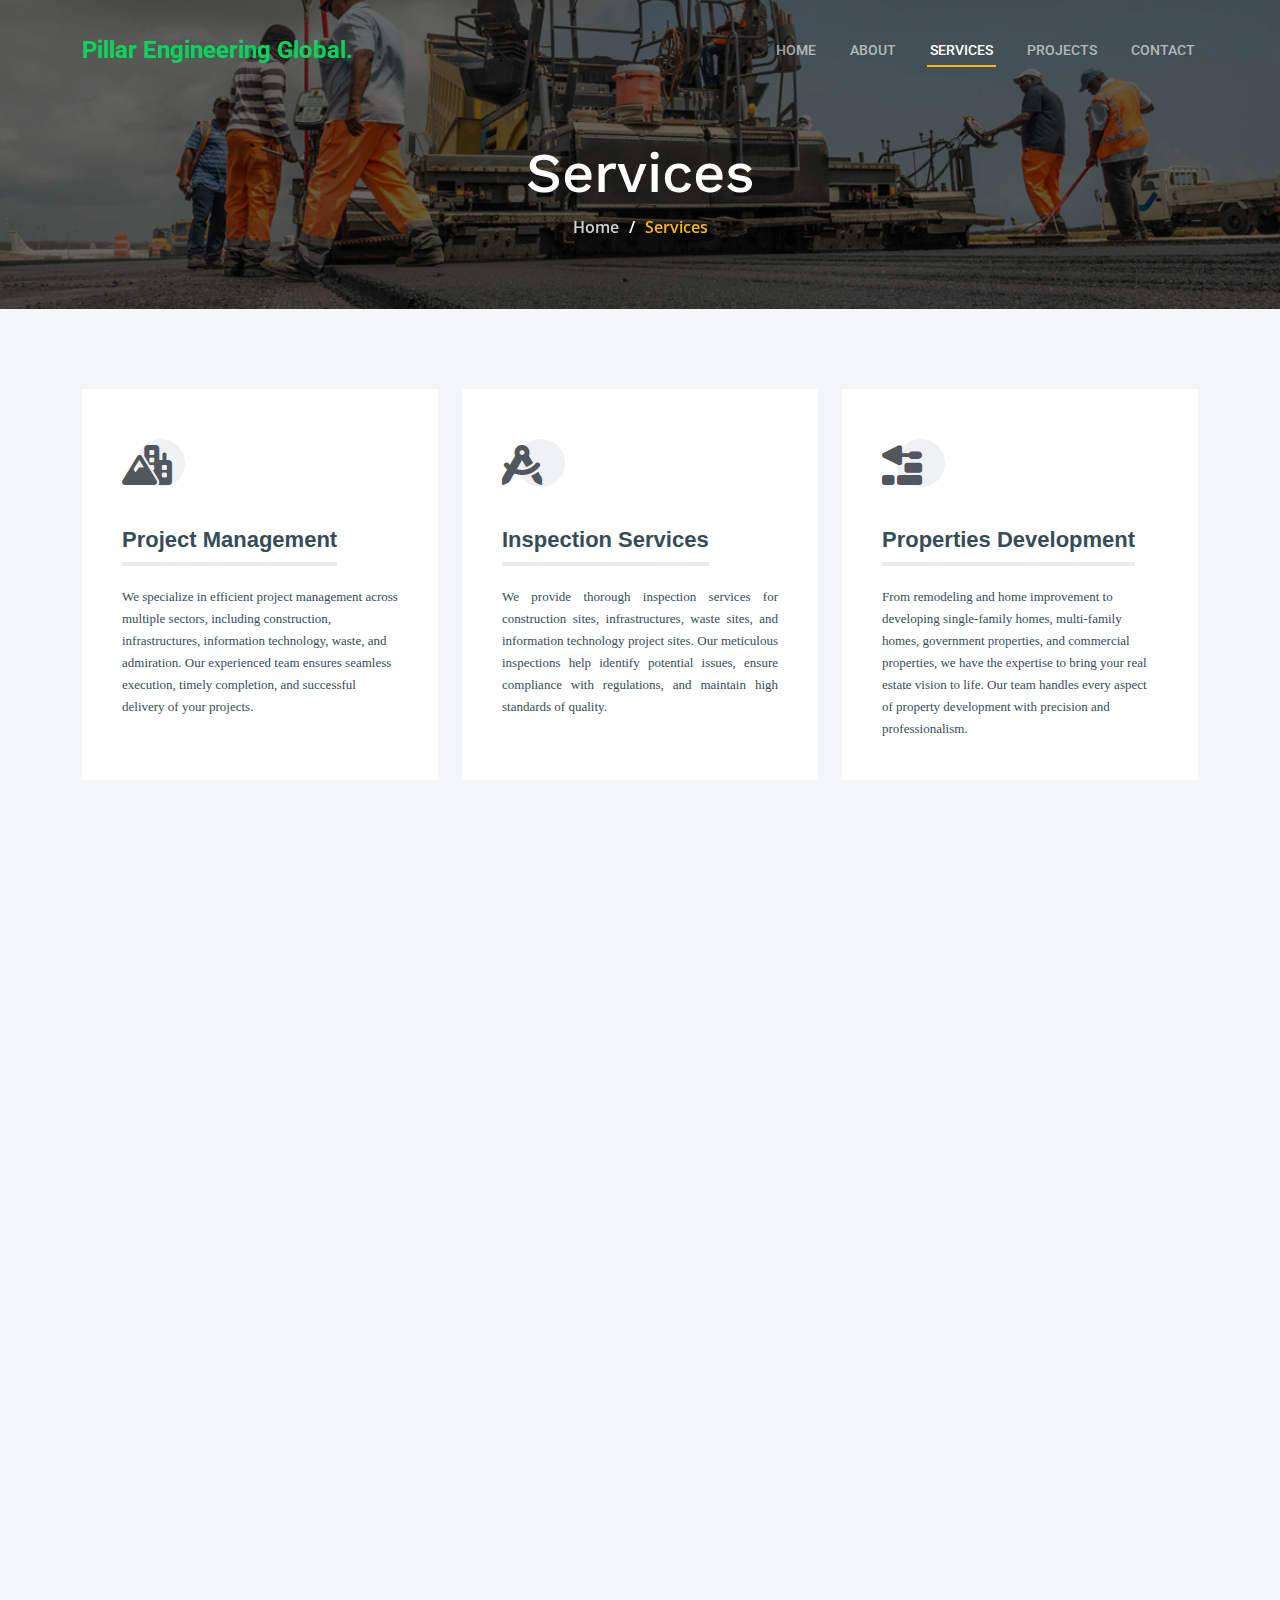
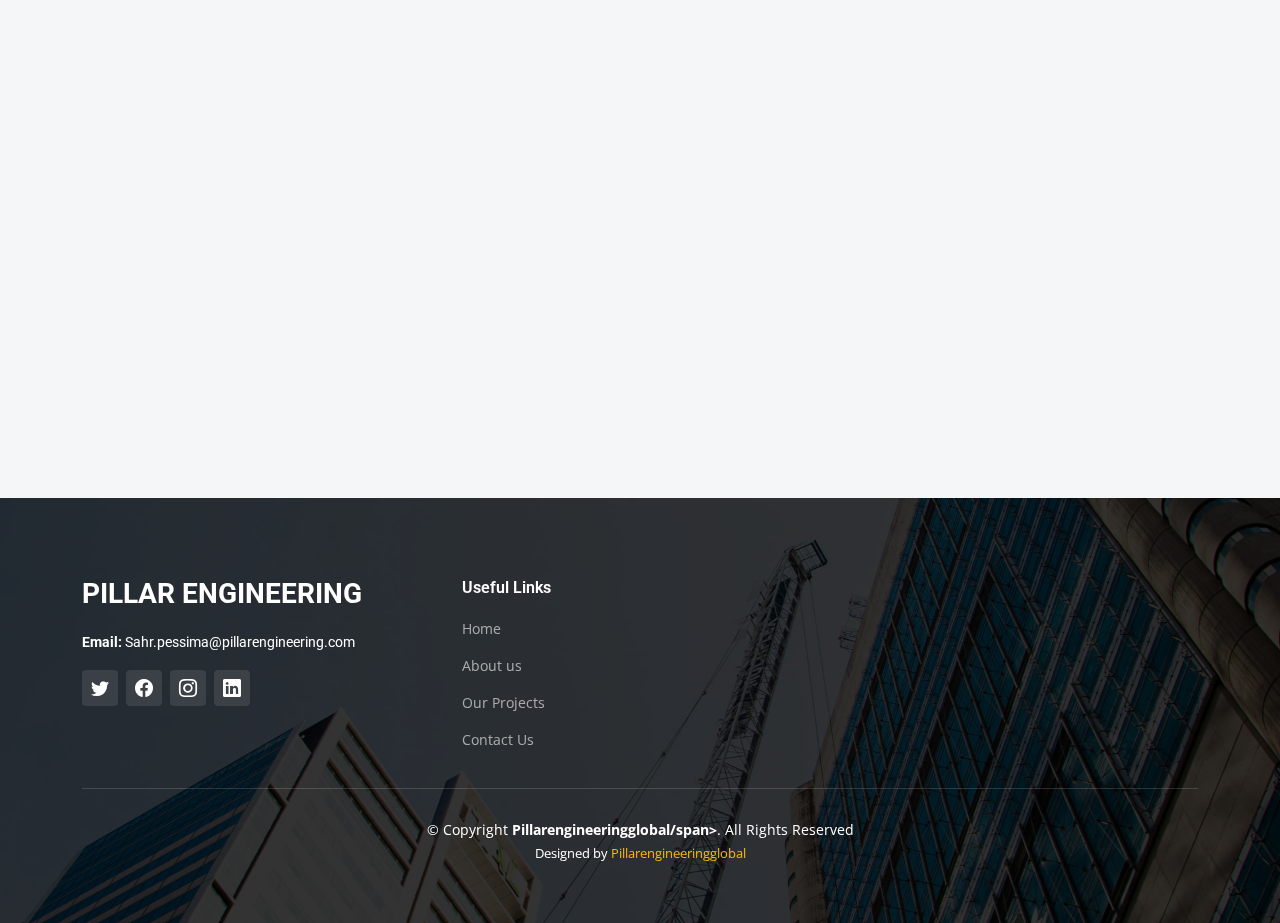
<file: services.html>
<!DOCTYPE html>
<html lang="en">

<head>
  <meta charset="utf-8">
  <meta content="width=device-width, initial-scale=1.0" name="viewport">

  <title>Pillar Engineering Global</title>
  <meta content="" name="description">
  <meta content="" name="keywords">

  <!-- Favicons -->
  <link href="assets/img/favicon.png" rel="icon">
  <link href="assets/img/apple-touch-icon.png" rel="apple-touch-icon">

  <!-- Google Fonts -->
  <link rel="preconnect" href="https://fonts.googleapis.com">
  <link rel="preconnect" href="https://fonts.gstatic.com" crossorigin>
  <link href="https://fonts.googleapis.com/css2?family=Open+Sans:ital,wght@0,300;0,400;0,500;0,600;0,700;1,300;1,400;1,600;1,700&family=Roboto:ital,wght@0,300;0,400;0,500;0,600;0,700;1,300;1,400;1,500;1,600;1,700&family=Work+Sans:ital,wght@0,300;0,400;0,500;0,600;0,700;1,300;1,400;1,500;1,600;1,700&display=swap" rel="stylesheet">

  <!-- Vendor CSS Files -->
  <link href="assets/vendor/bootstrap/css/bootstrap.min.css" rel="stylesheet">
  <link href="assets/vendor/bootstrap-icons/bootstrap-icons.css" rel="stylesheet">
  <link href="assets/vendor/fontawesome-free/css/all.min.css" rel="stylesheet">
  <link href="assets/vendor/aos/aos.css" rel="stylesheet">
  <link href="assets/vendor/glightbox/css/glightbox.min.css" rel="stylesheet">
  <link href="assets/vendor/swiper/swiper-bundle.min.css" rel="stylesheet">

  <!-- Template Main CSS File -->
  <link href="assets/css/main.css" rel="stylesheet">

  <!-- =======================================================
  * Template Name: UpConstruction - v1.0.1
  * Template URL: https://bootstrapmade.com/upconstruction-bootstrap-construction-website-template/
  * Author: BootstrapMade.com
  * License: https://bootstrapmade.com/license/
  ======================================================== -->
</head>

<body>

  <!-- ======= Header ======= -->
  <header id="header" class="header d-flex align-items-center">
    <div class="container-fluid container-xl d-flex align-items-center justify-content-between">

      <a href="index.html" class="logo d-flex align-items-center">
        <!-- Uncomment the line below if you also wish to use an image logo -->
        <!-- <img src="assets/img/logo.png" alt=""> -->
        <h1>Pillar Engineering Global.<span></span></h1>
      </a>

      <i class="mobile-nav-toggle mobile-nav-show bi bi-list"></i>
      <i class="mobile-nav-toggle mobile-nav-hide d-none bi bi-x"></i>
      <nav id="navbar" class="navbar">
        <ul>
          <li><a href="index.html">Home</a></li>
          <li><a href="about.html">About</a></li>
          <li><a href="services.html" class="active">Services</a></li>
          <li><a href="projects.html">Projects</a></li>
          <li><a href="contact.html">Contact</a></li>
        </ul>
      </nav><!-- .navbar -->

    </div>
  </header><!-- End Header -->

  <main id="main">

    <!-- ======= Breadcrumbs ======= -->
    <div class="breadcrumbs d-flex align-items-center" style="background-image: url('assets/pillar-img/pic5.jpg');">
      <div class="container position-relative d-flex flex-column align-items-center" data-aos="fade">

        <h2>Services</h2>
        <ol>
          <li><a href="index.html">Home</a></li>
          <li>Services</li>
        </ol>

      </div>
    </div><!-- End Breadcrumbs -->

    <!-- ======= Services Section ======= -->
    <section id="services" class="services section-bg">
      <div class="container" data-aos="fade-up">

        <div class="row gy-4">

          <div class="col-lg-4 col-md-6" data-aos="fade-up" data-aos-delay="100">
            <div class="service-item  position-relative">
              <div class="icon">
                <i class="fa-solid fa-mountain-city"></i>
              </div>
              <h3>Project Management</h3>
              <p align="left" class="description">We specialize in efficient project management across multiple sectors, including construction, infrastructures, information technology, waste, and admiration. Our experienced team ensures seamless execution, timely completion, and successful delivery of your projects.</p>
              <!--
              <a href="service-details.html" class="readmore stretched-link">Learn more <i class="bi bi-arrow-right"></i></a>
              -->
            </div>
          </div><!-- End Service Item -->

          <div class="col-lg-4 col-md-6" data-aos="fade-up" data-aos-delay="300">
            <div class="service-item position-relative">
              <div class="icon">
                <i class="fa-solid fa-compass-drafting"></i>
              </div>
              <h3>Inspection Services</h3>
              <p align="justify" class="description">We provide thorough inspection services for construction sites, infrastructures, waste sites, and information technology project sites. Our meticulous inspections help identify potential issues, ensure compliance with regulations, and maintain high standards of quality.</p>
              <!---
              <a href="service-details.html" class="readmore stretched-link">Learn more <i class="bi bi-arrow-right"></i></a>
              -->
            </div>
          </div><!-- End Service Item -->

          <div class="col-lg-4 col-md-6" data-aos="fade-up" data-aos-delay="400">
            <div class="service-item position-relative">
              <div class="icon">
                <i class="fa-solid fa-trowel-bricks"></i>
              </div>
              <h3>Properties Development</h3>
              <p> From remodeling and home improvement to developing single-family homes, multi-family homes, government properties, and commercial properties, we have the expertise to bring your real estate vision to life. Our team handles every aspect of property development with precision and professionalism.</p>
              <!--
              <a href="service-details.html" class="readmore stretched-link">Learn more <i class="bi bi-arrow-right"></i></a>
              -->
            </div>
          </div><!-- End Service Item -->

          <div class="col-lg-4 col-md-6" data-aos="fade-up" data-aos-delay="500">
            <div class="service-item position-relative">
              <div class="icon">
                <i class="fa-solid fa-helmet-safety"></i>
              </div>
              <h3>General Supplies</h3>
              <p align="" class="description">Pillar Engineering LLC also offers general supplies required for construction, transportation, waste management, and information technology projects. We ensure the timely delivery of high quality materials to support your project's smooth progress.</p>
              <!--
              <a href="service-details.html" class="readmore stretched-link">Learn more <i class="bi bi-arrow-right"></i></a>
              -->
            </div>
          </div><!-- End Service Item -->

          <div class="col-lg-4 col-md-6" data-aos="fade-up" data-aos-delay="600">
            <div class="service-item position-relative">
              <div class="icon">
                <i class="fa-solid fa-arrow-up-from-ground-water"></i>
              </div>
              <h3>Technical Staffs</h3>
              <p>Our highly skilled technical staff is available to support your projects construction, infrastructures, information technology, waste management, and facilities support service. We provide qualified professionals who bring expertise and efficiency to your team.</p>
              <!--
              <a href="service-details.html" class="readmore stretched-link">Learn more <i class="bi bi-arrow-right"></i></a>
              -->
            </div>
          </div><!-- End Service Item -->

          <div class="col-lg-4 col-md-6" data-aos="fade-up" data-aos-delay="600">
            <div class="service-item position-relative">
              <div class="icon">  
                <i class="fa-solid fa-arrow-up-from-ground-water"></i>
              </div>
              <h3>Materials Testing</h3>
              <p align="justify" class="description">We offer comprehensive material testing services, including soil testing, concrete testing, asphalt testing, bitumen testing, cement and mortar testing, steel testing, aggregate testing, and more. Our accurate testing procedures ensure the reliability and quality of materials used in your projects.</p>
              <!--
              <a href="service-details.html" class="readmore stretched-link">Learn more <i class="bi bi-arrow-right"></i></a>
              -->
            </div>
          </div><!-- End Service Item -->

        </div>

      </div> 
    </section><!-- End Services Section -->

    <!-- ======= Servie Cards Section ======= -->
    <!--
    <section id="services-cards" class="services-cards">
      <div class="container" data-aos="fade-up">

        <div class="row gy-4">

          <div class="col-lg-3 col-md-6" data-aos="zoom-in" data-aos-delay="100">
            <h3>Quasi eaque omnis</h3>
            <p>Eius non minus autem soluta ut ui labore omnis quisquam corrupti autem odit voluptas quos commodi magnam occaecati.</p>
            <ul class="list-unstyled">
              <li><i class="bi bi-check2"></i> <span>Ullamco laboris nisi ut aliquip</span></li>
              <li><i class="bi bi-check2"></i> <span>Duis aute irure dolor in reprehenderit</span></li>
              <li><i class="bi bi-check2"></i> <span>Ullamco laboris nisi ut aliquip ex ea</span></li>
            </ul>
            -->
          </div><!-- End feature item-->
          <!--
          <div class="col-lg-3 col-md-6" data-aos="zoom-in" data-aos-delay="200">
            <h3>Et nemo dolores consectetur</h3>
            <p>Ducimus ea quam et occaecati est. Temporibus in soluta labore voluptates aut. Et sit soluta non repellat sed quia dire plovers tradoria</p>

            <ul class="list-unstyled">
              <li><i class="bi bi-check2"></i> <span>Enim temporibus maiores eligendi</span></li>
              <li><i class="bi bi-check2"></i> <span>Ut maxime ut quibusdam quam qui</span></li>
              <li><i class="bi bi-check2"></i> <span>Officiis aspernatur in officiis</span></li>
            </ul>
            -->
          </div><!-- End feature item-->
          <!--
          <div class="col-lg-3 col-md-6" data-aos="zoom-in" data-aos-delay="300">
            <h3>Staque laboriosam modi</h3>
            <p>Velit eos error et dolor omnis voluptates nobis tenetur sed enim nihil vero qui suscipit ipsum at magni. Ipsa architecto consequatur aliquam</p>
            <ul class="list-unstyled">
              <li><i class="bi bi-check2"></i> <span>Quis voluptates laboriosam numquam</span></li>
              <li><i class="bi bi-check2"></i> <span>Treva libero sunt quis veniam ut</span></li>
              <li><i class="bi bi-check2"></i> <span>Debitis eos est est corrupti</span></li>
            </ul>
            -->
          </div><!-- End feature item-->
          <!--
          <div class="col-lg-3 col-md-6" data-aos="zoom-in" data-aos-delay="400">
            <h3>Dignissimos suscipit iste</h3>
            <p>Molestiae occaecati assumenda quia saepe nobis recusandae at dicta ducimus sequi numquam commodi est in consequatur ea magnam quia itaque</p>
            <ul class="list-unstyled">
              <li><i class="bi bi-check2"></i> <span>Veritatis qui reprehenderit quis</span></li>
              <li><i class="bi bi-check2"></i> <span>Accusantium vel numquam sunt minus</span></li>
              <li><i class="bi bi-check2"></i> <span>Voluptatem pariatur est sationem</span></li>
            </ul>
            -->
          </div><!-- End feature item-->

        </div>

      </div>
    </section><!-- End Servie Cards Section -->

    <!-- ======= Alt Services Section 2 ======= -->
    
    <section id="alt-services-2" class="alt-services section-bg">
      <div class="container" data-aos="fade-up">

        <div class="row justify-content-around gy-4">
          <div class="col-lg-5 d-flex flex-column justify-content-center">
            <p align="justify" class="description">We Focus on maintain business in its most profitable segments while expanding into new business segments.</p>
          <!--<h3>Where there is civil engineering, there is a way.</h3>--> 

            <div class="icon-box d-flex position-relative" data-aos="fade-up" data-aos-delay="100">
              <i class="bi bi-easel flex-shrink-0"></i>
              <div>
                <h4><a href="" class="stretched-link">Project Management</a></h4>
                <p>We provide a full range of services from feasibility studies through designs and construction supervision, this includes the construction of commercial and residential buildings for clients in various forms. We preserve project sites by strictly adhering to federal state and local regulations and compliance requirements.</p>
              </div>
            
            </div><!-- End Icon Box -->
            
            <div class="icon-box d-flex position-relative" data-aos="fade-up" data-aos-delay="200">
              <i class="bi bi-patch-check flex-shrink-0"></i>
              <div>
                <h4><a href="" class="stretched-link">Sidewalk and Curbs</a></h4>
                <p> At Pillar Engineering LLC we also specialize in curb, gutter, sidewalks, driveways and other flat concrete works.</p>
              </div>
            
            </div><!-- End Icon Box -->
            
            <div class="icon-box d-flex position-relative" data-aos="fade-up" data-aos-delay="300">
              <i class="bi bi-brightness-high flex-shrink-0"></i>
              <div>
                <h4><a href="" class="stretched-link">Remodeling</a></h4>
                <p>We’re continually focused on building sustainable projects that also meet every client goal for budget, schedule and operational efficiency..</p>
              </div>
              
            </div><!-- End Icon Box -->
            <div class="icon-box d-flex position-relative" data-aos="fade-up" data-aos-delay="400">
              <i class="bi bi-brightness-high flex-shrink-0"></i>
              <div>
                <h4><a href="" class="stretched-link">Highways and Bridges</a></h4>
                <p>Be rest assured that you are guaranteed to be in safe hands, When you handover your projects to us and we promise to manage them from beginning to the end and with full dedication.</p>
              </div>
            </div><!-- End Icon Box -->
          </div>
          
          <div class="col-lg-6 img-bg" style="background-image: url(assets/pillar-img/new4.jpg);" data-aos="zoom-in" data-aos-delay="100"></div>
          
        </div>

      </div>
    </section><!-- End Alt Services Section 2 -->

    <!-- ======= Alt Services Section ======= -->
    <!--
    <section id="alt-services" class="alt-services">
      <div class="container" data-aos="fade-up">

        <div class="row justify-content-around gy-4">
          <div class="col-lg-6 img-bg" style="background-image: url(assets/img/alt-services.jpg);" data-aos="zoom-in" data-aos-delay="100"></div>

          <div class="col-lg-5 d-flex flex-column justify-content-center">
            <h3>Enim quis est voluptatibus aliquid consequatur fugiat</h3>
            <p>Esse voluptas cumque vel exercitationem. Reiciendis est hic accusamus. Non ipsam et sed minima temporibus laudantium. Soluta voluptate sed facere corporis dolores excepturi</p>

            <div class="icon-box d-flex position-relative" data-aos="fade-up" data-aos-delay="100">
              <i class="bi bi-easel flex-shrink-0"></i>
              <div>
                <h4><a href="" class="stretched-link">Lorem Ipsum</a></h4>
                <p>Voluptatum deleniti atque corrupti quos dolores et quas molestias excepturi sint occaecati cupiditate non provident</p>
              </div>
              -->
            </div><!-- End Icon Box -->
            <!--
            <div class="icon-box d-flex position-relative" data-aos="fade-up" data-aos-delay="200">
              <i class="bi bi-patch-check flex-shrink-0"></i>
              <div>
                <h4><a href="" class="stretched-link">Nemo Enim</a></h4>
                <p>At vero eos et accusamus et iusto odio dignissimos ducimus qui blanditiis praesentium voluptatum deleniti atque</p>
              </div>
              -->
            </div><!-- End Icon Box -->
            <!--
            <div class="icon-box d-flex position-relative" data-aos="fade-up" data-aos-delay="300">
              <i class="bi bi-brightness-high flex-shrink-0"></i>
              <div>
                <h4><a href="" class="stretched-link">Dine Pad</a></h4>
                <p>Explicabo est voluptatum asperiores consequatur magnam. Et veritatis odit. Sunt aut deserunt minus aut eligendi omnis</p>
              </div>
              -->
            </div><!-- End Icon Box -->
            <!--
            <div class="icon-box d-flex position-relative" data-aos="fade-up" data-aos-delay="400">
              <i class="bi bi-brightness-high flex-shrink-0"></i>
              <div>
                <h4><a href="" class="stretched-link">Tride clov</a></h4>
                <p>Est voluptatem labore deleniti quis a delectus et. Saepe dolorem libero sit non aspernatur odit amet. Et eligendi</p>
              </div>
              -->
            </div><!-- End Icon Box -->

          </div>
        </div>

      </div>
    </section><!-- End Alt Services Section -->

    <!-- ======= Testimonials Section ======= -->
    <!--
    <section id="testimonials" class="testimonials section-bg">
      <div class="container" data-aos="fade-up">

        <div class="section-header">
          <h2>Testimonials</h2>
          <p>Quam sed id excepturi ccusantium dolorem ut quis dolores nisi llum nostrum enim velit qui ut et autem uia reprehenderit sunt deleniti</p>
        </div>

        <div class="slides-2 swiper">
          <div class="swiper-wrapper">

            <div class="swiper-slide">
              <div class="testimonial-wrap">
                <div class="testimonial-item">
                  <img src="assets/img/testimonials/testimonials-1.jpg" class="testimonial-img" alt="">
                  <h3>Saul Goodman</h3>
                  <h4>Ceo &amp; Founder</h4>
                  <div class="stars">
                    <i class="bi bi-star-fill"></i><i class="bi bi-star-fill"></i><i class="bi bi-star-fill"></i><i class="bi bi-star-fill"></i><i class="bi bi-star-fill"></i>
                  </div>
                  <p>
                    <i class="bi bi-quote quote-icon-left"></i>
                    Proin iaculis purus consequat sem cure digni ssim donec porttitora entum suscipit rhoncus. Accusantium quam, ultricies eget id, aliquam eget nibh et. Maecen aliquam, risus at semper.
                    <i class="bi bi-quote quote-icon-right"></i>
                  </p>
                </div>
              </div>
              -->
            </div><!-- End testimonial item -->
            <!--
            <div class="swiper-slide">
              <div class="testimonial-wrap">
                <div class="testimonial-item">
                  <img src="assets/img/testimonials/testimonials-2.jpg" class="testimonial-img" alt="">
                  <h3>Sara Wilsson</h3>
                  <h4>Designer</h4>
                  <div class="stars">
                    <i class="bi bi-star-fill"></i><i class="bi bi-star-fill"></i><i class="bi bi-star-fill"></i><i class="bi bi-star-fill"></i><i class="bi bi-star-fill"></i>
                  </div>
                  <p>
                    <i class="bi bi-quote quote-icon-left"></i>
                    Export tempor illum tamen malis malis eram quae irure esse labore quem cillum quid cillum eram malis quorum velit fore eram velit sunt aliqua noster fugiat irure amet legam anim culpa.
                    <i class="bi bi-quote quote-icon-right"></i>
                  </p>
                </div>
              </div>
              -->
            </div><!-- End testimonial item -->
            <!--
            <div class="swiper-slide">
              <div class="testimonial-wrap">
                <div class="testimonial-item">
                  <img src="assets/img/testimonials/testimonials-3.jpg" class="testimonial-img" alt="">
                  <h3>Jena Karlis</h3>
                  <h4>Store Owner</h4>
                  <div class="stars">
                    <i class="bi bi-star-fill"></i><i class="bi bi-star-fill"></i><i class="bi bi-star-fill"></i><i class="bi bi-star-fill"></i><i class="bi bi-star-fill"></i>
                  </div>
                  <p>
                    <i class="bi bi-quote quote-icon-left"></i>
                    Enim nisi quem export duis labore cillum quae magna enim sint quorum nulla quem veniam duis minim tempor labore quem eram duis noster aute amet eram fore quis sint minim.
                    <i class="bi bi-quote quote-icon-right"></i>
                  </p>
                </div>
              </div>
              -->
            </div><!-- End testimonial item -->
            <!--
            <div class="swiper-slide">
              <div class="testimonial-wrap">
                <div class="testimonial-item">
                  <img src="assets/img/testimonials/testimonials-4.jpg" class="testimonial-img" alt="">
                  <h3>Matt Brandon</h3>
                  <h4>Freelancer</h4>
                  <div class="stars">
                    <i class="bi bi-star-fill"></i><i class="bi bi-star-fill"></i><i class="bi bi-star-fill"></i><i class="bi bi-star-fill"></i><i class="bi bi-star-fill"></i>
                  </div>
                  <p>
                    <i class="bi bi-quote quote-icon-left"></i>
                    Fugiat enim eram quae cillum dolore dolor amet nulla culpa multos export minim fugiat minim velit minim dolor enim duis veniam ipsum anim magna sunt elit fore quem dolore labore illum veniam.
                    <i class="bi bi-quote quote-icon-right"></i>
                  </p>
                </div>
              </div>
              -->
            </div><!-- End testimonial item -->
            <!--
            <div class="swiper-slide">
              <div class="testimonial-wrap">
                <div class="testimonial-item">
                  <img src="assets/img/testimonials/testimonials-5.jpg" class="testimonial-img" alt="">
                  <h3>John Larson</h3>
                  <h4>Entrepreneur</h4>
                  <div class="stars">
                    <i class="bi bi-star-fill"></i><i class="bi bi-star-fill"></i><i class="bi bi-star-fill"></i><i class="bi bi-star-fill"></i><i class="bi bi-star-fill"></i>
                  </div>
                  <p>
                    <i class="bi bi-quote quote-icon-left"></i>
                    Quis quorum aliqua sint quem legam fore sunt eram irure aliqua veniam tempor noster veniam enim culpa labore duis sunt culpa nulla illum cillum fugiat legam esse veniam culpa fore nisi cillum quid.
                    <i class="bi bi-quote quote-icon-right"></i>
                  </p>
                </div>
              </div>
              -->
            </div><!-- End testimonial item -->
            <!--
          </div>
          <div class="swiper-pagination"></div>
        </div>

      </div>
      -->
    </section><!-- End Testimonials Section -->

  </main><!-- End #main -->

  <!-- ======= Footer ======= -->
  <footer id="footer" class="footer">

    <div class="footer-content position-relative">
      <div class="container">
        <div class="row">

          <div class="col-lg-4 col-md-6">
            <div class="footer-info">
              <h3>Pillar Engineering</h3>
              <p>
                <!--6595 Lancelot Ct, <br>
                Riverdale GA 30296<br><br>-->
                <!--<strong>Phone:</strong> (770)750-5810<br>-->
                <strong>Email:</strong> Sahr.pessima@pillarengineering.com<br>
              </p>

              <div class="social-links d-flex mt-3">
                <a href="#" class="d-flex align-items-center justify-content-center"><i class="bi bi-twitter"></i></a>
                <a href="https://www.facebook.com/Pillarengineeringllc?mibextid=ZbWKwL" class="d-flex align-items-center justify-content-center"><i class="bi bi-facebook"></i></a>
                <a href="https://instagram.com/pillarengineeringllc?igshid=MzRIODBiNWFIZA==" class="d-flex align-items-center justify-content-center"><i class="bi bi-instagram"></i></a>
                <a href="#" class="d-flex align-items-center justify-content-center"><i class="bi bi-linkedin"></i></a>
              </div>
            </div>
          </div><!-- End footer info column-->

          <div class="col-lg-2 col-md-3 footer-links">
            <h4>Useful Links</h4>
            <ul>
              <li><a href="index.html">Home</a></li>
              <li><a href="about.html">About us</a></li>
              <!--<li><a href="#">Services</a></li>-->
              <li><a href="projects.html">Our Projects</a></li>
              <li><a href="contact.html">Contact Us</a></li>
            </ul>
          </div><!-- End footer links column-->
          <!--
          <div class="col-lg-2 col-md-3 footer-links">
            <h4>Our Services</h4>
            <ul>
              <li><a href="#">Web Design</a></li>
              <li><a href="#">Web Development</a></li>
              <li><a href="#">Product Management</a></li>
              <li><a href="#">Marketing</a></li>
              <li><a href="#">Graphic Design</a></li>
            </ul>
            -->
          </div><!-- End footer links column-->
          <!--
          <div class="col-lg-2 col-md-3 footer-links">
            <h4>Hic solutasetp</h4>
            <ul>
              <li><a href="#">Molestiae accusamus iure</a></li>
              <li><a href="#">Excepturi dignissimos</a></li>
              <li><a href="#">Suscipit distinctio</a></li>
              <li><a href="#">Dilecta</a></li>
              <li><a href="#">Sit quas consectetur</a></li>
            </ul>
            -->
          </div><!-- End footer links column-->
          <!--
          <div class="col-lg-2 col-md-3 footer-links">
            <h4>Nobis illum</h4>
            <ul>
              <li><a href="#">Ipsam</a></li>
              <li><a href="#">Laudantium dolorum</a></li>
              <li><a href="#">Dinera</a></li>
              <li><a href="#">Trodelas</a></li>
              <li><a href="#">Flexo</a></li>
            </ul>
            -->
          </div><!-- End footer links column-->

        </div>
      </div>
    </div>

    <div class="footer-legal text-center position-relative">
      <div class="container">
        <div class="copyright">
          &copy; Copyright <strong><span>Pillarengineeringglobal/span></strong>. All Rights Reserved
        </div>
        <div class="credits">
          <!-- All the links in the footer should remain intact. -->
          <!-- You can delete the links only if you purchased the pro version. -->
          <!-- Licensing information: https://bootstrapmade.com/license/ -->
          <!-- Purchase the pro version with working PHP/AJAX contact form: https://bootstrapmade.com/upconstruction-bootstrap-construction-website-template/ -->
          Designed by <a href="https://bootstrapmade.com/">Pillarengineeringglobal</a>
        </div>
      </div>
    </div>

  </footer>
  <!-- End Footer -->

  <a href="#" class="scroll-top d-flex align-items-center justify-content-center"><i class="bi bi-arrow-up-short"></i></a>

  <div id="preloader"></div>

  <!-- Vendor JS Files -->
  <script src="assets/vendor/bootstrap/js/bootstrap.bundle.min.js"></script>
  <script src="assets/vendor/aos/aos.js"></script>
  <script src="assets/vendor/glightbox/js/glightbox.min.js"></script>
  <script src="assets/vendor/isotope-layout/isotope.pkgd.min.js"></script>
  <script src="assets/vendor/swiper/swiper-bundle.min.js"></script>
  <script src="assets/vendor/purecounter/purecounter_vanilla.js"></script>
  <script src="assets/vendor/php-email-form/validate.js"></script>

  <!-- Template Main JS File -->
  <script src="assets/js/main.js"></script>

</body>

</html>
</file>
<file: assets/css/main.css>
/**
* Template Name: UpConstruction - v1.0.1
* Template URL: https://bootstrapmade.com/upconstruction-bootstrap-construction-website-template/
* Author: BootstrapMade.com
* License: https://bootstrapmade.com/license/
*/

/*--------------------------------------------------------------
# Set main reusable colors and fonts using CSS variables
# Learn more about CSS variables at https://developer.mozilla.org/en-US/docs/Web/CSS/Using_CSS_custom_properties
--------------------------------------------------------------*/
/* Fonts */

:root {
  --font-default: Open Sans, system-ui, -apple-system, Segoe UI, Roboto, Helvetica Neue, Arial, Noto Sans, Liberation Sans, sans-serif, Apple Color Emoji, Segoe UI Emoji, Segoe UI Symbol, Noto Color Emoji;
  --font-primary: Roboto, sans-serif;
  --font-secondary: Work Sans, sans-serif;
}

/* Colors */
:root {
  --color-default: #364d59;
  --color-primary: #feb900;
  --color-secondary: #52565e;
}

/* Smooth scroll behavior */
:root {
  scroll-behavior: smooth;
}

/*--------------------------------------------------------------
# General
--------------------------------------------------------------*/
body {
  font-family: var(--font-default);
  color: var(--color-default);
  overflow-x: hidden;
}

a {
  color: var(--color-primary);
  text-decoration: none;
}

a:hover {
  color: #ffc732;
  text-decoration: none;
}

h1,
h2,
h3,
h4,
h5,
h6 {
  font-family: var(--font-primary);
}

/*--------------------------------------------------------------
# Sections & Section Header
--------------------------------------------------------------*/
section {
  padding: 80px 0;
  overflow: hidden;
}

.section-bg {
  background-color: #f5f6f7;
}

.section-header {
  text-align: center;
  padding-bottom: 70px;
}

.section-header h2 {
  font-size: 32px;
  font-weight: 700;
  position: relative;
  color: #2e3135;
}

.section-header h2:before,
.section-header h2:after {
  content: "";
  width: 50px;
  height: 2px;
  background: var(--color-primary);
  display: inline-block;
}

.section-header h2:before {
  margin: 0 15px 10px 0;
}

.section-header h2:after {
  margin: 0 0 10px 15px;
}

.section-header p {
  margin: 0 auto 0 auto;
}

@media (min-width: 1199px) {
  .section-header p {
    max-width: 60%;
  }
}

/*--------------------------------------------------------------
# Breadcrumbs
--------------------------------------------------------------*/
.breadcrumbs {
  padding: 140px 0 60px 0;
  min-height: 30vh;
  position: relative;
  background-size: cover;
  background-position: center;
  background-repeat: no-repeat;
}

.breadcrumbs:before {
  content: "";
  background-color: rgba(0, 0, 0, 0.6);
  position: absolute;
  inset: 0;
}

.breadcrumbs h2 {
  font-size: 56px;
  font-weight: 500;
  color: #fff;
  font-family: var(--font-secondary);
}

.breadcrumbs ol {
  display: flex;
  flex-wrap: wrap;
  list-style: none;
  padding: 0 0 10px 0;
  margin: 0;
  font-size: 16px;
  font-weight: 600;
  color: var(--color-primary);
}

.breadcrumbs ol a {
  color: rgba(255, 255, 255, 0.8);
  transition: 0.3s;
}

.breadcrumbs ol a:hover {
  text-decoration: underline;
}

.breadcrumbs ol li+li {
  padding-left: 10px;
}

.breadcrumbs ol li+li::before {
  display: inline-block;
  padding-right: 10px;
  color: #fff;
  content: "/";
}

/*--------------------------------------------------------------
# Scroll top button
--------------------------------------------------------------*/
.scroll-top {
  position: fixed;
  visibility: hidden;
  opacity: 0;
  right: 15px;
  bottom: 15px;
  z-index: 99999;
  background: var(--color-primary);
  width: 40px;
  height: 40px;
  border-radius: 4px;
  transition: all 0.4s;
}

.scroll-top i {
  font-size: 24px;
  color: var(--color-secondary);
  line-height: 0;
}

.scroll-top:hover {
  background: #ffc732;
  color: #fff;
}

.scroll-top.active {
  visibility: visible;
  opacity: 1;
}

/*--------------------------------------------------------------
# Preloader
--------------------------------------------------------------*/
#preloader {
  position: fixed;
  inset: 0;
  z-index: 999999;
  overflow: hidden;
  background: #fff;
  transition: all 0.6s ease-out;
}

#preloader:before {
  content: "";
  position: fixed;
  top: calc(50% - 30px);
  left: calc(50% - 30px);
  border: 6px solid #fff;
  border-color: var(--color-primary) transparent var(--color-primary) transparent;
  border-radius: 50%;
  width: 60px;
  height: 60px;
  -webkit-animation: animate-preloader 1.5s linear infinite;
  animation: animate-preloader 1.5s linear infinite;
}

@-webkit-keyframes animate-preloader {
  0% {
    transform: rotate(0deg);
  }

  100% {
    transform: rotate(360deg);
  }
}

@keyframes animate-preloader {
  0% {
    transform: rotate(0deg);
  }

  100% {
    transform: rotate(360deg);
  }
}

/*--------------------------------------------------------------
# Disable aos animation delay on mobile devices
--------------------------------------------------------------*/
@media screen and (max-width: 768px) {
  [data-aos-delay] {
    transition-delay: 0 !important;
  }
}

/*--------------------------------------------------------------
# Header
--------------------------------------------------------------*/
.header {
  z-index: 997;
  position: absolute;
  padding: 30px 0;
  top: 0;
  left: 0;
  right: 0;
}

.header .logo img {
  max-height: 40px;
  margin-right: 6px;
}

.header .logo h1 {
  font-size: 24px;
  font-weight: 700;
  color: #08d45d;
  margin-bottom: 0;
  font-family: var(--font-primary);
}

.header .logo h1 span {
  color: #08d45d;
}

/*--------------------------------------------------------------
# Desktop Navigation
--------------------------------------------------------------*/
@media (min-width: 1280px) {
  .navbar {
    padding: 0;
  }

  .navbar ul {
    margin: 0;
    padding: 0;
    display: flex;
    list-style: none;
    align-items: center;
  }

  .navbar li {
    position: relative;
  }

  .navbar>ul>li {
    white-space: nowrap;
    padding: 10px 0 10px 28px;
  }

  .navbar a,
  .navbar a:focus {
    display: flex;
    align-items: center;
    justify-content: space-between;
    padding: 0 3px;
    font-family: var(--font-primary);
    font-size: 14px;
    font-weight: 500;
    color: rgba(255, 255, 255, 0.6);
    text-transform: uppercase;
    white-space: nowrap;
    transition: 0.3s;
    position: relative;
  }

  .navbar a i,
  .navbar a:focus i {
    font-size: 12px;
    line-height: 0;
    margin-left: 5px;
  }

  .navbar>ul>li>a:before {
    content: "";
    position: absolute;
    width: 100%;
    height: 2px;
    bottom: -6px;
    left: 0;
    background-color: var(--color-primary);
    visibility: hidden;
    width: 0px;
    transition: all 0.3s ease-in-out 0s;
  }

  .navbar a:hover:before,
  .navbar li:hover>a:before,
  .navbar .active:before {
    visibility: visible;
    width: 100%;
  }

  .navbar a:hover,
  .navbar .active,
  .navbar .active:focus,
  .navbar li:hover>a {
    color: #fff;
  }

  .navbar .dropdown ul {
    display: block;
    position: absolute;
    left: 28px;
    top: calc(100% + 30px);
    margin: 0;
    padding: 10px 0;
    z-index: 99;
    opacity: 0;
    visibility: hidden;
    background: #fff;
    box-shadow: 0px 0px 30px rgba(127, 137, 161, 0.25);
    transition: 0.3s;
  }

  .navbar .dropdown ul li {
    min-width: 200px;
  }

  .navbar .dropdown ul a {
    padding: 10px 20px;
    font-size: 15px;
    text-transform: none;
    color: var(--color-default);
    font-weight: 400;
  }

  .navbar .dropdown ul a i {
    font-size: 12px;
  }

  .navbar .dropdown ul a:hover,
  .navbar .dropdown ul .active:hover,
  .navbar .dropdown ul li:hover>a {
    color: var(--color-primary);
  }

  .navbar .dropdown:hover>ul {
    opacity: 1;
    top: 100%;
    visibility: visible;
  }

  .navbar .dropdown .dropdown ul {
    top: 0;
    left: calc(100% - 30px);
    visibility: hidden;
  }

  .navbar .dropdown .dropdown:hover>ul {
    opacity: 1;
    top: 0;
    left: 100%;
    visibility: visible;
  }
}

@media (min-width: 1280px) and (max-width: 1366px) {
  .navbar .dropdown .dropdown ul {
    left: -90%;
  }

  .navbar .dropdown .dropdown:hover>ul {
    left: -100%;
  }
}

@media (min-width: 1280px) {

  .mobile-nav-show,
  .mobile-nav-hide {
    display: none;
  }
}

/*--------------------------------------------------------------
# Mobile Navigation
--------------------------------------------------------------*/
@media (max-width: 1279px) {
  .navbar {
    position: fixed;
    top: 0;
    right: -100%;
    width: 100%;
    max-width: 400px;
    bottom: 0;
    transition: 0.3s;
    z-index: 9997;
  }

  .navbar ul {
    position: absolute;
    inset: 0;
    padding: 50px 0 10px 0;
    margin: 0;
    background: rgba(0, 0, 0, 0.8);
    overflow-y: auto;
    transition: 0.3s;
    z-index: 9998;
  }

  .navbar a,
  .navbar a:focus {
    display: flex;
    align-items: center;
    justify-content: space-between;
    padding: 10px 20px;
    font-family: var(--font-primary);
    font-size: 15px;
    font-weight: 500;
    color: rgba(255, 255, 255, 0.7);
    white-space: nowrap;
    text-transform: uppercase;
    transition: 0.3s;
  }

  .navbar a i,
  .navbar a:focus i {
    font-size: 12px;
    line-height: 0;
    margin-left: 5px;
  }

  .navbar a:hover,
  .navbar .active,
  .navbar .active:focus,
  .navbar li:hover>a {
    color: #fff;
  }

  .navbar .dropdown ul,
  .navbar .dropdown .dropdown ul {
    position: static;
    display: none;
    padding: 10px 0;
    margin: 10px 20px;
    transition: all 0.5s ease-in-out;
    border: 1px solid #222428;
  }

  .navbar .dropdown>.dropdown-active,
  .navbar .dropdown .dropdown>.dropdown-active {
    display: block;
  }

  .mobile-nav-show {
    position: relative;
    color: #fff;
    font-size: 28px;
    cursor: pointer;
    line-height: 0;
    transition: 0.5s;
    z-index: 9999;
    padding-right: 10px;
  }

  .mobile-nav-hide {
    color: #fff;
    font-size: 32px;
    cursor: pointer;
    line-height: 0;
    transition: 0.5s;
    position: fixed;
    right: 20px;
    top: 20px;
    z-index: 9999;
  }

  .mobile-nav-active {
    overflow: hidden;
  }

  .mobile-nav-active .navbar {
    right: 0;
  }

  .mobile-nav-active .navbar:before {
    content: "";
    position: fixed;
    inset: 0;
    background: rgba(0, 0, 0, 0.6);
    z-index: 9996;
  }
}

/*--------------------------------------------------------------
# Get Started Section
--------------------------------------------------------------*/
.get-started .content {
  padding: 30px 0;
}

.get-started .content h3 {
  font-size: 36px;
  color: var(--color-secondary);
  font-weight: 600;
  margin-bottom: 25px;
  padding-bottom: 25px;
  position: relative;
}

.get-started .content h3:after {
  content: "";
  position: absolute;
  display: block;
  width: 60px;
  height: 4px;
  background: var(--color-primary);
  left: 0;
  bottom: 0;
}

.get-started .content p {
  font-size: 14px;
}

.get-started .php-email-form {
  background: #fff;
  padding: 30px;
  height: 100%;
}

@media (max-width: 575px) {
  .get-started .php-email-form {
    padding: 20px;
  }
}

.get-started .php-email-form h3 {
  font-size: 14px;
  font-weight: 700;
  text-transform: uppercase;
  letter-spacing: 1px;
}

.get-started .php-email-form p {
  font-size: 14px;
  margin-bottom: 20px;
}

.get-started .php-email-form .error-message {
  display: none;
  color: #fff;
  background: #df1529;
  text-align: left;
  padding: 15px;
  margin-bottom: 24px;
  font-weight: 600;
}

.get-started .php-email-form .sent-message {
  display: none;
  color: #fff;
  background: #059652;
  text-align: center;
  padding: 15px;
  margin-bottom: 24px;
  font-weight: 600;
}

.get-started .php-email-form .loading {
  display: none;
  background: #fff;
  text-align: center;
  padding: 15px;
  margin-bottom: 24px;
}

.get-started .php-email-form .loading:before {
  content: "";
  display: inline-block;
  border-radius: 50%;
  width: 24px;
  height: 24px;
  margin: 0 10px -6px 0;
  border: 3px solid #059652;
  border-top-color: #fff;
  -webkit-animation: animate-loading 1s linear infinite;
  animation: animate-loading 1s linear infinite;
}

.get-started .php-email-form input,
.get-started .php-email-form textarea {
  border-radius: 0;
  box-shadow: none;
  font-size: 14px;
  border-radius: 0;
}

.get-started .php-email-form input:focus,
.get-started .php-email-form textarea:focus {
  border-color: var(--color-primary);
}

.get-started .php-email-form input {
  padding: 12px 15px;
}

.get-started .php-email-form textarea {
  padding: 12px 15px;
}

.get-started .php-email-form button[type=submit] {
  background: var(--color-primary);
  border: 0;
  padding: 10px 30px;
  color: #fff;
  transition: 0.4s;
  border-radius: 4px;
}

.get-started .php-email-form button[type=submit]:hover {
  background: rgba(254, 185, 0, 0.8);
}

@-webkit-keyframes animate-loading {
  0% {
    transform: rotate(0deg);
  }

  100% {
    transform: rotate(360deg);
  }
}

@keyframes animate-loading {
  0% {
    transform: rotate(0deg);
  }

  100% {
    transform: rotate(360deg);
  }
}

/*--------------------------------------------------------------
# Constructions Section
--------------------------------------------------------------*/
.constructions .card-item {
  border: 1px solid rgba(82, 86, 94, 0.2);
  background: #fff;
  position: relative;
  border-radius: 0;
}

.constructions .card-item .card-bg {
  min-height: 300px;
  background-size: cover;
  background-position: center;
  background-repeat: no-repeat;
}

.constructions .card-item .card-body {
  padding: 30px;
}

.constructions .card-item h4 {
  font-weight: 700;
  font-size: 20px;
  margin-bottom: 15px;
  color: var(--color-secondary);
}

.constructions .card-item p {
  color: var(--color-secondary);
  margin: 0;
}

/*--------------------------------------------------------------
# Services Section
--------------------------------------------------------------*/
.services .service-item {
  padding: 40px;
  background: #fff;
  height: 100%;
}

.services .service-item .icon {
  width: 48px;
  height: 48px;
  position: relative;
  margin-bottom: 50px;
}

.services .service-item .icon i {
  color: var(--color-secondary);
  font-size: 40px;
  transition: ease-in-out 0.3s;
  z-index: 2;
  position: relative;
  line-height: 1.8;
}

.services .service-item .icon:before {
  position: absolute;
  content: "";
  height: 100%;
  width: 100%;
  background: #f0f1f2;
  border-radius: 50px;
  z-index: 1;
  top: 10px;
  right: -15px;
  transition: 0.3s;
}

.services .service-item h3 {
  color: var(--color-default);
  font-weight: 700;
  font-family:Helvetica;
  margin: 0 0 20px 0;
  padding-bottom: 8px;
  font-size: 22px;
  position: relative;
  display: inline-block;
  border-bottom: 4px solid #ebebed;
  transition: 0.3s;
}

.services .service-item p {
  line-height: 22px;
  font-size: 13px;
  font-family:console;
  margin-bottom: 0;
}

.services .service-item .readmore {
  margin-top: 15px;
  display: inline-block;
  color: var(--color-primary);
}

.services .service-item:hover .icon:before {
  background: var(--color-primary);
}

.services .service-item:hover h3 {
  border-color: var(--color-primary);
}

/*--------------------------------------------------------------
# Features Section
--------------------------------------------------------------*/
.features .nav-tabs {
  border: 0;
}

.features .nav-link {
  padding: 15px 0;
  transition: 0.3s;
  color: var(--color-secondary);
  border-radius: 0;
  display: flex;
  align-items: center;
  justify-content: center;
  cursor: pointer;
  height: 100%;
  border: 0;
  border-bottom: 4px solid #e2e4e6;
}

.features .nav-link i {
  padding-right: 15px;
  font-size: 48px;
}

.features .nav-link h4 {
  font-size: 18px;
  font-weight: 600;
  margin: 0;
}

@media (max-width: 575px) {
  .features .nav-link h4 {
    font-size: 16px;
  }
}

.features .nav-link:hover {
  color: var(--color-primary);
}

.features .nav-link.active {
  color: var(--color-primary);
  background-color: transparent;
  border-color: var(--color-primary);
}

.features .tab-content {
  margin-top: 30px;
}

.features .tab-pane h3 {
  font-weight: 700;
  font-size: 32px;
  position: relative;
  margin-bottom: 20px;
  padding-bottom: 20px;
}

.features .tab-pane h3:after {
  content: "";
  position: absolute;
  display: block;
  width: 60px;
  height: 3px;
  background: var(--color-primary);
  left: 0;
  bottom: 0;
}

.features .tab-pane ul {
  list-style: none;
  padding: 0;
}

.features .tab-pane ul li {
  padding-top: 10px;
}

.features .tab-pane ul i {
  font-size: 20px;
  padding-right: 4px;
  color: var(--color-primary);
}

.features .tab-pane p:last-child {
  margin-bottom: 0;
}

/*--------------------------------------------------------------
# Our Projects Section
--------------------------------------------------------------*/
.projects .portfolio-flters {
  padding: 0;
  margin: 0 auto 20px auto;
  list-style: none;
  text-align: center;
}

.projects .portfolio-flters li {
  cursor: pointer;
  display: inline-block;
  padding: 0;
  font-size: 18px;
  font-weight: 500;
  margin: 0 10px;
  line-height: 1;
  margin-bottom: 5px;
  transition: all 0.3s ease-in-out;
}

.projects .portfolio-flters li:hover,
.projects .portfolio-flters li.filter-active {
  color: var(--color-primary);
}

.projects .portfolio-flters li:first-child {
  margin-left: 0;
}

.projects .portfolio-flters li:last-child {
  margin-right: 0;
}

@media (max-width: 575px) {
  .projects .portfolio-flters li {
    font-size: 14px;
    margin: 0 5px;
  }
}

.projects .portfolio-content {
  position: relative;
  overflow: hidden;
}

.projects .portfolio-content img {
  transition: 0.3s;
}

.projects .portfolio-content .portfolio-info {
  opacity: 0;
  position: absolute;
  inset: 0;
  z-index: 3;
  transition: all ease-in-out 0.3s;
  background: rgba(0, 0, 0, 0.6);
  padding: 15px;
}

.projects .portfolio-content .portfolio-info h4 {
  font-size: 14px;
  padding: 5px 10px;
  font-weight: 400;
  color: #fff;
  display: inline-block;
  background-color: var(--color-primary);
}

.projects .portfolio-content .portfolio-info p {
  position: absolute;
  bottom: 10px;
  text-align: center;
  display: inline-block;
  left: 0;
  right: 0;
  font-size: 16px;
  font-weight: 600;
  color: rgba(255, 255, 255, 0.8);
}

.projects .portfolio-content .portfolio-info .preview-link,
.projects .portfolio-content .portfolio-info .details-link {
  position: absolute;
  left: calc(50% - 40px);
  font-size: 26px;
  top: calc(50% - 14px);
  color: #fff;
  transition: 0.3s;
  line-height: 1.2;
}

.projects .portfolio-content .portfolio-info .preview-link:hover,
.projects .portfolio-content .portfolio-info .details-link:hover {
  color: var(--color-primary);
}

.projects .portfolio-content .portfolio-info .details-link {
  left: 50%;
  font-size: 34px;
  line-height: 0;
}

.projects .portfolio-content:hover .portfolio-info {
  opacity: 1;
}

.projects .portfolio-content:hover img {
  transform: scale(1.1);
}

/*--------------------------------------------------------------
# Testimonials Section
--------------------------------------------------------------*/
.testimonials .testimonial-wrap {
  padding-left: 50px;
}

.testimonials .testimonials-carousel,
.testimonials .testimonials-slider {
  overflow: hidden;
}

.testimonials .testimonial-item {
  box-sizing: content-box;
  padding: 30px 30px 30px 60px;
  margin: 0 15px 30px 0;
  min-height: 200px;
  box-shadow: 0px 2px 20px rgba(82, 86, 94, 0.1);
  position: relative;
  background: #fff;
}

.testimonials .testimonial-item .testimonial-img {
  width: 90px;
  border-radius: 10px;
  border: 6px solid #fff;
  position: absolute;
  left: -45px;
}

.testimonials .testimonial-item h3 {
  font-size: 18px;
  font-weight: bold;
  margin: 10px 0 5px 0;
  color: #000;
}

.testimonials .testimonial-item h4 {
  font-size: 14px;
  color: #999;
  margin: 0;
}

.testimonials .testimonial-item .stars {
  margin: 10px 0;
}

.testimonials .testimonial-item .stars i {
  color: #ffc107;
  margin: 0 1px;
}

.testimonials .testimonial-item .quote-icon-left,
.testimonials .testimonial-item .quote-icon-right {
  color: #ffd565;
  font-size: 26px;
  line-height: 0;
}

.testimonials .testimonial-item .quote-icon-left {
  display: inline-block;
  left: -5px;
  position: relative;
}

.testimonials .testimonial-item .quote-icon-right {
  display: inline-block;
  right: -5px;
  position: relative;
  top: 10px;
  transform: scale(-1, -1);
}

.testimonials .testimonial-item p {
  font-style: italic;
  margin: 15px auto 15px auto;
}

.testimonials .swiper-pagination {
  margin-top: 20px;
  position: relative;
}

.testimonials .swiper-pagination .swiper-pagination-bullet {
  width: 12px;
  height: 12px;
  background-color: #d5d7da;
  opacity: 1;
}

.testimonials .swiper-pagination .swiper-pagination-bullet-active {
  background-color: var(--color-primary);
}

@media (max-width: 767px) {
  .testimonials .testimonial-wrap {
    padding-left: 0;
  }

  .testimonials .testimonials-carousel,
  .testimonials .testimonials-slider {
    overflow: hidden;
  }

  .testimonials .testimonial-item {
    padding: 30px;
    margin: 15px;
  }

  .testimonials .testimonial-item .testimonial-img {
    position: static;
    left: auto;
  }
}

/*--------------------------------------------------------------
# Alt Services Section
--------------------------------------------------------------*/
.alt-services .img-bg {
  background-size: cover;
  background-position: center center;
  min-height: 400px;
}

.alt-services h3 {
  font-size: 28px;
  font-weight: 700;
  color: var(--color-secondary);
  margin-bottom: 20px;
  padding-bottom: 20px;
  position: relative;
}

.alt-services h3:after {
  content: "";
  position: absolute;
  display: block;
  width: 50px;
  height: 3px;
  background: var(--color-primary);
  left: 0;
  bottom: 0;
}

.alt-services .icon-box {
  margin-top: 50px;
}

.alt-services .icon-box i {
  display: flex;
  align-items: center;
  justify-content: center;
  color: var(--color-primary);
  margin-right: 25px;
  font-size: 28px;
  width: 56px;
  height: 56px;
  border-radius: 4px;
  line-height: 0;
  box-shadow: 0px 2px 30px rgba(0, 0, 0, 0.08);
  background-color: #fff;
  transition: 0.3s;
}

.alt-services .icon-box:hover i {
  background-color: var(--color-primary);
  color: #fff;
}

.alt-services .icon-box h4 {
  font-weight: 700;
  margin-bottom: 10px;
  font-size: 18px;
}

.alt-services .icon-box h4 a {
  color: #000;
  transition: 0.3s;
}

.alt-services .icon-box h4 a:hover {
  color: var(--color-primary);
}

.alt-services .icon-box p {
  line-height: 24px;
  font-family:Time new roman;
  font-size: 14px;
  margin-bottom: 0;
}

.alt-services p {
  line-height: 24px;
  font-family:copperplate;
  font-size: 16px;
  margin-bottom: 0;
}

/*--------------------------------------------------------------
# About Section
--------------------------------------------------------------*/
.about h2 {
  font-size: 48px;
  font-weight: 700;
  font-family: var(--font-secondary);
  margin: 30px 0;
}

@media (min-width: 991px) {
  .about h2 {
    max-width: 65%;
    margin: 0 0 80px 0;
  }
}

.about .our-story {
  padding: 40px;
  background-color: #f5f6f7;
}

@media (min-width: 991px) {
  .about .our-story {
    padding-right: 35%;
  }
}

.about .our-story h4 {
  text-transform: uppercase;
  font-size: 18px;
  color: #838893;
}

.about .our-story h3 {
  font-size: 36px;
  font-weight: 700;
  margin-bottom: 20px;
  color: var(--color-secondary);
}

.about .our-story p:last-child {
  margin-bottom: 0;
}

.about ul {
  list-style: none;
  padding: 0;
  font-size: 15px;
}

.about ul li {
  padding: 5px 0;
  display: flex;
  align-items: center;
}

.about ul i {
  font-size: 20px;
  margin-right: 4px;
  color: var(--color-primary);
}

.about .watch-video i {
  font-size: 32px;
  transition: 0.3s;
  color: var(--color-primary);
}

.about .watch-video a {
  font-weight: 600;
  color: var(--color-secondary);
  margin-left: 8px;
  transition: 0.3s;
}

.about .watch-video:hover a {
  color: var(--color-primary);
}

.about .about-img {
  min-height: 600px;
  background-size: cover;
  background-position: center;
}

@media (min-width: 992px) {
  .about .about-img {
    position: absolute;
    top: 0;
    right: 0;
  }
}

/*--------------------------------------------------------------
# Stats Counter Section
--------------------------------------------------------------*/
.stats-counter .stats-item {
  background: #fff;
  box-shadow: 0px 0 30px rgba(82, 86, 94, 0.05);
  padding: 30px;
}

.stats-counter .stats-item i {
  font-size: 42px;
  line-height: 0;
  margin-right: 20px;
  color: var(--color-primary);
}

.stats-counter .stats-item span {
  font-size: 36px;
  display: block;
  font-weight: 600;
  color: var(--color-secondary);
}

.stats-counter .stats-item p {
  padding: 0;
  margin: 0;
  font-family: var(--font-primary);
  font-size: 14px;
}

/*--------------------------------------------------------------
# Our Team Section
--------------------------------------------------------------*/
.team .member {
  position: relative;
}

.team .member .member-img {
  margin: 0 80px;
  border-radius: 50%;
  overflow: hidden;
  position: relative;
}

@media (max-width: 1024px) {
  .team .member .member-img {
    margin: 0 60px;
  }
}

.team .member .member-img img {
  position: relative;
  z-index: 1;
}

.team .member .member-img .social {
  position: absolute;
  inset: 0;
  background-color: rgba(0, 0, 0, 0.6);
  display: flex;
  justify-content: center;
  align-items: center;
  z-index: 2;
  padding-bottom: 20px;
  transition: 0.3s;
  visibility: hidden;
  opacity: 0;
}

.team .member .member-img .social a {
  transition: 0.3s;
  color: #fff;
  font-size: 20px;
  margin: 0 8px;
}

.team .member .member-img .social a:hover {
  color: var(--color-primary);
}

.team .member .member-info {
  margin-top: 30px;
}

.team .member .member-info h4 {
  font-weight: 700;
  margin-bottom: 6px;
  font-size: 18px;
  color: var(--color-secondary);
}

.team .member .member-info span {
  font-style: italic;
  display: block;
  font-size: 15px;
  color: #838893;
  margin-bottom: 10px;
}

.team .member .member-info p {
  margin-bottom: 0;
  font-size: 14px;
}

.team .member:hover .member-img .social {
  padding-bottom: 0;
  visibility: visible;
  opacity: 1;
}

/*--------------------------------------------------------------
# Servie Cards Section
--------------------------------------------------------------*/
.services-cards h3 {
  font-size: 20px;
  font-weight: 700;
  color: var(--color-secondary);
}

.services-cards p {
  font-size: 15px;
}

.services-cards ul li {
  display: flex;
  align-items: center;
  font-size: 14px;
  padding-top: 10px;
}

.services-cards ul li i {
  font-size: 16px;
  color: var(--color-primary);
  margin-right: 6px;
}

/*--------------------------------------------------------------
# Projet Details Section
--------------------------------------------------------------*/
.project-details .portfolio-details-slider img {
  width: 100%;
}

.project-details .portfolio-details-slider .swiper-pagination .swiper-pagination-bullet {
  width: 12px;
  height: 12px;
  background-color: rgba(255, 255, 255, 0.7);
  opacity: 1;
}

.project-details .portfolio-details-slider .swiper-pagination .swiper-pagination-bullet-active {
  background-color: var(--color-primary);
}

.project-details .swiper-button-prev,
.project-details .swiper-button-next {
  width: 48px;
  height: 48px;
}

.project-details .swiper-button-prev:after,
.project-details .swiper-button-next:after {
  color: rgba(255, 255, 255, 0.8);
  background-color: rgba(0, 0, 0, 0.2);
  font-size: 24px;
  border-radius: 50%;
  width: 48px;
  height: 48px;
  display: flex;
  align-items: center;
  justify-content: center;
  transition: 0.3s;
}

.project-details .swiper-button-prev:hover:after,
.project-details .swiper-button-next:hover:after {
  background-color: rgba(0, 0, 0, 0.6);
}

@media (max-width: 575px) {

  .project-details .swiper-button-prev,
  .project-details .swiper-button-next {
    display: none;
  }
}

.project-details .portfolio-info h3 {
  font-size: 22px;
  font-weight: 700;
  margin-bottom: 20px;
  padding-bottom: 20px;
  position: relative;
}

.project-details .portfolio-info h3:after {
  content: "";
  position: absolute;
  display: block;
  width: 50px;
  height: 3px;
  background: var(--color-primary);
  left: 0;
  bottom: 0;
}

.project-details .portfolio-info ul {
  list-style: none;
  padding: 0;
  font-size: 15px;
}

.project-details .portfolio-info ul li {
  display: flex;
  flex-direction: column;
  padding-bottom: 15px;
}

.project-details .portfolio-info ul strong {
  text-transform: uppercase;
  font-weight: 400;
  color: #838893;
  font-size: 14px;
}

.project-details .portfolio-info .btn-visit {
  padding: 8px 40px;
  background: var(--color-primary);
  color: #fff;
  border-radius: 50px;
  transition: 0.3s;
}

.project-details .portfolio-info .btn-visit:hover {
  background: #ffc019;
}

.project-details .portfolio-description h2 {
  font-size: 26px;
  font-weight: 700;
  margin-bottom: 20px;
  color: var(--color-secondary);
}

.project-details .portfolio-description p {
  padding: 0;
}

.project-details .portfolio-description .testimonial-item {
  padding: 30px 30px 0 30px;
  position: relative;
  background: #f5f6f7;
  height: 100%;
  margin-bottom: 50px;
}

.project-details .portfolio-description .testimonial-item .testimonial-img {
  width: 90px;
  border-radius: 50px;
  border: 6px solid #fff;
  float: left;
  margin: 0 10px 0 0;
}

.project-details .portfolio-description .testimonial-item h3 {
  font-size: 18px;
  font-weight: bold;
  margin: 15px 0 5px 0;
  padding-top: 20px;
}

.project-details .portfolio-description .testimonial-item h4 {
  font-size: 14px;
  color: #6c757d;
  margin: 0;
}

.project-details .portfolio-description .testimonial-item .quote-icon-left,
.project-details .portfolio-description .testimonial-item .quote-icon-right {
  color: #ffd565;
  font-size: 26px;
  line-height: 0;
}

.project-details .portfolio-description .testimonial-item .quote-icon-left {
  display: inline-block;
  left: -5px;
  position: relative;
}

.project-details .portfolio-description .testimonial-item .quote-icon-right {
  display: inline-block;
  right: -5px;
  position: relative;
  top: 10px;
  transform: scale(-1, -1);
}

.project-details .portfolio-description .testimonial-item p {
  font-style: italic;
  margin: 0 0 15px 0 0 0;
  padding: 0;
}

/*--------------------------------------------------------------
# Service Details Section
--------------------------------------------------------------*/
.service-details .services-list {
  padding: 10px 30px;
  border: 1px solid #d5d7da;
  margin-bottom: 20px;
}

.service-details .services-list a {
  display: block;
  line-height: 1;
  padding: 8px 0 8px 15px;
  border-left: 3px solid #d9e3e8;
  margin: 20px 0;
  color: var(--color-secondary);
  transition: 0.3s;
}

.service-details .services-list a.active {
  font-weight: 700;
  border-color: var(--color-primary);
}

.service-details .services-list a:hover {
  border-color: var(--color-primary);
}

.service-details .services-img {
  margin-bottom: 20px;
}

.service-details h3 {
  font-size: 28px;
  font-weight: 700;
}

.service-details h4 {
  font-size: 20px;
  font-weight: 700;
}

.service-details p {
  font-size: 15px;
}

.service-details ul {
  list-style: none;
  padding: 0;
  font-size: 15px;
}

.service-details ul li {
  padding: 5px 0;
  display: flex;
  align-items: center;
}

.service-details ul i {
  font-size: 20px;
  margin-right: 8px;
  color: var(--color-primary);
}

/*--------------------------------------------------------------
# Contact Section
--------------------------------------------------------------*/
.contact .info-item {
  box-shadow: 0 0 25px rgba(0, 0, 0, 0.08);
  padding: 20px 0 30px 0;
}

.contact .info-item i {
  display: flex;
  align-items: center;
  justify-content: center;
  width: 56px;
  height: 56px;
  font-size: 24px;
  line-height: 0;
  color: var(--color-primary);
  border-radius: 50%;
  border: 2px dotted #ffd565;
}

.contact .info-item h3 {
  font-size: 20px;
  color: #6c757d;
  font-weight: 700;
  margin: 10px 0;
}

.contact .info-item p {
  padding: 0;
  line-height: 24px;
  font-size: 14px;
  margin-bottom: 0;
}

.contact .php-email-form {
  width: 100%;
  background: #fff;
  box-shadow: 0 0 25px rgba(0, 0, 0, 0.08);
  padding: 30px;
}

.contact .php-email-form .form-group {
  padding-bottom: 20px;
}

.contact .php-email-form .error-message {
  display: none;
  color: #fff;
  background: #df1529;
  text-align: left;
  padding: 15px;
  font-weight: 600;
}

.contact .php-email-form .error-message br+br {
  margin-top: 25px;
}

.contact .php-email-form .sent-message {
  display: none;
  color: #fff;
  background: #059652;
  text-align: center;
  padding: 15px;
  font-weight: 600;
}

.contact .php-email-form .loading {
  display: none;
  background: #fff;
  text-align: center;
  padding: 15px;
}

.contact .php-email-form .loading:before {
  content: "";
  display: inline-block;
  border-radius: 50%;
  width: 24px;
  height: 24px;
  margin: 0 10px -6px 0;
  border: 3px solid #059652;
  border-top-color: #fff;
  -webkit-animation: animate-loading 1s linear infinite;
  animation: animate-loading 1s linear infinite;
}

.contact .php-email-form input,
.contact .php-email-form textarea {
  border-radius: 0;
  box-shadow: none;
  font-size: 14px;
}

.contact .php-email-form input:focus,
.contact .php-email-form textarea:focus {
  border-color: var(--color-primary);
}

.contact .php-email-form input {
  height: 44px;
}

.contact .php-email-form textarea {
  padding: 10px 12px;
}

.contact .php-email-form button[type=submit] {
  background: var(--color-primary);
  border: 0;
  padding: 10px 35px;
  color: #fff;
  transition: 0.4s;
  border-radius: 5px;
}

.contact .php-email-form button[type=submit]:hover {
  background: rgba(254, 185, 0, 0.8);
}

@keyframes animate-loading {
  0% {
    transform: rotate(0deg);
  }

  100% {
    transform: rotate(360deg);
  }
}

/*--------------------------------------------------------------
# Recent Blog Posts Section
--------------------------------------------------------------*/
.recent-blog-posts .post-item {
  box-shadow: 0px 2px 20px rgba(0, 0, 0, 0.06);
  transition: 0.3s;
}

.recent-blog-posts .post-item .post-img img {
  transition: 0.5s;
}

.recent-blog-posts .post-item .post-date {
  position: absolute;
  right: 0;
  bottom: 0;
  background-color: var(--color-primary);
  color: #fff;
  text-transform: uppercase;
  font-size: 13px;
  padding: 6px 12px;
  font-weight: 500;
}

.recent-blog-posts .post-item .post-content {
  padding: 30px;
}

.recent-blog-posts .post-item .post-title {
  font-size: 24px;
  color: var(--color-secondary);
  font-weight: 700;
  transition: 0.3s;
  margin-bottom: 15px;
}

.recent-blog-posts .post-item .meta i {
  font-size: 16px;
  color: var(--color-primary);
}

.recent-blog-posts .post-item .meta span {
  font-size: 15px;
  color: #838893;
}

.recent-blog-posts .post-item hr {
  color: #888;
  margin: 20px 0;
}

.recent-blog-posts .post-item .readmore {
  display: flex;
  align-items: center;
  font-weight: 600;
  line-height: 1;
  transition: 0.3s;
  color: #838893;
}

.recent-blog-posts .post-item .readmore i {
  line-height: 0;
  margin-left: 6px;
  font-size: 16px;
}

.recent-blog-posts .post-item:hover .post-title,
.recent-blog-posts .post-item:hover .readmore {
  color: var(--color-primary);
}

.recent-blog-posts .post-item:hover .post-img img {
  transform: scale(1.1);
}

/*--------------------------------------------------------------
# Hero Section
--------------------------------------------------------------*/
.hero {
  overflow-x: hidden;
  padding: 0;
}

.hero .carousel {
  width: 100%;
  min-height: 100vh;
  padding: 80px 0;
  margin: 0;
  position: relative;
}

.hero .carousel-item {
  position: absolute;
  inset: 0;
  background-size: cover;
  background-position: center;
  background-repeat: no-repeat;
  overflow: hidden;
  z-index: 1;
  transition-duration: 0.4s;
}

.hero .carousel-item::before {
  content: "";
  background-color: rgba(0, 0, 0, 0.7);
  position: absolute;
  inset: 0;
}

.hero .info {
  position: absolute;
  inset: 0;
  z-index: 2;
}

@media (max-width: 768px) {
  .hero .info {
    padding: 0 50px;
  }
}

.hero .info h2 {
  color: #fff;
  margin-bottom: 30px;
  padding-bottom: 30px;
  font-size: 56px;
  font-weight: 700;
  position: relative;
}

.hero .info h2:after {
  content: "";
  position: absolute;
  display: block;
  width: 80px;
  height: 4px;
  background: var(--color-primary);
  left: 0;
  right: 0;
  bottom: 0;
  margin: auto;
}

@media (max-width: 768px) {
  .hero .info h2 {
    font-size: 36px;
  }
}

.hero .info p {
  color: rgba(255, 255, 255, 0.8);
  font-size: 18px;
}

.hero .info .btn-get-started {
  font-family: var(--font-primary);
  font-weight: 500;
  font-size: 16px;
  letter-spacing: 1px;
  display: inline-block;
  padding: 12px 40px;
  border-radius: 50px;
  transition: 0.5s;
  margin: 10px;
  color: #fff;
  border: 2px solid var(--color-primary);
}

.hero .info .btn-get-started:hover {
  background: var(--color-primary);
}

.hero .carousel-control-prev {
  justify-content: start;
}

@media (min-width: 640px) {
  .hero .carousel-control-prev {
    padding-left: 15px;
  }
}

.hero .carousel-control-next {
  justify-content: end;
}

@media (min-width: 640px) {
  .hero .carousel-control-next {
    padding-right: 15px;
  }
}

.hero .carousel-control-next-icon,
.hero .carousel-control-prev-icon {
  background: none;
  font-size: 26px;
  line-height: 0;
  background: rgba(255, 255, 255, 0.2);
  color: rgba(255, 255, 255, 0.6);
  border-radius: 50px;
  width: 54px;
  height: 54px;
  display: flex;
  align-items: center;
  justify-content: center;
}

.hero .carousel-control-prev,
.hero .carousel-control-next {
  z-index: 3;
  transition: 0.3s;
}

.hero .carousel-control-prev:focus,
.hero .carousel-control-next:focus {
  opacity: 0.5;
}

.hero .carousel-control-prev:hover,
.hero .carousel-control-next:hover {
  opacity: 0.9;
}

/*--------------------------------------------------------------
# Blog
--------------------------------------------------------------*/
.blog .blog-pagination {
  margin-top: 30px;
  color: #838893;
}

.blog .blog-pagination ul {
  display: flex;
  padding: 0;
  margin: 0;
  list-style: none;
}

.blog .blog-pagination li {
  margin: 0 5px;
  transition: 0.3s;
}

.blog .blog-pagination li a {
  color: var(--color-secondary);
  padding: 7px 16px;
  display: flex;
  align-items: center;
  justify-content: center;
}

.blog .blog-pagination li.active,
.blog .blog-pagination li:hover {
  background: var(--color-primary);
  color: #fff;
}

.blog .blog-pagination li.active a,
.blog .blog-pagination li:hover a {
  color: var(--color-white);
}

/*--------------------------------------------------------------
# Blog Posts List
--------------------------------------------------------------*/
.blog .posts-list .post-item {
  box-shadow: 0px 2px 20px rgba(0, 0, 0, 0.06);
  transition: 0.3s;
}

.blog .posts-list .post-img img {
  transition: 0.5s;
}

.blog .posts-list .post-date {
  position: absolute;
  right: 0;
  bottom: 0;
  background-color: var(--color-primary);
  color: #fff;
  text-transform: uppercase;
  font-size: 13px;
  padding: 6px 12px;
  font-weight: 500;
}

.blog .posts-list .post-content {
  padding: 30px;
}

.blog .posts-list .post-title {
  font-size: 24px;
  color: var(--color-secondary);
  font-weight: 700;
  transition: 0.3s;
  margin-bottom: 15px;
}

.blog .posts-list .meta i {
  font-size: 16px;
  color: var(--color-primary);
}

.blog .posts-list .meta span {
  font-size: 15px;
  color: #838893;
}

.blog .posts-list p {
  margin-top: 20px;
}

.blog .posts-list hr {
  color: #888;
  margin-bottom: 20px;
}

.blog .posts-list .readmore {
  display: flex;
  align-items: center;
  font-weight: 600;
  line-height: 1;
  transition: 0.3s;
  color: #838893;
}

.blog .posts-list .readmore i {
  line-height: 0;
  margin-left: 6px;
  font-size: 16px;
}

.blog .posts-list .post-item:hover .post-title,
.blog .posts-list .post-item:hover .readmore {
  color: var(--color-primary);
}

.blog .posts-list .post-item:hover .post-img img {
  transform: scale(1.1);
}

/*--------------------------------------------------------------
# Blog Details
--------------------------------------------------------------*/
.blog .blog-details {
  box-shadow: 0 4px 16px rgba(0, 0, 0, 0.1);
  padding: 30px;
}

.blog .blog-details .post-img {
  margin: -30px -30px 20px -30px;
  overflow: hidden;
}

.blog .blog-details .title {
  font-size: 28px;
  font-weight: 700;
  padding: 0;
  margin: 20px 0 0 0;
  color: var(--color-secondary);
}

.blog .blog-details .content {
  margin-top: 20px;
}

.blog .blog-details .content h3 {
  font-size: 22px;
  margin-top: 30px;
  font-weight: bold;
}

.blog .blog-details .content blockquote {
  overflow: hidden;
  background-color: rgba(82, 86, 94, 0.06);
  padding: 60px;
  position: relative;
  text-align: center;
  margin: 20px 0;
}

.blog .blog-details .content blockquote p {
  color: var(--color-default);
  line-height: 1.6;
  margin-bottom: 0;
  font-style: italic;
  font-weight: 500;
  font-size: 22px;
}

.blog .blog-details .content blockquote:after {
  content: "";
  position: absolute;
  left: 0;
  top: 0;
  bottom: 0;
  width: 3px;
  background-color: var(--color-primary);
  margin-top: 20px;
  margin-bottom: 20px;
}

.blog .blog-details .meta-top {
  margin-top: 20px;
  color: #6c757d;
}

.blog .blog-details .meta-top ul {
  display: flex;
  flex-wrap: wrap;
  list-style: none;
  align-items: center;
  padding: 0;
  margin: 0;
}

.blog .blog-details .meta-top ul li+li {
  padding-left: 20px;
}

.blog .blog-details .meta-top i {
  font-size: 16px;
  margin-right: 8px;
  line-height: 0;
  color: var(--color-primary);
}

.blog .blog-details .meta-top a {
  color: #6c757d;
  font-size: 14px;
  display: inline-block;
  line-height: 1;
  transition: 0.3s;
}

.blog .blog-details .meta-top a:hover {
  color: var(--color-primary);
}

.blog .blog-details .meta-bottom {
  padding-top: 10px;
  border-top: 1px solid rgba(82, 86, 94, 0.15);
}

.blog .blog-details .meta-bottom i {
  color: #838893;
  display: inline;
}

.blog .blog-details .meta-bottom a {
  color: rgba(82, 86, 94, 0.8);
  transition: 0.3s;
}

.blog .blog-details .meta-bottom a:hover {
  color: var(--color-primary);
}

.blog .blog-details .meta-bottom .cats {
  list-style: none;
  display: inline;
  padding: 0 20px 0 0;
  font-size: 14px;
}

.blog .blog-details .meta-bottom .cats li {
  display: inline-block;
}

.blog .blog-details .meta-bottom .tags {
  list-style: none;
  display: inline;
  padding: 0;
  font-size: 14px;
}

.blog .blog-details .meta-bottom .tags li {
  display: inline-block;
}

.blog .blog-details .meta-bottom .tags li+li::before {
  padding-right: 6px;
  color: var(--color-default);
  content: ",";
}

.blog .blog-details .meta-bottom .share {
  font-size: 16px;
}

.blog .blog-details .meta-bottom .share i {
  padding-left: 5px;
}

.blog .post-author {
  padding: 20px;
  margin-top: 30px;
  box-shadow: 0 4px 16px rgba(0, 0, 0, 0.1);
}

.blog .post-author img {
  max-width: 120px;
  margin-right: 20px;
}

.blog .post-author h4 {
  font-weight: 600;
  font-size: 22px;
  margin-bottom: 0px;
  padding: 0;
  color: var(--color-secondary);
}

.blog .post-author .social-links {
  margin: 0 10px 10px 0;
}

.blog .post-author .social-links a {
  color: rgba(82, 86, 94, 0.5);
  margin-right: 5px;
}

.blog .post-author p {
  font-style: italic;
  color: rgba(108, 117, 125, 0.8);
  margin-bottom: 0;
}

/*--------------------------------------------------------------
# Blog Sidebar
--------------------------------------------------------------*/
.blog .sidebar {
  padding: 30px;
  box-shadow: 0 4px 16px rgba(0, 0, 0, 0.1);
}

.blog .sidebar .sidebar-title {
  font-size: 20px;
  font-weight: 700;
  padding: 0;
  margin: 0;
  color: var(--color-secondary);
}

.blog .sidebar .sidebar-item+.sidebar-item {
  margin-top: 40px;
}

.blog .sidebar .search-form form {
  background: #fff;
  border: 1px solid rgba(82, 86, 94, 0.3);
  padding: 3px 10px;
  position: relative;
}

.blog .sidebar .search-form form input[type=text] {
  border: 0;
  padding: 4px;
  border-radius: 4px;
  width: calc(100% - 40px);
}

.blog .sidebar .search-form form input[type=text]:focus {
  outline: none;
}

.blog .sidebar .search-form form button {
  position: absolute;
  top: 0;
  right: 0;
  bottom: 0;
  border: 0;
  background: none;
  font-size: 16px;
  padding: 0 15px;
  margin: -1px;
  background: var(--color-primary);
  color: var(--color-secondary);
  transition: 0.3s;
  border-radius: 0 4px 4px 0;
  line-height: 0;
}

.blog .sidebar .search-form form button i {
  line-height: 0;
}

.blog .sidebar .search-form form button:hover {
  background: rgba(254, 185, 0, 0.8);
}

.blog .sidebar .categories ul {
  list-style: none;
  padding: 0;
}

.blog .sidebar .categories ul li+li {
  padding-top: 10px;
}

.blog .sidebar .categories ul a {
  color: var(--color-secondary);
  transition: 0.3s;
}

.blog .sidebar .categories ul a:hover {
  color: var(--color-default);
}

.blog .sidebar .categories ul a span {
  padding-left: 5px;
  color: rgba(54, 77, 89, 0.4);
  font-size: 14px;
}

.blog .sidebar .recent-posts .post-item {
  display: flex;
}

.blog .sidebar .recent-posts .post-item+.post-item {
  margin-top: 15px;
}

.blog .sidebar .recent-posts img {
  max-width: 80px;
  margin-right: 15px;
}

.blog .sidebar .recent-posts h4 {
  font-size: 15px;
  font-weight: bold;
}

.blog .sidebar .recent-posts h4 a {
  color: var(--color-secondary);
  transition: 0.3s;
}

.blog .sidebar .recent-posts h4 a:hover {
  color: var(--color-primary);
}

.blog .sidebar .recent-posts time {
  display: block;
  font-style: italic;
  font-size: 14px;
  color: rgba(54, 77, 89, 0.4);
}

.blog .sidebar .tags {
  margin-bottom: -10px;
}

.blog .sidebar .tags ul {
  list-style: none;
  padding: 0;
}

.blog .sidebar .tags ul li {
  display: inline-block;
}

.blog .sidebar .tags ul a {
  color: #838893;
  font-size: 14px;
  padding: 6px 14px;
  margin: 0 6px 8px 0;
  border: 1px solid rgba(131, 136, 147, 0.4);
  display: inline-block;
  transition: 0.3s;
}

.blog .sidebar .tags ul a:hover {
  color: var(--color-secondary);
  border: 1px solid var(--color-primary);
  background: var(--color-primary);
}

.blog .sidebar .tags ul a span {
  padding-left: 5px;
  color: rgba(131, 136, 147, 0.8);
  font-size: 14px;
}

/*--------------------------------------------------------------
# Blog Comments
--------------------------------------------------------------*/
.blog .comments {
  margin-top: 30px;
}

.blog .comments .comments-count {
  font-weight: bold;
}

.blog .comments .comment {
  margin-top: 30px;
  position: relative;
}

.blog .comments .comment .comment-img {
  margin-right: 14px;
}

.blog .comments .comment .comment-img img {
  width: 60px;
}

.blog .comments .comment h5 {
  font-size: 16px;
  margin-bottom: 2px;
}

.blog .comments .comment h5 a {
  font-weight: bold;
  color: var(--color-default);
  transition: 0.3s;
}

.blog .comments .comment h5 a:hover {
  color: var(--color-primary);
}

.blog .comments .comment h5 .reply {
  padding-left: 10px;
  color: var(--color-secondary);
}

.blog .comments .comment h5 .reply i {
  font-size: 20px;
}

.blog .comments .comment time {
  display: block;
  font-size: 14px;
  color: rgba(82, 86, 94, 0.8);
  margin-bottom: 5px;
}

.blog .comments .comment.comment-reply {
  padding-left: 40px;
}

.blog .comments .reply-form {
  margin-top: 30px;
  padding: 30px;
  box-shadow: 0 4px 16px rgba(0, 0, 0, 0.1);
}

.blog .comments .reply-form h4 {
  font-weight: bold;
  font-size: 22px;
}

.blog .comments .reply-form p {
  font-size: 14px;
}

.blog .comments .reply-form input {
  border-radius: 4px;
  padding: 10px 10px;
  font-size: 14px;
}

.blog .comments .reply-form input:focus {
  box-shadow: none;
  border-color: rgba(254, 185, 0, 0.8);
}

.blog .comments .reply-form textarea {
  border-radius: 4px;
  padding: 10px 10px;
  font-size: 14px;
}

.blog .comments .reply-form textarea:focus {
  box-shadow: none;
  border-color: rgba(254, 185, 0, 0.8);
}

.blog .comments .reply-form .form-group {
  margin-bottom: 25px;
}

.blog .comments .reply-form .btn-primary {
  border-radius: 4px;
  padding: 10px 20px;
  border: 0;
  background-color: var(--color-secondary);
}

.blog .comments .reply-form .btn-primary:hover {
  color: var(--color-secondary);
  background-color: var(--color-primary);
}

/*--------------------------------------------------------------
# Footer
--------------------------------------------------------------*/
.footer {
  color: #fff;
  background: url("../img/footer-bg.jpg") top center no-repeat;
  background-size: cover;
  font-size: 14px;
  padding: 80px 0 60px 0;
  position: relative;
}

.footer:before {
  content: "";
  background: rgba(0, 0, 0, 0.8);
  position: absolute;
  inset: 0;
}

.footer .footer-content .footer-info {
  margin-bottom: 30px;
}

.footer .footer-content .footer-info h3 {
  font-size: 28px;
  margin: 0 0 20px 0;
  padding: 2px 0 2px 0;
  line-height: 1;
  font-weight: 700;
  text-transform: uppercase;
}

.footer .footer-content .footer-info h3 span {
  color: var(--color-primary);
}

.footer .footer-content .footer-info p {
  font-size: 14px;
  line-height: 24px;
  margin-bottom: 0;
  font-family: var(--font-primary);
  color: #fff;
}

.footer .footer-content .social-links a {
  font-size: 18px;
  display: inline-block;
  background: rgba(255, 255, 255, 0.1);
  color: #fff;
  line-height: 1;
  margin-right: 8px;
  border-radius: 4px;
  width: 36px;
  height: 36px;
  transition: 0.3s;
}

.footer .footer-content .social-links a:hover {
  background: var(--color-primary);
  text-decoration: none;
}

.footer .footer-content h4 {
  font-size: 16px;
  font-weight: 600;
  color: #fff;
  position: relative;
  padding-bottom: 12px;
}

.footer .footer-content .footer-links {
  margin-bottom: 30px;
}

.footer .footer-content .footer-links ul {
  list-style: none;
  padding: 0;
  margin: 0;
}

.footer .footer-content .footer-links ul li {
  padding: 8px 0;
}

.footer .footer-content .footer-links ul li:first-child {
  padding-top: 0;
}

.footer .footer-content .footer-links ul a {
  color: rgba(255, 255, 255, 0.6);
  transition: 0.3s;
  display: inline-block;
  line-height: 1;
}

.footer .footer-content .footer-links ul a:hover {
  color: #fff;
}

.footer .footer-legal .copyright {
  padding-top: 30px;
  border-top: 1px solid rgba(255, 255, 255, 0.15);
}

.footer .footer-legal .credits {
  padding-top: 4px;
  font-size: 13px;
  color: #fff;
}

.footer .footer-legal .credits a {
  color: var(--color-primary);
}
</file>
